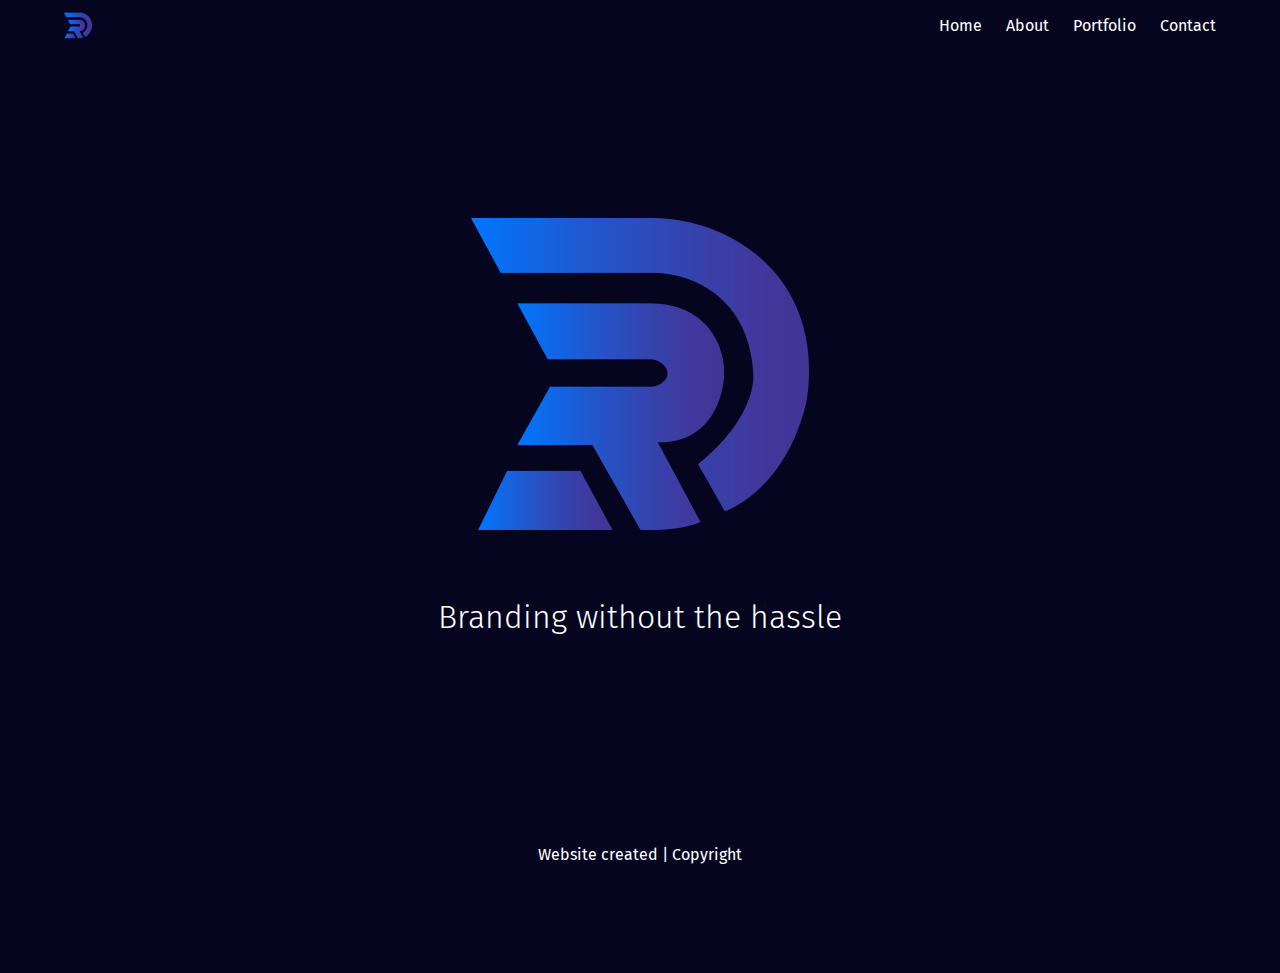
<file: index.html>
<!DOCTYPE html>
<html>

<head>
    <meta charset="utf-8">
    <meta http-equiv="X-UA-Compatible" content="IE=edge">
    <meta name="viewport" content="width=device-width, initial-scale=1">
    <link href="https://fonts.googleapis.com/css?family=Fira+Sans&display=swap" rel="stylesheet">
    <link rel="apple-touch-icon" sizes="180x180" href="/apple-touch-icon.png">
    <link rel="icon" type="image/png" sizes="32x32" href="/favicon-32x32.png">
    <link rel="icon" type="image/png" sizes="16x16" href="/favicon-16x16.png">
    <link rel="manifest" href="/site.webmanifest">
    <meta name="msapplication-TileColor" content="#da532c">
    <meta name="theme-color" content="#ffffff">
    <title>Bulma Goal</title>
    <link rel="stylesheet" href="css/main.css">
</head>

<body>

    <nav class="navbar is-primary">
        <div class="container">
            <div class="navbar-brand">
                <a class="navbar-item" href="#" style="font-weight:bold;">
                    <img src="images/logosmall.png" alt="Rydesignsstuff Logo">
                </a>
                <span class="navbar-burger burger" data-target="navMenu">
                    <span></span>
                    <span></span>
                    <span></span>
                </span>
            </div>
            <div id="navMenu" class="navbar-menu">
                <div class="navbar-end">
                    <a href="index.html" class="navbar-item">Home</a>
                    <a href="about.html" class="navbar-item">About</a>
                    <a href="#" class="navbar-item">Portfolio</a>
                    <a href="contact.html" class="navbar-item">Contact</a>
                </div>
            </div>
        </div>
    </nav>
    <section class="section has-background-primary has-text-centered">

        <br>
        <img class="image is-inline-block" src="images/logolarge.png" alt="Rydesignsstuff Logo">
        <h1 class="has-text-white title"> Branding without the hassle </h1>


        <footer class="footer">
            <div class="content has-text-centered has-text-white">
                <br>
                <br>
                <p>
                    Website created | Copyright
                </p>
            </div>
        </footer>



        <!-- 


        <script type="text/javascript">
            (function () {
                var burger = document.querySelector('.burger');
                var nav = document.querySelector('#' + burger.dataset.target);
                burger.addEventListener('click', function () {
                    burger.classList.toggle('is-active');
                    nav.classList.toggle('is-active');
                });
            })();
        </script> -->
</body>

</html>
</file>
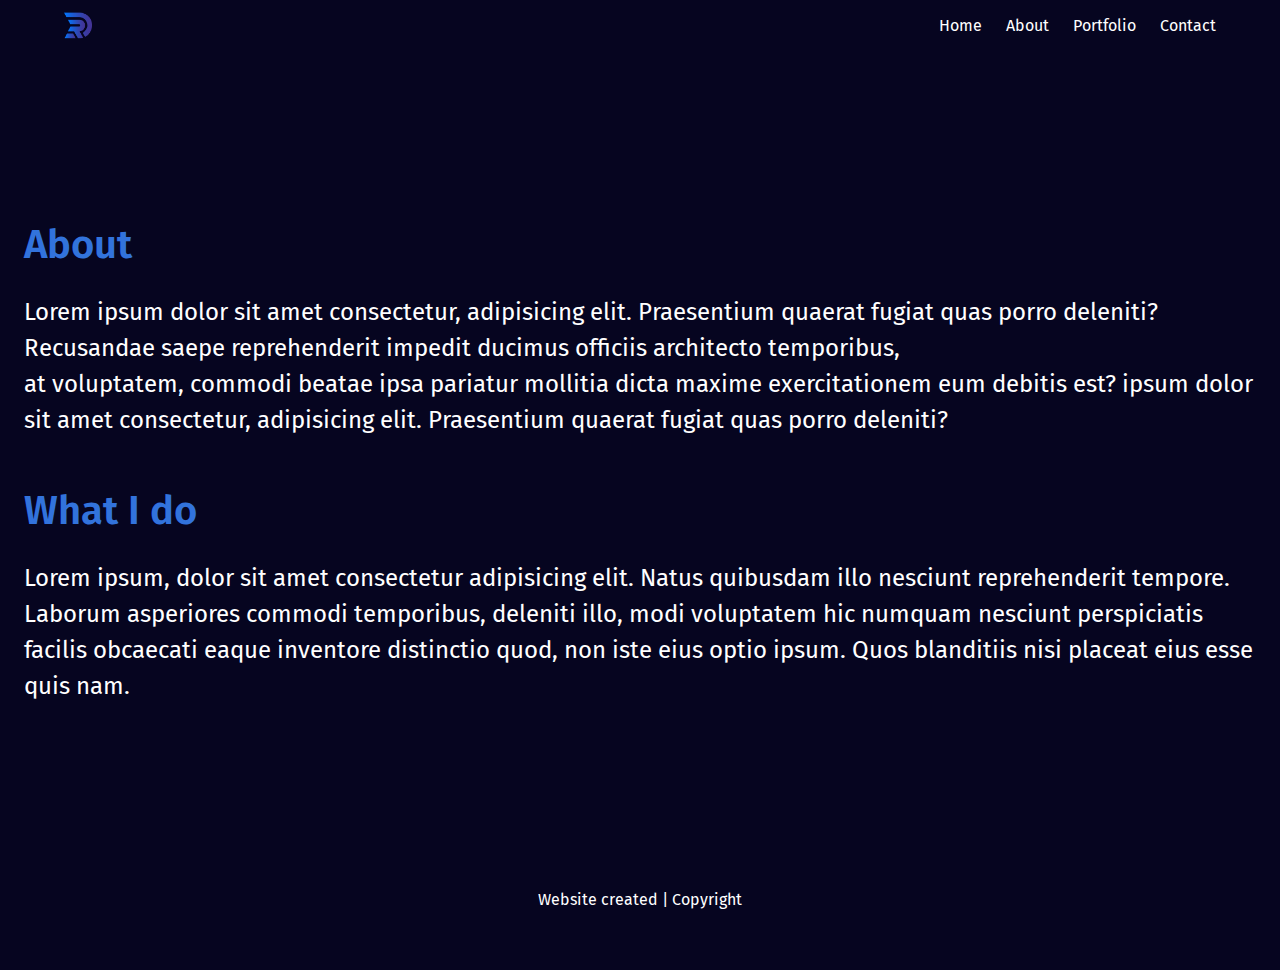
<file: about.html>
<!DOCTYPE html>
<html>

<head>
    <meta charset="utf-8">
    <meta http-equiv="X-UA-Compatible" content="IE=edge">
    <meta name="viewport" content="width=device-width, initial-scale=1">
    <link href="https://fonts.googleapis.com/css?family=Fira+Sans&display=swap" rel="stylesheet">
    <link rel="apple-touch-icon" sizes="180x180" href="/apple-touch-icon.png">
    <link rel="icon" type="image/png" sizes="32x32" href="/favicon-32x32.png">
    <link rel="icon" type="image/png" sizes="16x16" href="/favicon-16x16.png">
    <link rel="manifest" href="/site.webmanifest">
    <meta name="msapplication-TileColor" content="#da532c">
    <meta name="theme-color" content="#ffffff">
    <title>Ryan Nisbet</title>
    <link rel="stylesheet" href="css/main.css">
</head>

<body>

    <nav class="navbar is-primary">
        <div class="container">
            <div class="navbar-brand">
                <a class="navbar-item" href="index.html" style="font-weight:bold;">
                    <img src="images/logosmall.png" alt="Rydesignsstuff Logo">
                </a>
                <span class="navbar-burger burger" data-target="navMenu">
                    <span></span>
                    <span></span>
                    <span></span>
                </span>
            </div>
            <div id="navMenu" class="navbar-menu">
                <div class="navbar-end">
                    <a href="index.html" class="navbar-item">Home</a>
                    <a href="about.html" class="navbar-item">About</a>
                    <a href="#" class="navbar-item">Portfolio</a>
                    <a href="contact.html" class="navbar-item">Contact</a>
                </div>
            </div>
        </div>
    </nav>
    <section class="section has-background-primary">
        <br><br><br><br><br>
        <h1 class="has-text-link subtitle is-2 "> About </h1>
        <p class="has-text-white is-size-4"> Lorem ipsum dolor sit amet consectetur, adipisicing elit. Praesentium
            quaerat fugiat quas porro deleniti? Recusandae saepe reprehenderit impedit ducimus officiis architecto
            temporibus, <br> at voluptatem, commodi beatae ipsa pariatur mollitia dicta maxime exercitationem eum
            debitis
            est? ipsum dolor sit amet consectetur, adipisicing elit. Praesentium
            quaerat fugiat quas porro deleniti?
        </p>
        <br><br>
        <h1 class="has-text-link subtitle is-2"> What I do </h1>
        <p class="has-text-white is-size-4 "> Lorem ipsum, dolor sit amet consectetur adipisicing elit. Natus quibusdam
            illo nesciunt reprehenderit tempore. <br>Laborum asperiores commodi temporibus, deleniti illo, modi
            voluptatem
            hic numquam nesciunt perspiciatis facilis obcaecati eaque inventore distinctio quod, non iste eius optio
            ipsum. Quos blanditiis nisi placeat eius esse quis nam.</p>

    </section>
    <footer class="footer">
        <div class="content has-text-centered has-text-white">

            <p>
                Website created | Copyright
            </p>
        </div>
    </footer>






    <script type="text/javascript">
        (function () {
            var burger = document.querySelector('.burger');
            var nav = document.querySelector('#' + burger.dataset.target);
            burger.addEventListener('click', function () {
                burger.classList.toggle('is-active');
                nav.classList.toggle('is-active');
            });
        })();
    </script>
</body>

</html>
</file>
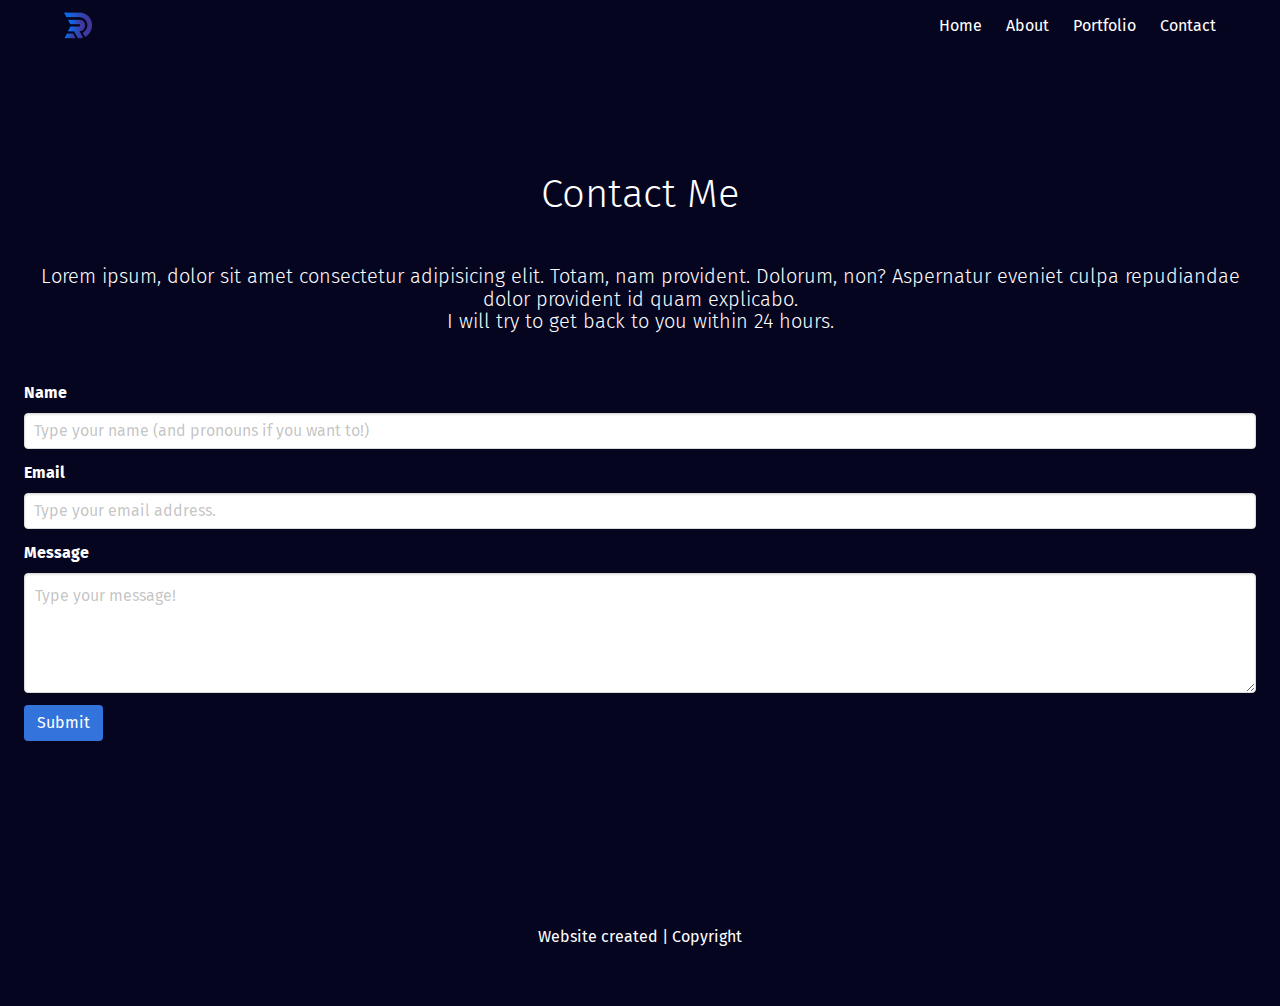
<file: contact.html>
<!DOCTYPE html>
<html>

<head>
    <meta charset="utf-8">
    <meta http-equiv="X-UA-Compatible" content="IE=edge">
    <meta name="viewport" content="width=device-width, initial-scale=1">
    <link href="https://fonts.googleapis.com/css?family=Fira+Sans&display=swap" rel="stylesheet">
    <link rel="apple-touch-icon" sizes="180x180" href="/apple-touch-icon.png">
    <link rel="icon" type="image/png" sizes="32x32" href="/favicon-32x32.png">
    <link rel="icon" type="image/png" sizes="16x16" href="/favicon-16x16.png">
    <link rel="manifest" href="/site.webmanifest">
    <meta name="msapplication-TileColor" content="#da532c">
    <meta name="theme-color" content="#ffffff">
    <title>Ryan Nisbet</title>
    <link rel="stylesheet" href="css/main.css">
</head>

<body>

    <nav class="navbar is-primary">
        <div class="container">
            <div class="navbar-brand">
                <a class="navbar-item" href="index.html" style="font-weight:bold;">
                    <img src="images/logosmall.png" alt="Rydesignsstuff Logo">
                </a>
                <span class="navbar-burger burger" data-target="navMenu">
                    <span></span>
                    <span></span>
                    <span></span>
                </span>
            </div>
            <div id="navMenu" class="navbar-menu">
                <div class="navbar-end">
                    <a href="index.html" class="navbar-item">Home</a>
                    <a href="about.html" class="navbar-item">About</a>
                    <a href="#" class="navbar-item">Portfolio</a>
                    <a href="contact.html" class="navbar-item">Contact</a>
                </div>
            </div>
        </div>
    </nav>


    <section class="section has-background-primary">
        <br>
        <br> <br>
        <h1 class="title has-text-white  has-text-centered is-2">Contact Me</h1> <br>
        <p class="title has-text-white is-5  has-text-centered">Lorem ipsum, dolor sit amet consectetur adipisicing
            elit. Totam, nam provident. Dolorum, non? Aspernatur eveniet culpa repudiandae dolor provident id quam
            explicabo. <br>
            I will try to get back to you within 24 hours.</p>
        <br>
        <form action='post' method='post'><input type='hidden' name='form-name' value='form 1' />
            <div class="field">
                <label class="label has-text-white">Name</label>
                <div class="control">
                    <input class="input" type="text" placeholder="Type your name (and pronouns if you want to!)"
                        name="name">
                </div>
            </div>



            <div class="field">
                <label class="label has-text-white">Email</label>
                <div class="control">
                    <input class="input" type="email" placeholder="Type your email address." name="email">
                    </span>
                </div>
            </div>


            <div class="field">
                <label class="label has-text-white">Message</label>
                <div class="control">
                    <textarea class="textarea" placeholder="Type your message!" name="message"></textarea>
                </div>
            </div>

            <div class="field is-grouped">
                <div class="control">
                    <button class="button is-link">Submit</button>
                </div>
            </div>
        </form>
    </section>
    <footer class="footer">
        <div class="content has-text-centered has-text-white">

            <p>
                Website created | Copyright
            </p>
        </div>
    </footer>






    <script type="text/javascript">
        (function () {
            var burger = document.querySelector('.burger');
            var nav = document.querySelector('#' + burger.dataset.target);
            burger.addEventListener('click', function () {
                burger.classList.toggle('is-active');
                nav.classList.toggle('is-active');
            });
        })();
    </script>
</body>

</html>
</file>
<file: css/main.css>
/*
// 1. Import the initial variables
@import "../node_modules/bulma/sass/utilities/initial-variables";

// 2. Set your own initial variables
// Update the blue shade, used for links
$blue: #06bcef;
// Add pink and its invert
$pink: #ff8080;
$pink-invert: #fff;
// Update the sans-serif font family
$family-sans-serif: "Helvetica", "Arial", sans-serif;

// 3. Set the derived variables
// Use the new pink as the primary color
$primary: $pink;
$primary-invert: $pink-invert;

// 4. Import the rest of Bulma
*/
/*! bulma.io v0.7.5 | MIT License | github.com/jgthms/bulma */
@keyframes spinAround {
  from {
    transform: rotate(0deg);
  }
  to {
    transform: rotate(359deg);
  }
}

.delete,
.modal-close,
.is-unselectable,
.button,
.file,
.breadcrumb,
.pagination-previous,
.pagination-next,
.pagination-link,
.pagination-ellipsis,
.tabs {
  -webkit-touch-callout: none;
  -webkit-user-select: none;
  -moz-user-select: none;
  -ms-user-select: none;
  user-select: none;
}

.select:not(.is-multiple):not(.is-loading)::after,
.navbar-link:not(.is-arrowless)::after {
  border: 3px solid transparent;
  border-radius: 2px;
  border-right: 0;
  border-top: 0;
  content: " ";
  display: block;
  height: 0.625em;
  margin-top: -0.4375em;
  pointer-events: none;
  position: absolute;
  top: 50%;
  transform: rotate(-45deg);
  transform-origin: center;
  width: 0.625em;
}

.box:not(:last-child),
.content:not(:last-child),
.notification:not(:last-child),
.progress:not(:last-child),
.table:not(:last-child),
.table-container:not(:last-child),
.title:not(:last-child),
.subtitle:not(:last-child),
.block:not(:last-child),
.highlight:not(:last-child),
.breadcrumb:not(:last-child),
.level:not(:last-child),
.list:not(:last-child),
.message:not(:last-child),
.tabs:not(:last-child) {
  margin-bottom: 1.5rem;
}

.delete,
.modal-close {
  -moz-appearance: none;
  -webkit-appearance: none;
  background-color: rgba(10, 10, 10, 0.2);
  border: none;
  border-radius: 290486px;
  cursor: pointer;
  pointer-events: auto;
  display: inline-block;
  flex-grow: 0;
  flex-shrink: 0;
  font-size: 0;
  height: 20px;
  max-height: 20px;
  max-width: 20px;
  min-height: 20px;
  min-width: 20px;
  outline: none;
  position: relative;
  vertical-align: top;
  width: 20px;
}
.delete::before,
.modal-close::before,
.delete::after,
.modal-close::after {
  background-color: white;
  content: "";
  display: block;
  left: 50%;
  position: absolute;
  top: 50%;
  transform: translateX(-50%) translateY(-50%) rotate(45deg);
  transform-origin: center center;
}
.delete::before,
.modal-close::before {
  height: 2px;
  width: 50%;
}
.delete::after,
.modal-close::after {
  height: 50%;
  width: 2px;
}
.delete:hover,
.modal-close:hover,
.delete:focus,
.modal-close:focus {
  background-color: rgba(10, 10, 10, 0.3);
}
.delete:active,
.modal-close:active {
  background-color: rgba(10, 10, 10, 0.4);
}
.is-small.delete,
.is-small.modal-close {
  height: 16px;
  max-height: 16px;
  max-width: 16px;
  min-height: 16px;
  min-width: 16px;
  width: 16px;
}
.is-medium.delete,
.is-medium.modal-close {
  height: 24px;
  max-height: 24px;
  max-width: 24px;
  min-height: 24px;
  min-width: 24px;
  width: 24px;
}
.is-large.delete,
.is-large.modal-close {
  height: 32px;
  max-height: 32px;
  max-width: 32px;
  min-height: 32px;
  min-width: 32px;
  width: 32px;
}

.button.is-loading::after,
.loader,
.select.is-loading::after,
.control.is-loading::after {
  animation: spinAround 500ms infinite linear;
  border: 2px solid #dbdbdb;
  border-radius: 290486px;
  border-right-color: transparent;
  border-top-color: transparent;
  content: "";
  display: block;
  height: 1em;
  position: relative;
  width: 1em;
}

.is-overlay,
.image.is-square img,
.image.is-square .has-ratio,
.image.is-1by1 img,
.image.is-1by1 .has-ratio,
.image.is-5by4 img,
.image.is-5by4 .has-ratio,
.image.is-4by3 img,
.image.is-4by3 .has-ratio,
.image.is-3by2 img,
.image.is-3by2 .has-ratio,
.image.is-5by3 img,
.image.is-5by3 .has-ratio,
.image.is-16by9 img,
.image.is-16by9 .has-ratio,
.image.is-2by1 img,
.image.is-2by1 .has-ratio,
.image.is-3by1 img,
.image.is-3by1 .has-ratio,
.image.is-4by5 img,
.image.is-4by5 .has-ratio,
.image.is-3by4 img,
.image.is-3by4 .has-ratio,
.image.is-2by3 img,
.image.is-2by3 .has-ratio,
.image.is-3by5 img,
.image.is-3by5 .has-ratio,
.image.is-9by16 img,
.image.is-9by16 .has-ratio,
.image.is-1by2 img,
.image.is-1by2 .has-ratio,
.image.is-1by3 img,
.image.is-1by3 .has-ratio,
.modal,
.modal-background,
.hero-video {
  bottom: 0;
  left: 0;
  position: absolute;
  right: 0;
  top: 0;
}

.button,
.input,
.textarea,
.select select,
.file-cta,
.file-name,
.pagination-previous,
.pagination-next,
.pagination-link,
.pagination-ellipsis {
  -moz-appearance: none;
  -webkit-appearance: none;
  align-items: center;
  border: 1px solid transparent;
  border-radius: 4px;
  box-shadow: none;
  display: inline-flex;
  font-size: 1rem;
  height: 2.25em;
  justify-content: flex-start;
  line-height: 1.5;
  padding-bottom: calc(0.375em - 1px);
  padding-left: calc(0.625em - 1px);
  padding-right: calc(0.625em - 1px);
  padding-top: calc(0.375em - 1px);
  position: relative;
  vertical-align: top;
}
.button:focus,
.input:focus,
.textarea:focus,
.select select:focus,
.file-cta:focus,
.file-name:focus,
.pagination-previous:focus,
.pagination-next:focus,
.pagination-link:focus,
.pagination-ellipsis:focus,
.is-focused.button,
.is-focused.input,
.is-focused.textarea,
.select select.is-focused,
.is-focused.file-cta,
.is-focused.file-name,
.is-focused.pagination-previous,
.is-focused.pagination-next,
.is-focused.pagination-link,
.is-focused.pagination-ellipsis,
.button:active,
.input:active,
.textarea:active,
.select select:active,
.file-cta:active,
.file-name:active,
.pagination-previous:active,
.pagination-next:active,
.pagination-link:active,
.pagination-ellipsis:active,
.is-active.button,
.is-active.input,
.is-active.textarea,
.select select.is-active,
.is-active.file-cta,
.is-active.file-name,
.is-active.pagination-previous,
.is-active.pagination-next,
.is-active.pagination-link,
.is-active.pagination-ellipsis {
  outline: none;
}
.button[disabled],
.input[disabled],
.textarea[disabled],
.select select[disabled],
.file-cta[disabled],
.file-name[disabled],
.pagination-previous[disabled],
.pagination-next[disabled],
.pagination-link[disabled],
.pagination-ellipsis[disabled],
fieldset[disabled] .button,
fieldset[disabled] .input,
fieldset[disabled] .textarea,
fieldset[disabled] .select select,
.select fieldset[disabled] select,
fieldset[disabled] .file-cta,
fieldset[disabled] .file-name,
fieldset[disabled] .pagination-previous,
fieldset[disabled] .pagination-next,
fieldset[disabled] .pagination-link,
fieldset[disabled] .pagination-ellipsis {
  cursor: not-allowed;
}

/*! minireset.css v0.0.4 | MIT License | github.com/jgthms/minireset.css */
html,
body,
p,
ol,
ul,
li,
dl,
dt,
dd,
blockquote,
figure,
fieldset,
legend,
textarea,
pre,
iframe,
hr,
h1,
h2,
h3,
h4,
h5,
h6 {
  margin: 0;
  padding: 0;
}

h1,
h2,
h3,
h4,
h5,
h6 {
  font-size: 100%;
  font-weight: normal;
}

ul {
  list-style: none;
}

button,
input,
select,
textarea {
  margin: 0;
}

html {
  box-sizing: border-box;
}

*,
*::before,
*::after {
  box-sizing: inherit;
}

img,
embed,
iframe,
object,
video {
  height: auto;
  max-width: 100%;
}

audio {
  max-width: 100%;
}

iframe {
  border: 0;
}

table {
  border-collapse: collapse;
  border-spacing: 0;
}

td,
th {
  padding: 0;
}
td:not([align]),
th:not([align]) {
  text-align: left;
}

html {
  background-color: white;
  font-size: 16px;
  -moz-osx-font-smoothing: grayscale;
  -webkit-font-smoothing: antialiased;
  min-width: 300px;
  overflow-x: hidden;
  overflow-y: scroll;
  text-rendering: optimizeLegibility;
  text-size-adjust: 100%;
}

article,
aside,
figure,
footer,
header,
hgroup,
section {
  display: block;
}

body,
button,
input,
select,
textarea {
  font-family: "Fira Sans", sans-serif;
}

code,
pre {
  -moz-osx-font-smoothing: auto;
  -webkit-font-smoothing: auto;
  font-family: monospace;
}

body {
  color: #4a4a4a;
  font-size: 1em;
  font-weight: 400;
  line-height: 1.5;
}

a {
  color: #3273dc;
  cursor: pointer;
  text-decoration: none;
}
a strong {
  color: currentColor;
}
a:hover {
  color: #363636;
}

code {
  background-color: whitesmoke;
  color: #ff3860;
  font-size: 0.875em;
  font-weight: normal;
  padding: 0.25em 0.5em 0.25em;
}

hr {
  background-color: whitesmoke;
  border: none;
  display: block;
  height: 2px;
  margin: 1.5rem 0;
}

img {
  height: auto;
  max-width: 100%;
}

input[type="checkbox"],
input[type="radio"] {
  vertical-align: baseline;
}

small {
  font-size: 0.875em;
}

span {
  font-style: inherit;
  font-weight: inherit;
}

strong {
  color: #363636;
  font-weight: 700;
}

fieldset {
  border: none;
}

pre {
  -webkit-overflow-scrolling: touch;
  background-color: whitesmoke;
  color: #4a4a4a;
  font-size: 0.875em;
  overflow-x: auto;
  padding: 1.25rem 1.5rem;
  white-space: pre;
  word-wrap: normal;
}
pre code {
  background-color: transparent;
  color: currentColor;
  font-size: 1em;
  padding: 0;
}

table td,
table th {
  vertical-align: top;
}
table td:not([align]),
table th:not([align]) {
  text-align: left;
}

table th {
  color: #363636;
}

.is-clearfix::after {
  clear: both;
  content: " ";
  display: table;
}

.is-pulled-left {
  float: left !important;
}

.is-pulled-right {
  float: right !important;
}

.is-clipped {
  overflow: hidden !important;
}

.is-size-1 {
  font-size: 3rem !important;
}

.is-size-2 {
  font-size: 2.5rem !important;
}

.is-size-3 {
  font-size: 2rem !important;
}

.is-size-4 {
  font-size: 1.5rem !important;
}

.is-size-5 {
  font-size: 1.25rem !important;
}

.is-size-6 {
  font-size: 1rem !important;
}

.is-size-7 {
  font-size: 0.75rem !important;
}

@media screen and (max-width: 768px) {
  .is-size-1-mobile {
    font-size: 3rem !important;
  }
  .is-size-2-mobile {
    font-size: 2.5rem !important;
  }
  .is-size-3-mobile {
    font-size: 2rem !important;
  }
  .is-size-4-mobile {
    font-size: 1.5rem !important;
  }
  .is-size-5-mobile {
    font-size: 1.25rem !important;
  }
  .is-size-6-mobile {
    font-size: 1rem !important;
  }
  .is-size-7-mobile {
    font-size: 0.75rem !important;
  }
}

@media screen and (min-width: 769px), print {
  .is-size-1-tablet {
    font-size: 3rem !important;
  }
  .is-size-2-tablet {
    font-size: 2.5rem !important;
  }
  .is-size-3-tablet {
    font-size: 2rem !important;
  }
  .is-size-4-tablet {
    font-size: 1.5rem !important;
  }
  .is-size-5-tablet {
    font-size: 1.25rem !important;
  }
  .is-size-6-tablet {
    font-size: 1rem !important;
  }
  .is-size-7-tablet {
    font-size: 0.75rem !important;
  }
}

@media screen and (max-width: 1023px) {
  .is-size-1-touch {
    font-size: 3rem !important;
  }
  .is-size-2-touch {
    font-size: 2.5rem !important;
  }
  .is-size-3-touch {
    font-size: 2rem !important;
  }
  .is-size-4-touch {
    font-size: 1.5rem !important;
  }
  .is-size-5-touch {
    font-size: 1.25rem !important;
  }
  .is-size-6-touch {
    font-size: 1rem !important;
  }
  .is-size-7-touch {
    font-size: 0.75rem !important;
  }
}

@media screen and (min-width: 1024px) {
  .is-size-1-desktop {
    font-size: 3rem !important;
  }
  .is-size-2-desktop {
    font-size: 2.5rem !important;
  }
  .is-size-3-desktop {
    font-size: 2rem !important;
  }
  .is-size-4-desktop {
    font-size: 1.5rem !important;
  }
  .is-size-5-desktop {
    font-size: 1.25rem !important;
  }
  .is-size-6-desktop {
    font-size: 1rem !important;
  }
  .is-size-7-desktop {
    font-size: 0.75rem !important;
  }
}

@media screen and (min-width: 1216px) {
  .is-size-1-widescreen {
    font-size: 3rem !important;
  }
  .is-size-2-widescreen {
    font-size: 2.5rem !important;
  }
  .is-size-3-widescreen {
    font-size: 2rem !important;
  }
  .is-size-4-widescreen {
    font-size: 1.5rem !important;
  }
  .is-size-5-widescreen {
    font-size: 1.25rem !important;
  }
  .is-size-6-widescreen {
    font-size: 1rem !important;
  }
  .is-size-7-widescreen {
    font-size: 0.75rem !important;
  }
}

@media screen and (min-width: 1408px) {
  .is-size-1-fullhd {
    font-size: 3rem !important;
  }
  .is-size-2-fullhd {
    font-size: 2.5rem !important;
  }
  .is-size-3-fullhd {
    font-size: 2rem !important;
  }
  .is-size-4-fullhd {
    font-size: 1.5rem !important;
  }
  .is-size-5-fullhd {
    font-size: 1.25rem !important;
  }
  .is-size-6-fullhd {
    font-size: 1rem !important;
  }
  .is-size-7-fullhd {
    font-size: 0.75rem !important;
  }
}

.has-text-centered {
  text-align: center !important;
}

.has-text-justified {
  text-align: justify !important;
}

.has-text-left {
  text-align: left !important;
}

.has-text-right {
  text-align: right !important;
}

@media screen and (max-width: 768px) {
  .has-text-centered-mobile {
    text-align: center !important;
  }
}

@media screen and (min-width: 769px), print {
  .has-text-centered-tablet {
    text-align: center !important;
  }
}

@media screen and (min-width: 769px) and (max-width: 1023px) {
  .has-text-centered-tablet-only {
    text-align: center !important;
  }
}

@media screen and (max-width: 1023px) {
  .has-text-centered-touch {
    text-align: center !important;
  }
}

@media screen and (min-width: 1024px) {
  .has-text-centered-desktop {
    text-align: center !important;
  }
}

@media screen and (min-width: 1024px) and (max-width: 1215px) {
  .has-text-centered-desktop-only {
    text-align: center !important;
  }
}

@media screen and (min-width: 1216px) {
  .has-text-centered-widescreen {
    text-align: center !important;
  }
}

@media screen and (min-width: 1216px) and (max-width: 1407px) {
  .has-text-centered-widescreen-only {
    text-align: center !important;
  }
}

@media screen and (min-width: 1408px) {
  .has-text-centered-fullhd {
    text-align: center !important;
  }
}

@media screen and (max-width: 768px) {
  .has-text-justified-mobile {
    text-align: justify !important;
  }
}

@media screen and (min-width: 769px), print {
  .has-text-justified-tablet {
    text-align: justify !important;
  }
}

@media screen and (min-width: 769px) and (max-width: 1023px) {
  .has-text-justified-tablet-only {
    text-align: justify !important;
  }
}

@media screen and (max-width: 1023px) {
  .has-text-justified-touch {
    text-align: justify !important;
  }
}

@media screen and (min-width: 1024px) {
  .has-text-justified-desktop {
    text-align: justify !important;
  }
}

@media screen and (min-width: 1024px) and (max-width: 1215px) {
  .has-text-justified-desktop-only {
    text-align: justify !important;
  }
}

@media screen and (min-width: 1216px) {
  .has-text-justified-widescreen {
    text-align: justify !important;
  }
}

@media screen and (min-width: 1216px) and (max-width: 1407px) {
  .has-text-justified-widescreen-only {
    text-align: justify !important;
  }
}

@media screen and (min-width: 1408px) {
  .has-text-justified-fullhd {
    text-align: justify !important;
  }
}

@media screen and (max-width: 768px) {
  .has-text-left-mobile {
    text-align: left !important;
  }
}

@media screen and (min-width: 769px), print {
  .has-text-left-tablet {
    text-align: left !important;
  }
}

@media screen and (min-width: 769px) and (max-width: 1023px) {
  .has-text-left-tablet-only {
    text-align: left !important;
  }
}

@media screen and (max-width: 1023px) {
  .has-text-left-touch {
    text-align: left !important;
  }
}

@media screen and (min-width: 1024px) {
  .has-text-left-desktop {
    text-align: left !important;
  }
}

@media screen and (min-width: 1024px) and (max-width: 1215px) {
  .has-text-left-desktop-only {
    text-align: left !important;
  }
}

@media screen and (min-width: 1216px) {
  .has-text-left-widescreen {
    text-align: left !important;
  }
}

@media screen and (min-width: 1216px) and (max-width: 1407px) {
  .has-text-left-widescreen-only {
    text-align: left !important;
  }
}

@media screen and (min-width: 1408px) {
  .has-text-left-fullhd {
    text-align: left !important;
  }
}

@media screen and (max-width: 768px) {
  .has-text-right-mobile {
    text-align: right !important;
  }
}

@media screen and (min-width: 769px), print {
  .has-text-right-tablet {
    text-align: right !important;
  }
}

@media screen and (min-width: 769px) and (max-width: 1023px) {
  .has-text-right-tablet-only {
    text-align: right !important;
  }
}

@media screen and (max-width: 1023px) {
  .has-text-right-touch {
    text-align: right !important;
  }
}

@media screen and (min-width: 1024px) {
  .has-text-right-desktop {
    text-align: right !important;
  }
}

@media screen and (min-width: 1024px) and (max-width: 1215px) {
  .has-text-right-desktop-only {
    text-align: right !important;
  }
}

@media screen and (min-width: 1216px) {
  .has-text-right-widescreen {
    text-align: right !important;
  }
}

@media screen and (min-width: 1216px) and (max-width: 1407px) {
  .has-text-right-widescreen-only {
    text-align: right !important;
  }
}

@media screen and (min-width: 1408px) {
  .has-text-right-fullhd {
    text-align: right !important;
  }
}

.is-capitalized {
  text-transform: capitalize !important;
}

.is-lowercase {
  text-transform: lowercase !important;
}

.is-uppercase {
  text-transform: uppercase !important;
}

.is-italic {
  font-style: italic !important;
}

.has-text-white {
  color: white !important;
}

a.has-text-white:hover,
a.has-text-white:focus {
  color: #e6e6e6 !important;
}

.has-background-white {
  background-color: white !important;
}

.has-text-black {
  color: #0a0a0a !important;
}

a.has-text-black:hover,
a.has-text-black:focus {
  color: black !important;
}

.has-background-black {
  background-color: #0a0a0a !important;
}

.has-text-light {
  color: whitesmoke !important;
}

a.has-text-light:hover,
a.has-text-light:focus {
  color: #dbdbdb !important;
}

.has-background-light {
  background-color: whitesmoke !important;
}

.has-text-dark {
  color: #363636 !important;
}

a.has-text-dark:hover,
a.has-text-dark:focus {
  color: #1c1c1c !important;
}

.has-background-dark {
  background-color: #363636 !important;
}

.has-text-primary {
  color: #060520 !important;
}

a.has-text-primary:hover,
a.has-text-primary:focus {
  color: black !important;
}

.has-background-primary {
  background-color: #060520 !important;
}

.has-text-link {
  color: #3273dc !important;
}

a.has-text-link:hover,
a.has-text-link:focus {
  color: #205bbc !important;
}

.has-background-link {
  background-color: #3273dc !important;
}

.has-text-info {
  color: #209cee !important;
}

a.has-text-info:hover,
a.has-text-info:focus {
  color: #0f81cc !important;
}

.has-background-info {
  background-color: #209cee !important;
}

.has-text-success {
  color: #23d160 !important;
}

a.has-text-success:hover,
a.has-text-success:focus {
  color: #1ca64c !important;
}

.has-background-success {
  background-color: #23d160 !important;
}

.has-text-warning {
  color: #ffdd57 !important;
}

a.has-text-warning:hover,
a.has-text-warning:focus {
  color: #ffd324 !important;
}

.has-background-warning {
  background-color: #ffdd57 !important;
}

.has-text-danger {
  color: #ff3860 !important;
}

a.has-text-danger:hover,
a.has-text-danger:focus {
  color: #ff0537 !important;
}

.has-background-danger {
  background-color: #ff3860 !important;
}

.has-text-black-bis {
  color: #121212 !important;
}

.has-background-black-bis {
  background-color: #121212 !important;
}

.has-text-black-ter {
  color: #242424 !important;
}

.has-background-black-ter {
  background-color: #242424 !important;
}

.has-text-grey-darker {
  color: #363636 !important;
}

.has-background-grey-darker {
  background-color: #363636 !important;
}

.has-text-grey-dark {
  color: #4a4a4a !important;
}

.has-background-grey-dark {
  background-color: #4a4a4a !important;
}

.has-text-grey {
  color: #7a7a7a !important;
}

.has-background-grey {
  background-color: #7a7a7a !important;
}

.has-text-grey-light {
  color: #b5b5b5 !important;
}

.has-background-grey-light {
  background-color: #b5b5b5 !important;
}

.has-text-grey-lighter {
  color: #dbdbdb !important;
}

.has-background-grey-lighter {
  background-color: #dbdbdb !important;
}

.has-text-white-ter {
  color: whitesmoke !important;
}

.has-background-white-ter {
  background-color: whitesmoke !important;
}

.has-text-white-bis {
  color: #fafafa !important;
}

.has-background-white-bis {
  background-color: #fafafa !important;
}

.has-text-weight-light {
  font-weight: 300 !important;
}

.has-text-weight-normal {
  font-weight: 400 !important;
}

.has-text-weight-medium {
  font-weight: 500 !important;
}

.has-text-weight-semibold {
  font-weight: 600 !important;
}

.has-text-weight-bold {
  font-weight: 700 !important;
}

.is-family-primary {
  font-family: "Fira Sans", sans-serif !important;
}

.is-family-secondary {
  font-family: BlinkMacSystemFont, -apple-system, "Segoe UI", "Roboto", "Oxygen", "Ubuntu", "Cantarell", "Fira Sans",
    "Droid Sans", "Helvetica Neue", "Helvetica", "Arial", sans-serif !important;
}

.is-family-sans-serif {
  font-family: BlinkMacSystemFont, -apple-system, "Segoe UI", "Roboto", "Oxygen", "Ubuntu", "Cantarell", "Fira Sans",
    "Droid Sans", "Helvetica Neue", "Helvetica", "Arial", sans-serif !important;
}

.is-family-monospace {
  font-family: monospace !important;
}

.is-family-code {
  font-family: monospace !important;
}

.is-block {
  display: block !important;
}

@media screen and (max-width: 768px) {
  .is-block-mobile {
    display: block !important;
  }
}

@media screen and (min-width: 769px), print {
  .is-block-tablet {
    display: block !important;
  }
}

@media screen and (min-width: 769px) and (max-width: 1023px) {
  .is-block-tablet-only {
    display: block !important;
  }
}

@media screen and (max-width: 1023px) {
  .is-block-touch {
    display: block !important;
  }
}

@media screen and (min-width: 1024px) {
  .is-block-desktop {
    display: block !important;
  }
}

@media screen and (min-width: 1024px) and (max-width: 1215px) {
  .is-block-desktop-only {
    display: block !important;
  }
}

@media screen and (min-width: 1216px) {
  .is-block-widescreen {
    display: block !important;
  }
}

@media screen and (min-width: 1216px) and (max-width: 1407px) {
  .is-block-widescreen-only {
    display: block !important;
  }
}

@media screen and (min-width: 1408px) {
  .is-block-fullhd {
    display: block !important;
  }
}

.is-flex {
  display: flex !important;
}

@media screen and (max-width: 768px) {
  .is-flex-mobile {
    display: flex !important;
  }
}

@media screen and (min-width: 769px), print {
  .is-flex-tablet {
    display: flex !important;
  }
}

@media screen and (min-width: 769px) and (max-width: 1023px) {
  .is-flex-tablet-only {
    display: flex !important;
  }
}

@media screen and (max-width: 1023px) {
  .is-flex-touch {
    display: flex !important;
  }
}

@media screen and (min-width: 1024px) {
  .is-flex-desktop {
    display: flex !important;
  }
}

@media screen and (min-width: 1024px) and (max-width: 1215px) {
  .is-flex-desktop-only {
    display: flex !important;
  }
}

@media screen and (min-width: 1216px) {
  .is-flex-widescreen {
    display: flex !important;
  }
}

@media screen and (min-width: 1216px) and (max-width: 1407px) {
  .is-flex-widescreen-only {
    display: flex !important;
  }
}

@media screen and (min-width: 1408px) {
  .is-flex-fullhd {
    display: flex !important;
  }
}

.is-inline {
  display: inline !important;
}

@media screen and (max-width: 768px) {
  .is-inline-mobile {
    display: inline !important;
  }
}

@media screen and (min-width: 769px), print {
  .is-inline-tablet {
    display: inline !important;
  }
}

@media screen and (min-width: 769px) and (max-width: 1023px) {
  .is-inline-tablet-only {
    display: inline !important;
  }
}

@media screen and (max-width: 1023px) {
  .is-inline-touch {
    display: inline !important;
  }
}

@media screen and (min-width: 1024px) {
  .is-inline-desktop {
    display: inline !important;
  }
}

@media screen and (min-width: 1024px) and (max-width: 1215px) {
  .is-inline-desktop-only {
    display: inline !important;
  }
}

@media screen and (min-width: 1216px) {
  .is-inline-widescreen {
    display: inline !important;
  }
}

@media screen and (min-width: 1216px) and (max-width: 1407px) {
  .is-inline-widescreen-only {
    display: inline !important;
  }
}

@media screen and (min-width: 1408px) {
  .is-inline-fullhd {
    display: inline !important;
  }
}

.is-inline-block {
  display: inline-block !important;
}

@media screen and (max-width: 768px) {
  .is-inline-block-mobile {
    display: inline-block !important;
  }
}

@media screen and (min-width: 769px), print {
  .is-inline-block-tablet {
    display: inline-block !important;
  }
}

@media screen and (min-width: 769px) and (max-width: 1023px) {
  .is-inline-block-tablet-only {
    display: inline-block !important;
  }
}

@media screen and (max-width: 1023px) {
  .is-inline-block-touch {
    display: inline-block !important;
  }
}

@media screen and (min-width: 1024px) {
  .is-inline-block-desktop {
    display: inline-block !important;
  }
}

@media screen and (min-width: 1024px) and (max-width: 1215px) {
  .is-inline-block-desktop-only {
    display: inline-block !important;
  }
}

@media screen and (min-width: 1216px) {
  .is-inline-block-widescreen {
    display: inline-block !important;
  }
}

@media screen and (min-width: 1216px) and (max-width: 1407px) {
  .is-inline-block-widescreen-only {
    display: inline-block !important;
  }
}

@media screen and (min-width: 1408px) {
  .is-inline-block-fullhd {
    display: inline-block !important;
  }
}

.is-inline-flex {
  display: inline-flex !important;
}

@media screen and (max-width: 768px) {
  .is-inline-flex-mobile {
    display: inline-flex !important;
  }
}

@media screen and (min-width: 769px), print {
  .is-inline-flex-tablet {
    display: inline-flex !important;
  }
}

@media screen and (min-width: 769px) and (max-width: 1023px) {
  .is-inline-flex-tablet-only {
    display: inline-flex !important;
  }
}

@media screen and (max-width: 1023px) {
  .is-inline-flex-touch {
    display: inline-flex !important;
  }
}

@media screen and (min-width: 1024px) {
  .is-inline-flex-desktop {
    display: inline-flex !important;
  }
}

@media screen and (min-width: 1024px) and (max-width: 1215px) {
  .is-inline-flex-desktop-only {
    display: inline-flex !important;
  }
}

@media screen and (min-width: 1216px) {
  .is-inline-flex-widescreen {
    display: inline-flex !important;
  }
}

@media screen and (min-width: 1216px) and (max-width: 1407px) {
  .is-inline-flex-widescreen-only {
    display: inline-flex !important;
  }
}

@media screen and (min-width: 1408px) {
  .is-inline-flex-fullhd {
    display: inline-flex !important;
  }
}

.is-hidden {
  display: none !important;
}

.is-sr-only {
  border: none !important;
  clip: rect(0, 0, 0, 0) !important;
  height: 0.01em !important;
  overflow: hidden !important;
  padding: 0 !important;
  position: absolute !important;
  white-space: nowrap !important;
  width: 0.01em !important;
}

@media screen and (max-width: 768px) {
  .is-hidden-mobile {
    display: none !important;
  }
}

@media screen and (min-width: 769px), print {
  .is-hidden-tablet {
    display: none !important;
  }
}

@media screen and (min-width: 769px) and (max-width: 1023px) {
  .is-hidden-tablet-only {
    display: none !important;
  }
}

@media screen and (max-width: 1023px) {
  .is-hidden-touch {
    display: none !important;
  }
}

@media screen and (min-width: 1024px) {
  .is-hidden-desktop {
    display: none !important;
  }
}

@media screen and (min-width: 1024px) and (max-width: 1215px) {
  .is-hidden-desktop-only {
    display: none !important;
  }
}

@media screen and (min-width: 1216px) {
  .is-hidden-widescreen {
    display: none !important;
  }
}

@media screen and (min-width: 1216px) and (max-width: 1407px) {
  .is-hidden-widescreen-only {
    display: none !important;
  }
}

@media screen and (min-width: 1408px) {
  .is-hidden-fullhd {
    display: none !important;
  }
}

.is-invisible {
  visibility: hidden !important;
}

@media screen and (max-width: 768px) {
  .is-invisible-mobile {
    visibility: hidden !important;
  }
}

@media screen and (min-width: 769px), print {
  .is-invisible-tablet {
    visibility: hidden !important;
  }
}

@media screen and (min-width: 769px) and (max-width: 1023px) {
  .is-invisible-tablet-only {
    visibility: hidden !important;
  }
}

@media screen and (max-width: 1023px) {
  .is-invisible-touch {
    visibility: hidden !important;
  }
}

@media screen and (min-width: 1024px) {
  .is-invisible-desktop {
    visibility: hidden !important;
  }
}

@media screen and (min-width: 1024px) and (max-width: 1215px) {
  .is-invisible-desktop-only {
    visibility: hidden !important;
  }
}

@media screen and (min-width: 1216px) {
  .is-invisible-widescreen {
    visibility: hidden !important;
  }
}

@media screen and (min-width: 1216px) and (max-width: 1407px) {
  .is-invisible-widescreen-only {
    visibility: hidden !important;
  }
}

@media screen and (min-width: 1408px) {
  .is-invisible-fullhd {
    visibility: hidden !important;
  }
}

.is-marginless {
  margin: 0 !important;
}

.is-paddingless {
  padding: 0 !important;
}

.is-radiusless {
  border-radius: 0 !important;
}

.is-shadowless {
  box-shadow: none !important;
}

.is-relative {
  position: relative !important;
}

.box {
  background-color: white;
  border-radius: 6px;
  box-shadow: 0 2px 3px rgba(10, 10, 10, 0.1), 0 0 0 1px rgba(10, 10, 10, 0.1);
  color: #4a4a4a;
  display: block;
  padding: 1.25rem;
}

a.box:hover,
a.box:focus {
  box-shadow: 0 2px 3px rgba(10, 10, 10, 0.1), 0 0 0 1px #3273dc;
}

a.box:active {
  box-shadow: inset 0 1px 2px rgba(10, 10, 10, 0.2), 0 0 0 1px #3273dc;
}

.button {
  background-color: white;
  border-color: #dbdbdb;
  border-width: 1px;
  color: #363636;
  cursor: pointer;
  justify-content: center;
  padding-bottom: calc(0.375em - 1px);
  padding-left: 0.75em;
  padding-right: 0.75em;
  padding-top: calc(0.375em - 1px);
  text-align: center;
  white-space: nowrap;
}
.button strong {
  color: inherit;
}
.button .icon,
.button .icon.is-small,
.button .icon.is-medium,
.button .icon.is-large {
  height: 1.5em;
  width: 1.5em;
}
.button .icon:first-child:not(:last-child) {
  margin-left: calc(-0.375em - 1px);
  margin-right: 0.1875em;
}
.button .icon:last-child:not(:first-child) {
  margin-left: 0.1875em;
  margin-right: calc(-0.375em - 1px);
}
.button .icon:first-child:last-child {
  margin-left: calc(-0.375em - 1px);
  margin-right: calc(-0.375em - 1px);
}
.button:hover,
.button.is-hovered {
  border-color: #b5b5b5;
  color: #363636;
}
.button:focus,
.button.is-focused {
  border-color: #3273dc;
  color: #363636;
}
.button:focus:not(:active),
.button.is-focused:not(:active) {
  box-shadow: 0 0 0 0.125em rgba(50, 115, 220, 0.25);
}
.button:active,
.button.is-active {
  border-color: #4a4a4a;
  color: #363636;
}
.button.is-text {
  background-color: transparent;
  border-color: transparent;
  color: #4a4a4a;
  text-decoration: underline;
}
.button.is-text:hover,
.button.is-text.is-hovered,
.button.is-text:focus,
.button.is-text.is-focused {
  background-color: whitesmoke;
  color: #363636;
}
.button.is-text:active,
.button.is-text.is-active {
  background-color: #e8e8e8;
  color: #363636;
}
.button.is-text[disabled],
fieldset[disabled] .button.is-text {
  background-color: transparent;
  border-color: transparent;
  box-shadow: none;
}
.button.is-white {
  background-color: white;
  border-color: transparent;
  color: #0a0a0a;
}
.button.is-white:hover,
.button.is-white.is-hovered {
  background-color: #f9f9f9;
  border-color: transparent;
  color: #0a0a0a;
}
.button.is-white:focus,
.button.is-white.is-focused {
  border-color: transparent;
  color: #0a0a0a;
}
.button.is-white:focus:not(:active),
.button.is-white.is-focused:not(:active) {
  box-shadow: 0 0 0 0.125em rgba(255, 255, 255, 0.25);
}
.button.is-white:active,
.button.is-white.is-active {
  background-color: #f2f2f2;
  border-color: transparent;
  color: #0a0a0a;
}
.button.is-white[disabled],
fieldset[disabled] .button.is-white {
  background-color: white;
  border-color: transparent;
  box-shadow: none;
}
.button.is-white.is-inverted {
  background-color: #0a0a0a;
  color: white;
}
.button.is-white.is-inverted:hover,
.button.is-white.is-inverted.is-hovered {
  background-color: black;
}
.button.is-white.is-inverted[disabled],
fieldset[disabled] .button.is-white.is-inverted {
  background-color: #0a0a0a;
  border-color: transparent;
  box-shadow: none;
  color: white;
}
.button.is-white.is-loading::after {
  border-color: transparent transparent #0a0a0a #0a0a0a !important;
}
.button.is-white.is-outlined {
  background-color: transparent;
  border-color: white;
  color: white;
}
.button.is-white.is-outlined:hover,
.button.is-white.is-outlined.is-hovered,
.button.is-white.is-outlined:focus,
.button.is-white.is-outlined.is-focused {
  background-color: white;
  border-color: white;
  color: #0a0a0a;
}
.button.is-white.is-outlined.is-loading::after {
  border-color: transparent transparent white white !important;
}
.button.is-white.is-outlined.is-loading:hover::after,
.button.is-white.is-outlined.is-loading.is-hovered::after,
.button.is-white.is-outlined.is-loading:focus::after,
.button.is-white.is-outlined.is-loading.is-focused::after {
  border-color: transparent transparent #0a0a0a #0a0a0a !important;
}
.button.is-white.is-outlined[disabled],
fieldset[disabled] .button.is-white.is-outlined {
  background-color: transparent;
  border-color: white;
  box-shadow: none;
  color: white;
}
.button.is-white.is-inverted.is-outlined {
  background-color: transparent;
  border-color: #0a0a0a;
  color: #0a0a0a;
}
.button.is-white.is-inverted.is-outlined:hover,
.button.is-white.is-inverted.is-outlined.is-hovered,
.button.is-white.is-inverted.is-outlined:focus,
.button.is-white.is-inverted.is-outlined.is-focused {
  background-color: #0a0a0a;
  color: white;
}
.button.is-white.is-inverted.is-outlined.is-loading:hover::after,
.button.is-white.is-inverted.is-outlined.is-loading.is-hovered::after,
.button.is-white.is-inverted.is-outlined.is-loading:focus::after,
.button.is-white.is-inverted.is-outlined.is-loading.is-focused::after {
  border-color: transparent transparent white white !important;
}
.button.is-white.is-inverted.is-outlined[disabled],
fieldset[disabled] .button.is-white.is-inverted.is-outlined {
  background-color: transparent;
  border-color: #0a0a0a;
  box-shadow: none;
  color: #0a0a0a;
}
.button.is-black {
  background-color: #0a0a0a;
  border-color: transparent;
  color: white;
}
.button.is-black:hover,
.button.is-black.is-hovered {
  background-color: #040404;
  border-color: transparent;
  color: white;
}
.button.is-black:focus,
.button.is-black.is-focused {
  border-color: transparent;
  color: white;
}
.button.is-black:focus:not(:active),
.button.is-black.is-focused:not(:active) {
  box-shadow: 0 0 0 0.125em rgba(10, 10, 10, 0.25);
}
.button.is-black:active,
.button.is-black.is-active {
  background-color: black;
  border-color: transparent;
  color: white;
}
.button.is-black[disabled],
fieldset[disabled] .button.is-black {
  background-color: #0a0a0a;
  border-color: transparent;
  box-shadow: none;
}
.button.is-black.is-inverted {
  background-color: white;
  color: #0a0a0a;
}
.button.is-black.is-inverted:hover,
.button.is-black.is-inverted.is-hovered {
  background-color: #f2f2f2;
}
.button.is-black.is-inverted[disabled],
fieldset[disabled] .button.is-black.is-inverted {
  background-color: white;
  border-color: transparent;
  box-shadow: none;
  color: #0a0a0a;
}
.button.is-black.is-loading::after {
  border-color: transparent transparent white white !important;
}
.button.is-black.is-outlined {
  background-color: transparent;
  border-color: #0a0a0a;
  color: #0a0a0a;
}
.button.is-black.is-outlined:hover,
.button.is-black.is-outlined.is-hovered,
.button.is-black.is-outlined:focus,
.button.is-black.is-outlined.is-focused {
  background-color: #0a0a0a;
  border-color: #0a0a0a;
  color: white;
}
.button.is-black.is-outlined.is-loading::after {
  border-color: transparent transparent #0a0a0a #0a0a0a !important;
}
.button.is-black.is-outlined.is-loading:hover::after,
.button.is-black.is-outlined.is-loading.is-hovered::after,
.button.is-black.is-outlined.is-loading:focus::after,
.button.is-black.is-outlined.is-loading.is-focused::after {
  border-color: transparent transparent white white !important;
}
.button.is-black.is-outlined[disabled],
fieldset[disabled] .button.is-black.is-outlined {
  background-color: transparent;
  border-color: #0a0a0a;
  box-shadow: none;
  color: #0a0a0a;
}
.button.is-black.is-inverted.is-outlined {
  background-color: transparent;
  border-color: white;
  color: white;
}
.button.is-black.is-inverted.is-outlined:hover,
.button.is-black.is-inverted.is-outlined.is-hovered,
.button.is-black.is-inverted.is-outlined:focus,
.button.is-black.is-inverted.is-outlined.is-focused {
  background-color: white;
  color: #0a0a0a;
}
.button.is-black.is-inverted.is-outlined.is-loading:hover::after,
.button.is-black.is-inverted.is-outlined.is-loading.is-hovered::after,
.button.is-black.is-inverted.is-outlined.is-loading:focus::after,
.button.is-black.is-inverted.is-outlined.is-loading.is-focused::after {
  border-color: transparent transparent #0a0a0a #0a0a0a !important;
}
.button.is-black.is-inverted.is-outlined[disabled],
fieldset[disabled] .button.is-black.is-inverted.is-outlined {
  background-color: transparent;
  border-color: white;
  box-shadow: none;
  color: white;
}
.button.is-light {
  background-color: whitesmoke;
  border-color: transparent;
  color: #363636;
}
.button.is-light:hover,
.button.is-light.is-hovered {
  background-color: #eeeeee;
  border-color: transparent;
  color: #363636;
}
.button.is-light:focus,
.button.is-light.is-focused {
  border-color: transparent;
  color: #363636;
}
.button.is-light:focus:not(:active),
.button.is-light.is-focused:not(:active) {
  box-shadow: 0 0 0 0.125em rgba(245, 245, 245, 0.25);
}
.button.is-light:active,
.button.is-light.is-active {
  background-color: #e8e8e8;
  border-color: transparent;
  color: #363636;
}
.button.is-light[disabled],
fieldset[disabled] .button.is-light {
  background-color: whitesmoke;
  border-color: transparent;
  box-shadow: none;
}
.button.is-light.is-inverted {
  background-color: #363636;
  color: whitesmoke;
}
.button.is-light.is-inverted:hover,
.button.is-light.is-inverted.is-hovered {
  background-color: #292929;
}
.button.is-light.is-inverted[disabled],
fieldset[disabled] .button.is-light.is-inverted {
  background-color: #363636;
  border-color: transparent;
  box-shadow: none;
  color: whitesmoke;
}
.button.is-light.is-loading::after {
  border-color: transparent transparent #363636 #363636 !important;
}
.button.is-light.is-outlined {
  background-color: transparent;
  border-color: whitesmoke;
  color: whitesmoke;
}
.button.is-light.is-outlined:hover,
.button.is-light.is-outlined.is-hovered,
.button.is-light.is-outlined:focus,
.button.is-light.is-outlined.is-focused {
  background-color: whitesmoke;
  border-color: whitesmoke;
  color: #363636;
}
.button.is-light.is-outlined.is-loading::after {
  border-color: transparent transparent whitesmoke whitesmoke !important;
}
.button.is-light.is-outlined.is-loading:hover::after,
.button.is-light.is-outlined.is-loading.is-hovered::after,
.button.is-light.is-outlined.is-loading:focus::after,
.button.is-light.is-outlined.is-loading.is-focused::after {
  border-color: transparent transparent #363636 #363636 !important;
}
.button.is-light.is-outlined[disabled],
fieldset[disabled] .button.is-light.is-outlined {
  background-color: transparent;
  border-color: whitesmoke;
  box-shadow: none;
  color: whitesmoke;
}
.button.is-light.is-inverted.is-outlined {
  background-color: transparent;
  border-color: #363636;
  color: #363636;
}
.button.is-light.is-inverted.is-outlined:hover,
.button.is-light.is-inverted.is-outlined.is-hovered,
.button.is-light.is-inverted.is-outlined:focus,
.button.is-light.is-inverted.is-outlined.is-focused {
  background-color: #363636;
  color: whitesmoke;
}
.button.is-light.is-inverted.is-outlined.is-loading:hover::after,
.button.is-light.is-inverted.is-outlined.is-loading.is-hovered::after,
.button.is-light.is-inverted.is-outlined.is-loading:focus::after,
.button.is-light.is-inverted.is-outlined.is-loading.is-focused::after {
  border-color: transparent transparent whitesmoke whitesmoke !important;
}
.button.is-light.is-inverted.is-outlined[disabled],
fieldset[disabled] .button.is-light.is-inverted.is-outlined {
  background-color: transparent;
  border-color: #363636;
  box-shadow: none;
  color: #363636;
}
.button.is-dark {
  background-color: #363636;
  border-color: transparent;
  color: whitesmoke;
}
.button.is-dark:hover,
.button.is-dark.is-hovered {
  background-color: #2f2f2f;
  border-color: transparent;
  color: whitesmoke;
}
.button.is-dark:focus,
.button.is-dark.is-focused {
  border-color: transparent;
  color: whitesmoke;
}
.button.is-dark:focus:not(:active),
.button.is-dark.is-focused:not(:active) {
  box-shadow: 0 0 0 0.125em rgba(54, 54, 54, 0.25);
}
.button.is-dark:active,
.button.is-dark.is-active {
  background-color: #292929;
  border-color: transparent;
  color: whitesmoke;
}
.button.is-dark[disabled],
fieldset[disabled] .button.is-dark {
  background-color: #363636;
  border-color: transparent;
  box-shadow: none;
}
.button.is-dark.is-inverted {
  background-color: whitesmoke;
  color: #363636;
}
.button.is-dark.is-inverted:hover,
.button.is-dark.is-inverted.is-hovered {
  background-color: #e8e8e8;
}
.button.is-dark.is-inverted[disabled],
fieldset[disabled] .button.is-dark.is-inverted {
  background-color: whitesmoke;
  border-color: transparent;
  box-shadow: none;
  color: #363636;
}
.button.is-dark.is-loading::after {
  border-color: transparent transparent whitesmoke whitesmoke !important;
}
.button.is-dark.is-outlined {
  background-color: transparent;
  border-color: #363636;
  color: #363636;
}
.button.is-dark.is-outlined:hover,
.button.is-dark.is-outlined.is-hovered,
.button.is-dark.is-outlined:focus,
.button.is-dark.is-outlined.is-focused {
  background-color: #363636;
  border-color: #363636;
  color: whitesmoke;
}
.button.is-dark.is-outlined.is-loading::after {
  border-color: transparent transparent #363636 #363636 !important;
}
.button.is-dark.is-outlined.is-loading:hover::after,
.button.is-dark.is-outlined.is-loading.is-hovered::after,
.button.is-dark.is-outlined.is-loading:focus::after,
.button.is-dark.is-outlined.is-loading.is-focused::after {
  border-color: transparent transparent whitesmoke whitesmoke !important;
}
.button.is-dark.is-outlined[disabled],
fieldset[disabled] .button.is-dark.is-outlined {
  background-color: transparent;
  border-color: #363636;
  box-shadow: none;
  color: #363636;
}
.button.is-dark.is-inverted.is-outlined {
  background-color: transparent;
  border-color: whitesmoke;
  color: whitesmoke;
}
.button.is-dark.is-inverted.is-outlined:hover,
.button.is-dark.is-inverted.is-outlined.is-hovered,
.button.is-dark.is-inverted.is-outlined:focus,
.button.is-dark.is-inverted.is-outlined.is-focused {
  background-color: whitesmoke;
  color: #363636;
}
.button.is-dark.is-inverted.is-outlined.is-loading:hover::after,
.button.is-dark.is-inverted.is-outlined.is-loading.is-hovered::after,
.button.is-dark.is-inverted.is-outlined.is-loading:focus::after,
.button.is-dark.is-inverted.is-outlined.is-loading.is-focused::after {
  border-color: transparent transparent #363636 #363636 !important;
}
.button.is-dark.is-inverted.is-outlined[disabled],
fieldset[disabled] .button.is-dark.is-inverted.is-outlined {
  background-color: transparent;
  border-color: whitesmoke;
  box-shadow: none;
  color: whitesmoke;
}
.button.is-primary {
  background-color: #060520;
  border-color: transparent;
  color: #fff;
}
.button.is-primary:hover,
.button.is-primary.is-hovered {
  background-color: #040315;
  border-color: transparent;
  color: #fff;
}
.button.is-primary:focus,
.button.is-primary.is-focused {
  border-color: transparent;
  color: #fff;
}
.button.is-primary:focus:not(:active),
.button.is-primary.is-focused:not(:active) {
  box-shadow: 0 0 0 0.125em rgba(6, 5, 32, 0.25);
}
.button.is-primary:active,
.button.is-primary.is-active {
  background-color: #02020a;
  border-color: transparent;
  color: #fff;
}
.button.is-primary[disabled],
fieldset[disabled] .button.is-primary {
  background-color: #060520;
  border-color: transparent;
  box-shadow: none;
}
.button.is-primary.is-inverted {
  background-color: #fff;
  color: #060520;
}
.button.is-primary.is-inverted:hover,
.button.is-primary.is-inverted.is-hovered {
  background-color: #f2f2f2;
}
.button.is-primary.is-inverted[disabled],
fieldset[disabled] .button.is-primary.is-inverted {
  background-color: #fff;
  border-color: transparent;
  box-shadow: none;
  color: #060520;
}
.button.is-primary.is-loading::after {
  border-color: transparent transparent #fff #fff !important;
}
.button.is-primary.is-outlined {
  background-color: transparent;
  border-color: #060520;
  color: #060520;
}
.button.is-primary.is-outlined:hover,
.button.is-primary.is-outlined.is-hovered,
.button.is-primary.is-outlined:focus,
.button.is-primary.is-outlined.is-focused {
  background-color: #060520;
  border-color: #060520;
  color: #fff;
}
.button.is-primary.is-outlined.is-loading::after {
  border-color: transparent transparent #060520 #060520 !important;
}
.button.is-primary.is-outlined.is-loading:hover::after,
.button.is-primary.is-outlined.is-loading.is-hovered::after,
.button.is-primary.is-outlined.is-loading:focus::after,
.button.is-primary.is-outlined.is-loading.is-focused::after {
  border-color: transparent transparent #fff #fff !important;
}
.button.is-primary.is-outlined[disabled],
fieldset[disabled] .button.is-primary.is-outlined {
  background-color: transparent;
  border-color: #060520;
  box-shadow: none;
  color: #060520;
}
.button.is-primary.is-inverted.is-outlined {
  background-color: transparent;
  border-color: #fff;
  color: #fff;
}
.button.is-primary.is-inverted.is-outlined:hover,
.button.is-primary.is-inverted.is-outlined.is-hovered,
.button.is-primary.is-inverted.is-outlined:focus,
.button.is-primary.is-inverted.is-outlined.is-focused {
  background-color: #fff;
  color: #060520;
}
.button.is-primary.is-inverted.is-outlined.is-loading:hover::after,
.button.is-primary.is-inverted.is-outlined.is-loading.is-hovered::after,
.button.is-primary.is-inverted.is-outlined.is-loading:focus::after,
.button.is-primary.is-inverted.is-outlined.is-loading.is-focused::after {
  border-color: transparent transparent #060520 #060520 !important;
}
.button.is-primary.is-inverted.is-outlined[disabled],
fieldset[disabled] .button.is-primary.is-inverted.is-outlined {
  background-color: transparent;
  border-color: #fff;
  box-shadow: none;
  color: #fff;
}
.button.is-link {
  background-color: #3273dc;
  border-color: transparent;
  color: #fff;
}
.button.is-link:hover,
.button.is-link.is-hovered {
  background-color: #276cda;
  border-color: transparent;
  color: #fff;
}
.button.is-link:focus,
.button.is-link.is-focused {
  border-color: transparent;
  color: #fff;
}
.button.is-link:focus:not(:active),
.button.is-link.is-focused:not(:active) {
  box-shadow: 0 0 0 0.125em rgba(50, 115, 220, 0.25);
}
.button.is-link:active,
.button.is-link.is-active {
  background-color: #2366d1;
  border-color: transparent;
  color: #fff;
}
.button.is-link[disabled],
fieldset[disabled] .button.is-link {
  background-color: #3273dc;
  border-color: transparent;
  box-shadow: none;
}
.button.is-link.is-inverted {
  background-color: #fff;
  color: #3273dc;
}
.button.is-link.is-inverted:hover,
.button.is-link.is-inverted.is-hovered {
  background-color: #f2f2f2;
}
.button.is-link.is-inverted[disabled],
fieldset[disabled] .button.is-link.is-inverted {
  background-color: #fff;
  border-color: transparent;
  box-shadow: none;
  color: #3273dc;
}
.button.is-link.is-loading::after {
  border-color: transparent transparent #fff #fff !important;
}
.button.is-link.is-outlined {
  background-color: transparent;
  border-color: #3273dc;
  color: #3273dc;
}
.button.is-link.is-outlined:hover,
.button.is-link.is-outlined.is-hovered,
.button.is-link.is-outlined:focus,
.button.is-link.is-outlined.is-focused {
  background-color: #3273dc;
  border-color: #3273dc;
  color: #fff;
}
.button.is-link.is-outlined.is-loading::after {
  border-color: transparent transparent #3273dc #3273dc !important;
}
.button.is-link.is-outlined.is-loading:hover::after,
.button.is-link.is-outlined.is-loading.is-hovered::after,
.button.is-link.is-outlined.is-loading:focus::after,
.button.is-link.is-outlined.is-loading.is-focused::after {
  border-color: transparent transparent #fff #fff !important;
}
.button.is-link.is-outlined[disabled],
fieldset[disabled] .button.is-link.is-outlined {
  background-color: transparent;
  border-color: #3273dc;
  box-shadow: none;
  color: #3273dc;
}
.button.is-link.is-inverted.is-outlined {
  background-color: transparent;
  border-color: #fff;
  color: #fff;
}
.button.is-link.is-inverted.is-outlined:hover,
.button.is-link.is-inverted.is-outlined.is-hovered,
.button.is-link.is-inverted.is-outlined:focus,
.button.is-link.is-inverted.is-outlined.is-focused {
  background-color: #fff;
  color: #3273dc;
}
.button.is-link.is-inverted.is-outlined.is-loading:hover::after,
.button.is-link.is-inverted.is-outlined.is-loading.is-hovered::after,
.button.is-link.is-inverted.is-outlined.is-loading:focus::after,
.button.is-link.is-inverted.is-outlined.is-loading.is-focused::after {
  border-color: transparent transparent #3273dc #3273dc !important;
}
.button.is-link.is-inverted.is-outlined[disabled],
fieldset[disabled] .button.is-link.is-inverted.is-outlined {
  background-color: transparent;
  border-color: #fff;
  box-shadow: none;
  color: #fff;
}
.button.is-info {
  background-color: #209cee;
  border-color: transparent;
  color: #fff;
}
.button.is-info:hover,
.button.is-info.is-hovered {
  background-color: #1496ed;
  border-color: transparent;
  color: #fff;
}
.button.is-info:focus,
.button.is-info.is-focused {
  border-color: transparent;
  color: #fff;
}
.button.is-info:focus:not(:active),
.button.is-info.is-focused:not(:active) {
  box-shadow: 0 0 0 0.125em rgba(32, 156, 238, 0.25);
}
.button.is-info:active,
.button.is-info.is-active {
  background-color: #118fe4;
  border-color: transparent;
  color: #fff;
}
.button.is-info[disabled],
fieldset[disabled] .button.is-info {
  background-color: #209cee;
  border-color: transparent;
  box-shadow: none;
}
.button.is-info.is-inverted {
  background-color: #fff;
  color: #209cee;
}
.button.is-info.is-inverted:hover,
.button.is-info.is-inverted.is-hovered {
  background-color: #f2f2f2;
}
.button.is-info.is-inverted[disabled],
fieldset[disabled] .button.is-info.is-inverted {
  background-color: #fff;
  border-color: transparent;
  box-shadow: none;
  color: #209cee;
}
.button.is-info.is-loading::after {
  border-color: transparent transparent #fff #fff !important;
}
.button.is-info.is-outlined {
  background-color: transparent;
  border-color: #209cee;
  color: #209cee;
}
.button.is-info.is-outlined:hover,
.button.is-info.is-outlined.is-hovered,
.button.is-info.is-outlined:focus,
.button.is-info.is-outlined.is-focused {
  background-color: #209cee;
  border-color: #209cee;
  color: #fff;
}
.button.is-info.is-outlined.is-loading::after {
  border-color: transparent transparent #209cee #209cee !important;
}
.button.is-info.is-outlined.is-loading:hover::after,
.button.is-info.is-outlined.is-loading.is-hovered::after,
.button.is-info.is-outlined.is-loading:focus::after,
.button.is-info.is-outlined.is-loading.is-focused::after {
  border-color: transparent transparent #fff #fff !important;
}
.button.is-info.is-outlined[disabled],
fieldset[disabled] .button.is-info.is-outlined {
  background-color: transparent;
  border-color: #209cee;
  box-shadow: none;
  color: #209cee;
}
.button.is-info.is-inverted.is-outlined {
  background-color: transparent;
  border-color: #fff;
  color: #fff;
}
.button.is-info.is-inverted.is-outlined:hover,
.button.is-info.is-inverted.is-outlined.is-hovered,
.button.is-info.is-inverted.is-outlined:focus,
.button.is-info.is-inverted.is-outlined.is-focused {
  background-color: #fff;
  color: #209cee;
}
.button.is-info.is-inverted.is-outlined.is-loading:hover::after,
.button.is-info.is-inverted.is-outlined.is-loading.is-hovered::after,
.button.is-info.is-inverted.is-outlined.is-loading:focus::after,
.button.is-info.is-inverted.is-outlined.is-loading.is-focused::after {
  border-color: transparent transparent #209cee #209cee !important;
}
.button.is-info.is-inverted.is-outlined[disabled],
fieldset[disabled] .button.is-info.is-inverted.is-outlined {
  background-color: transparent;
  border-color: #fff;
  box-shadow: none;
  color: #fff;
}
.button.is-success {
  background-color: #23d160;
  border-color: transparent;
  color: #fff;
}
.button.is-success:hover,
.button.is-success.is-hovered {
  background-color: #22c65b;
  border-color: transparent;
  color: #fff;
}
.button.is-success:focus,
.button.is-success.is-focused {
  border-color: transparent;
  color: #fff;
}
.button.is-success:focus:not(:active),
.button.is-success.is-focused:not(:active) {
  box-shadow: 0 0 0 0.125em rgba(35, 209, 96, 0.25);
}
.button.is-success:active,
.button.is-success.is-active {
  background-color: #20bc56;
  border-color: transparent;
  color: #fff;
}
.button.is-success[disabled],
fieldset[disabled] .button.is-success {
  background-color: #23d160;
  border-color: transparent;
  box-shadow: none;
}
.button.is-success.is-inverted {
  background-color: #fff;
  color: #23d160;
}
.button.is-success.is-inverted:hover,
.button.is-success.is-inverted.is-hovered {
  background-color: #f2f2f2;
}
.button.is-success.is-inverted[disabled],
fieldset[disabled] .button.is-success.is-inverted {
  background-color: #fff;
  border-color: transparent;
  box-shadow: none;
  color: #23d160;
}
.button.is-success.is-loading::after {
  border-color: transparent transparent #fff #fff !important;
}
.button.is-success.is-outlined {
  background-color: transparent;
  border-color: #23d160;
  color: #23d160;
}
.button.is-success.is-outlined:hover,
.button.is-success.is-outlined.is-hovered,
.button.is-success.is-outlined:focus,
.button.is-success.is-outlined.is-focused {
  background-color: #23d160;
  border-color: #23d160;
  color: #fff;
}
.button.is-success.is-outlined.is-loading::after {
  border-color: transparent transparent #23d160 #23d160 !important;
}
.button.is-success.is-outlined.is-loading:hover::after,
.button.is-success.is-outlined.is-loading.is-hovered::after,
.button.is-success.is-outlined.is-loading:focus::after,
.button.is-success.is-outlined.is-loading.is-focused::after {
  border-color: transparent transparent #fff #fff !important;
}
.button.is-success.is-outlined[disabled],
fieldset[disabled] .button.is-success.is-outlined {
  background-color: transparent;
  border-color: #23d160;
  box-shadow: none;
  color: #23d160;
}
.button.is-success.is-inverted.is-outlined {
  background-color: transparent;
  border-color: #fff;
  color: #fff;
}
.button.is-success.is-inverted.is-outlined:hover,
.button.is-success.is-inverted.is-outlined.is-hovered,
.button.is-success.is-inverted.is-outlined:focus,
.button.is-success.is-inverted.is-outlined.is-focused {
  background-color: #fff;
  color: #23d160;
}
.button.is-success.is-inverted.is-outlined.is-loading:hover::after,
.button.is-success.is-inverted.is-outlined.is-loading.is-hovered::after,
.button.is-success.is-inverted.is-outlined.is-loading:focus::after,
.button.is-success.is-inverted.is-outlined.is-loading.is-focused::after {
  border-color: transparent transparent #23d160 #23d160 !important;
}
.button.is-success.is-inverted.is-outlined[disabled],
fieldset[disabled] .button.is-success.is-inverted.is-outlined {
  background-color: transparent;
  border-color: #fff;
  box-shadow: none;
  color: #fff;
}
.button.is-warning {
  background-color: #ffdd57;
  border-color: transparent;
  color: rgba(0, 0, 0, 0.7);
}
.button.is-warning:hover,
.button.is-warning.is-hovered {
  background-color: #ffdb4a;
  border-color: transparent;
  color: rgba(0, 0, 0, 0.7);
}
.button.is-warning:focus,
.button.is-warning.is-focused {
  border-color: transparent;
  color: rgba(0, 0, 0, 0.7);
}
.button.is-warning:focus:not(:active),
.button.is-warning.is-focused:not(:active) {
  box-shadow: 0 0 0 0.125em rgba(255, 221, 87, 0.25);
}
.button.is-warning:active,
.button.is-warning.is-active {
  background-color: #ffd83d;
  border-color: transparent;
  color: rgba(0, 0, 0, 0.7);
}
.button.is-warning[disabled],
fieldset[disabled] .button.is-warning {
  background-color: #ffdd57;
  border-color: transparent;
  box-shadow: none;
}
.button.is-warning.is-inverted {
  background-color: rgba(0, 0, 0, 0.7);
  color: #ffdd57;
}
.button.is-warning.is-inverted:hover,
.button.is-warning.is-inverted.is-hovered {
  background-color: rgba(0, 0, 0, 0.7);
}
.button.is-warning.is-inverted[disabled],
fieldset[disabled] .button.is-warning.is-inverted {
  background-color: rgba(0, 0, 0, 0.7);
  border-color: transparent;
  box-shadow: none;
  color: #ffdd57;
}
.button.is-warning.is-loading::after {
  border-color: transparent transparent rgba(0, 0, 0, 0.7) rgba(0, 0, 0, 0.7) !important;
}
.button.is-warning.is-outlined {
  background-color: transparent;
  border-color: #ffdd57;
  color: #ffdd57;
}
.button.is-warning.is-outlined:hover,
.button.is-warning.is-outlined.is-hovered,
.button.is-warning.is-outlined:focus,
.button.is-warning.is-outlined.is-focused {
  background-color: #ffdd57;
  border-color: #ffdd57;
  color: rgba(0, 0, 0, 0.7);
}
.button.is-warning.is-outlined.is-loading::after {
  border-color: transparent transparent #ffdd57 #ffdd57 !important;
}
.button.is-warning.is-outlined.is-loading:hover::after,
.button.is-warning.is-outlined.is-loading.is-hovered::after,
.button.is-warning.is-outlined.is-loading:focus::after,
.button.is-warning.is-outlined.is-loading.is-focused::after {
  border-color: transparent transparent rgba(0, 0, 0, 0.7) rgba(0, 0, 0, 0.7) !important;
}
.button.is-warning.is-outlined[disabled],
fieldset[disabled] .button.is-warning.is-outlined {
  background-color: transparent;
  border-color: #ffdd57;
  box-shadow: none;
  color: #ffdd57;
}
.button.is-warning.is-inverted.is-outlined {
  background-color: transparent;
  border-color: rgba(0, 0, 0, 0.7);
  color: rgba(0, 0, 0, 0.7);
}
.button.is-warning.is-inverted.is-outlined:hover,
.button.is-warning.is-inverted.is-outlined.is-hovered,
.button.is-warning.is-inverted.is-outlined:focus,
.button.is-warning.is-inverted.is-outlined.is-focused {
  background-color: rgba(0, 0, 0, 0.7);
  color: #ffdd57;
}
.button.is-warning.is-inverted.is-outlined.is-loading:hover::after,
.button.is-warning.is-inverted.is-outlined.is-loading.is-hovered::after,
.button.is-warning.is-inverted.is-outlined.is-loading:focus::after,
.button.is-warning.is-inverted.is-outlined.is-loading.is-focused::after {
  border-color: transparent transparent #ffdd57 #ffdd57 !important;
}
.button.is-warning.is-inverted.is-outlined[disabled],
fieldset[disabled] .button.is-warning.is-inverted.is-outlined {
  background-color: transparent;
  border-color: rgba(0, 0, 0, 0.7);
  box-shadow: none;
  color: rgba(0, 0, 0, 0.7);
}
.button.is-danger {
  background-color: #ff3860;
  border-color: transparent;
  color: #fff;
}
.button.is-danger:hover,
.button.is-danger.is-hovered {
  background-color: #ff2b56;
  border-color: transparent;
  color: #fff;
}
.button.is-danger:focus,
.button.is-danger.is-focused {
  border-color: transparent;
  color: #fff;
}
.button.is-danger:focus:not(:active),
.button.is-danger.is-focused:not(:active) {
  box-shadow: 0 0 0 0.125em rgba(255, 56, 96, 0.25);
}
.button.is-danger:active,
.button.is-danger.is-active {
  background-color: #ff1f4b;
  border-color: transparent;
  color: #fff;
}
.button.is-danger[disabled],
fieldset[disabled] .button.is-danger {
  background-color: #ff3860;
  border-color: transparent;
  box-shadow: none;
}
.button.is-danger.is-inverted {
  background-color: #fff;
  color: #ff3860;
}
.button.is-danger.is-inverted:hover,
.button.is-danger.is-inverted.is-hovered {
  background-color: #f2f2f2;
}
.button.is-danger.is-inverted[disabled],
fieldset[disabled] .button.is-danger.is-inverted {
  background-color: #fff;
  border-color: transparent;
  box-shadow: none;
  color: #ff3860;
}
.button.is-danger.is-loading::after {
  border-color: transparent transparent #fff #fff !important;
}
.button.is-danger.is-outlined {
  background-color: transparent;
  border-color: #ff3860;
  color: #ff3860;
}
.button.is-danger.is-outlined:hover,
.button.is-danger.is-outlined.is-hovered,
.button.is-danger.is-outlined:focus,
.button.is-danger.is-outlined.is-focused {
  background-color: #ff3860;
  border-color: #ff3860;
  color: #fff;
}
.button.is-danger.is-outlined.is-loading::after {
  border-color: transparent transparent #ff3860 #ff3860 !important;
}
.button.is-danger.is-outlined.is-loading:hover::after,
.button.is-danger.is-outlined.is-loading.is-hovered::after,
.button.is-danger.is-outlined.is-loading:focus::after,
.button.is-danger.is-outlined.is-loading.is-focused::after {
  border-color: transparent transparent #fff #fff !important;
}
.button.is-danger.is-outlined[disabled],
fieldset[disabled] .button.is-danger.is-outlined {
  background-color: transparent;
  border-color: #ff3860;
  box-shadow: none;
  color: #ff3860;
}
.button.is-danger.is-inverted.is-outlined {
  background-color: transparent;
  border-color: #fff;
  color: #fff;
}
.button.is-danger.is-inverted.is-outlined:hover,
.button.is-danger.is-inverted.is-outlined.is-hovered,
.button.is-danger.is-inverted.is-outlined:focus,
.button.is-danger.is-inverted.is-outlined.is-focused {
  background-color: #fff;
  color: #ff3860;
}
.button.is-danger.is-inverted.is-outlined.is-loading:hover::after,
.button.is-danger.is-inverted.is-outlined.is-loading.is-hovered::after,
.button.is-danger.is-inverted.is-outlined.is-loading:focus::after,
.button.is-danger.is-inverted.is-outlined.is-loading.is-focused::after {
  border-color: transparent transparent #ff3860 #ff3860 !important;
}
.button.is-danger.is-inverted.is-outlined[disabled],
fieldset[disabled] .button.is-danger.is-inverted.is-outlined {
  background-color: transparent;
  border-color: #fff;
  box-shadow: none;
  color: #fff;
}
.button.is-small {
  border-radius: 2px;
  font-size: 0.75rem;
}
.button.is-normal {
  font-size: 1rem;
}
.button.is-medium {
  font-size: 1.25rem;
}
.button.is-large {
  font-size: 1.5rem;
}
.button[disabled],
fieldset[disabled] .button {
  background-color: white;
  border-color: #dbdbdb;
  box-shadow: none;
  opacity: 0.5;
}
.button.is-fullwidth {
  display: flex;
  width: 100%;
}
.button.is-loading {
  color: transparent !important;
  pointer-events: none;
}
.button.is-loading::after {
  position: absolute;
  left: calc(50% - (1em / 2));
  top: calc(50% - (1em / 2));
  position: absolute !important;
}
.button.is-static {
  background-color: whitesmoke;
  border-color: #dbdbdb;
  color: #7a7a7a;
  box-shadow: none;
  pointer-events: none;
}
.button.is-rounded {
  border-radius: 290486px;
  padding-left: 1em;
  padding-right: 1em;
}

.buttons {
  align-items: center;
  display: flex;
  flex-wrap: wrap;
  justify-content: flex-start;
}
.buttons .button {
  margin-bottom: 0.5rem;
}
.buttons .button:not(:last-child):not(.is-fullwidth) {
  margin-right: 0.5rem;
}
.buttons:last-child {
  margin-bottom: -0.5rem;
}
.buttons:not(:last-child) {
  margin-bottom: 1rem;
}
.buttons.are-small .button:not(.is-normal):not(.is-medium):not(.is-large) {
  border-radius: 2px;
  font-size: 0.75rem;
}
.buttons.are-medium .button:not(.is-small):not(.is-normal):not(.is-large) {
  font-size: 1.25rem;
}
.buttons.are-large .button:not(.is-small):not(.is-normal):not(.is-medium) {
  font-size: 1.5rem;
}
.buttons.has-addons .button:not(:first-child) {
  border-bottom-left-radius: 0;
  border-top-left-radius: 0;
}
.buttons.has-addons .button:not(:last-child) {
  border-bottom-right-radius: 0;
  border-top-right-radius: 0;
  margin-right: -1px;
}
.buttons.has-addons .button:last-child {
  margin-right: 0;
}
.buttons.has-addons .button:hover,
.buttons.has-addons .button.is-hovered {
  z-index: 2;
}
.buttons.has-addons .button:focus,
.buttons.has-addons .button.is-focused,
.buttons.has-addons .button:active,
.buttons.has-addons .button.is-active,
.buttons.has-addons .button.is-selected {
  z-index: 3;
}
.buttons.has-addons .button:focus:hover,
.buttons.has-addons .button.is-focused:hover,
.buttons.has-addons .button:active:hover,
.buttons.has-addons .button.is-active:hover,
.buttons.has-addons .button.is-selected:hover {
  z-index: 4;
}
.buttons.has-addons .button.is-expanded {
  flex-grow: 1;
  flex-shrink: 1;
}
.buttons.is-centered {
  justify-content: center;
}
.buttons.is-centered:not(.has-addons) .button:not(.is-fullwidth) {
  margin-left: 0.25rem;
  margin-right: 0.25rem;
}
.buttons.is-right {
  justify-content: flex-end;
}
.buttons.is-right:not(.has-addons) .button:not(.is-fullwidth) {
  margin-left: 0.25rem;
  margin-right: 0.25rem;
}

.container {
  flex-grow: 1;
  margin: 0 auto;
  position: relative;
  width: auto;
}
@media screen and (min-width: 1024px) {
  .container {
    max-width: 960px;
  }
  .container.is-fluid {
    margin-left: 32px;
    margin-right: 32px;
    max-width: none;
  }
}
@media screen and (max-width: 1215px) {
  .container.is-widescreen {
    max-width: 1152px;
  }
}
@media screen and (max-width: 1407px) {
  .container.is-fullhd {
    max-width: 1344px;
  }
}
@media screen and (min-width: 1216px) {
  .container {
    max-width: 1152px;
  }
}
@media screen and (min-width: 1408px) {
  .container {
    max-width: 1344px;
  }
}

.content li + li {
  margin-top: 0.25em;
}

.content p:not(:last-child),
.content dl:not(:last-child),
.content ol:not(:last-child),
.content ul:not(:last-child),
.content blockquote:not(:last-child),
.content pre:not(:last-child),
.content table:not(:last-child) {
  margin-bottom: 1em;
}

.content h1,
.content h2,
.content h3,
.content h4,
.content h5,
.content h6 {
  color: #363636;
  font-weight: 600;
  line-height: 1.125;
}

.content h1 {
  font-size: 2em;
  margin-bottom: 0.5em;
}
.content h1:not(:first-child) {
  margin-top: 1em;
}

.content h2 {
  font-size: 1.75em;
  margin-bottom: 0.5714em;
}
.content h2:not(:first-child) {
  margin-top: 1.1428em;
}

.content h3 {
  font-size: 1.5em;
  margin-bottom: 0.6666em;
}
.content h3:not(:first-child) {
  margin-top: 1.3333em;
}

.content h4 {
  font-size: 1.25em;
  margin-bottom: 0.8em;
}

.content h5 {
  font-size: 1.125em;
  margin-bottom: 0.8888em;
}

.content h6 {
  font-size: 1em;
  margin-bottom: 1em;
}

.content blockquote {
  background-color: whitesmoke;
  border-left: 5px solid #dbdbdb;
  padding: 1.25em 1.5em;
}

.content ol {
  list-style-position: outside;
  margin-left: 2em;
  margin-top: 1em;
}
.content ol:not([type]) {
  list-style-type: decimal;
}
.content ol:not([type]).is-lower-alpha {
  list-style-type: lower-alpha;
}
.content ol:not([type]).is-lower-roman {
  list-style-type: lower-roman;
}
.content ol:not([type]).is-upper-alpha {
  list-style-type: upper-alpha;
}
.content ol:not([type]).is-upper-roman {
  list-style-type: upper-roman;
}

.content ul {
  list-style: disc outside;
  margin-left: 2em;
  margin-top: 1em;
}
.content ul ul {
  list-style-type: circle;
  margin-top: 0.5em;
}
.content ul ul ul {
  list-style-type: square;
}

.content dd {
  margin-left: 2em;
}

.content figure {
  margin-left: 2em;
  margin-right: 2em;
  text-align: center;
}
.content figure:not(:first-child) {
  margin-top: 2em;
}
.content figure:not(:last-child) {
  margin-bottom: 2em;
}
.content figure img {
  display: inline-block;
}
.content figure figcaption {
  font-style: italic;
}

.content pre {
  -webkit-overflow-scrolling: touch;
  overflow-x: auto;
  padding: 1.25em 1.5em;
  white-space: pre;
  word-wrap: normal;
}

.content sup,
.content sub {
  font-size: 75%;
}

.content table {
  width: 100%;
}
.content table td,
.content table th {
  border: 1px solid #dbdbdb;
  border-width: 0 0 1px;
  padding: 0.5em 0.75em;
  vertical-align: top;
}
.content table th {
  color: #363636;
}
.content table th:not([align]) {
  text-align: left;
}
.content table thead td,
.content table thead th {
  border-width: 0 0 2px;
  color: #363636;
}
.content table tfoot td,
.content table tfoot th {
  border-width: 2px 0 0;
  color: #363636;
}
.content table tbody tr:last-child td,
.content table tbody tr:last-child th {
  border-bottom-width: 0;
}

.content .tabs li + li {
  margin-top: 0;
}

.content.is-small {
  font-size: 0.75rem;
}

.content.is-medium {
  font-size: 1.25rem;
}

.content.is-large {
  font-size: 1.5rem;
}

.icon {
  align-items: center;
  display: inline-flex;
  justify-content: center;
  height: 1.5rem;
  width: 1.5rem;
}
.icon.is-small {
  height: 1rem;
  width: 1rem;
}
.icon.is-medium {
  height: 2rem;
  width: 2rem;
}
.icon.is-large {
  height: 3rem;
  width: 3rem;
}

.image {
  display: block;
  position: relative;
}
.image img {
  display: block;
  height: auto;
  width: 100%;
}
.image img.is-rounded {
  border-radius: 290486px;
}
.image.is-square img,
.image.is-square .has-ratio,
.image.is-1by1 img,
.image.is-1by1 .has-ratio,
.image.is-5by4 img,
.image.is-5by4 .has-ratio,
.image.is-4by3 img,
.image.is-4by3 .has-ratio,
.image.is-3by2 img,
.image.is-3by2 .has-ratio,
.image.is-5by3 img,
.image.is-5by3 .has-ratio,
.image.is-16by9 img,
.image.is-16by9 .has-ratio,
.image.is-2by1 img,
.image.is-2by1 .has-ratio,
.image.is-3by1 img,
.image.is-3by1 .has-ratio,
.image.is-4by5 img,
.image.is-4by5 .has-ratio,
.image.is-3by4 img,
.image.is-3by4 .has-ratio,
.image.is-2by3 img,
.image.is-2by3 .has-ratio,
.image.is-3by5 img,
.image.is-3by5 .has-ratio,
.image.is-9by16 img,
.image.is-9by16 .has-ratio,
.image.is-1by2 img,
.image.is-1by2 .has-ratio,
.image.is-1by3 img,
.image.is-1by3 .has-ratio {
  height: 100%;
  width: 100%;
}
.image.is-square,
.image.is-1by1 {
  padding-top: 100%;
}
.image.is-5by4 {
  padding-top: 80%;
}
.image.is-4by3 {
  padding-top: 75%;
}
.image.is-3by2 {
  padding-top: 66.6666%;
}
.image.is-5by3 {
  padding-top: 60%;
}
.image.is-16by9 {
  padding-top: 56.25%;
}
.image.is-2by1 {
  padding-top: 50%;
}
.image.is-3by1 {
  padding-top: 33.3333%;
}
.image.is-4by5 {
  padding-top: 125%;
}
.image.is-3by4 {
  padding-top: 133.3333%;
}
.image.is-2by3 {
  padding-top: 150%;
}
.image.is-3by5 {
  padding-top: 166.6666%;
}
.image.is-9by16 {
  padding-top: 177.7777%;
}
.image.is-1by2 {
  padding-top: 200%;
}
.image.is-1by3 {
  padding-top: 300%;
}
.image.is-16x16 {
  height: 16px;
  width: 16px;
}
.image.is-24x24 {
  height: 24px;
  width: 24px;
}
.image.is-32x32 {
  height: 32px;
  width: 32px;
}
.image.is-48x48 {
  height: 48px;
  width: 48px;
}
.image.is-64x64 {
  height: 64px;
  width: 64px;
}
.image.is-96x96 {
  height: 96px;
  width: 96px;
}
.image.is-128x128 {
  height: 128px;
  width: 128px;
}

.notification {
  background-color: whitesmoke;
  border-radius: 4px;
  padding: 1.25rem 2.5rem 1.25rem 1.5rem;
  position: relative;
}
.notification a:not(.button):not(.dropdown-item) {
  color: currentColor;
  text-decoration: underline;
}
.notification strong {
  color: currentColor;
}
.notification code,
.notification pre {
  background: white;
}
.notification pre code {
  background: transparent;
}
.notification > .delete {
  position: absolute;
  right: 0.5rem;
  top: 0.5rem;
}
.notification .title,
.notification .subtitle,
.notification .content {
  color: currentColor;
}
.notification.is-white {
  background-color: white;
  color: #0a0a0a;
}
.notification.is-black {
  background-color: #0a0a0a;
  color: white;
}
.notification.is-light {
  background-color: whitesmoke;
  color: #363636;
}
.notification.is-dark {
  background-color: #363636;
  color: whitesmoke;
}
.notification.is-primary {
  background-color: #060520;
  color: #fff;
}
.notification.is-link {
  background-color: #3273dc;
  color: #fff;
}
.notification.is-info {
  background-color: #209cee;
  color: #fff;
}
.notification.is-success {
  background-color: #23d160;
  color: #fff;
}
.notification.is-warning {
  background-color: #ffdd57;
  color: rgba(0, 0, 0, 0.7);
}
.notification.is-danger {
  background-color: #ff3860;
  color: #fff;
}

.progress {
  -moz-appearance: none;
  -webkit-appearance: none;
  border: none;
  border-radius: 290486px;
  display: block;
  height: 1rem;
  overflow: hidden;
  padding: 0;
  width: 100%;
}
.progress::-webkit-progress-bar {
  background-color: #dbdbdb;
}
.progress::-webkit-progress-value {
  background-color: #4a4a4a;
}
.progress::-moz-progress-bar {
  background-color: #4a4a4a;
}
.progress::-ms-fill {
  background-color: #4a4a4a;
  border: none;
}
.progress.is-white::-webkit-progress-value {
  background-color: white;
}
.progress.is-white::-moz-progress-bar {
  background-color: white;
}
.progress.is-white::-ms-fill {
  background-color: white;
}
.progress.is-white:indeterminate {
  background-image: linear-gradient(to right, white 30%, #dbdbdb 30%);
}
.progress.is-black::-webkit-progress-value {
  background-color: #0a0a0a;
}
.progress.is-black::-moz-progress-bar {
  background-color: #0a0a0a;
}
.progress.is-black::-ms-fill {
  background-color: #0a0a0a;
}
.progress.is-black:indeterminate {
  background-image: linear-gradient(to right, #0a0a0a 30%, #dbdbdb 30%);
}
.progress.is-light::-webkit-progress-value {
  background-color: whitesmoke;
}
.progress.is-light::-moz-progress-bar {
  background-color: whitesmoke;
}
.progress.is-light::-ms-fill {
  background-color: whitesmoke;
}
.progress.is-light:indeterminate {
  background-image: linear-gradient(to right, whitesmoke 30%, #dbdbdb 30%);
}
.progress.is-dark::-webkit-progress-value {
  background-color: #363636;
}
.progress.is-dark::-moz-progress-bar {
  background-color: #363636;
}
.progress.is-dark::-ms-fill {
  background-color: #363636;
}
.progress.is-dark:indeterminate {
  background-image: linear-gradient(to right, #363636 30%, #dbdbdb 30%);
}
.progress.is-primary::-webkit-progress-value {
  background-color: #060520;
}
.progress.is-primary::-moz-progress-bar {
  background-color: #060520;
}
.progress.is-primary::-ms-fill {
  background-color: #060520;
}
.progress.is-primary:indeterminate {
  background-image: linear-gradient(to right, #060520 30%, #dbdbdb 30%);
}
.progress.is-link::-webkit-progress-value {
  background-color: #3273dc;
}
.progress.is-link::-moz-progress-bar {
  background-color: #3273dc;
}
.progress.is-link::-ms-fill {
  background-color: #3273dc;
}
.progress.is-link:indeterminate {
  background-image: linear-gradient(to right, #3273dc 30%, #dbdbdb 30%);
}
.progress.is-info::-webkit-progress-value {
  background-color: #209cee;
}
.progress.is-info::-moz-progress-bar {
  background-color: #209cee;
}
.progress.is-info::-ms-fill {
  background-color: #209cee;
}
.progress.is-info:indeterminate {
  background-image: linear-gradient(to right, #209cee 30%, #dbdbdb 30%);
}
.progress.is-success::-webkit-progress-value {
  background-color: #23d160;
}
.progress.is-success::-moz-progress-bar {
  background-color: #23d160;
}
.progress.is-success::-ms-fill {
  background-color: #23d160;
}
.progress.is-success:indeterminate {
  background-image: linear-gradient(to right, #23d160 30%, #dbdbdb 30%);
}
.progress.is-warning::-webkit-progress-value {
  background-color: #ffdd57;
}
.progress.is-warning::-moz-progress-bar {
  background-color: #ffdd57;
}
.progress.is-warning::-ms-fill {
  background-color: #ffdd57;
}
.progress.is-warning:indeterminate {
  background-image: linear-gradient(to right, #ffdd57 30%, #dbdbdb 30%);
}
.progress.is-danger::-webkit-progress-value {
  background-color: #ff3860;
}
.progress.is-danger::-moz-progress-bar {
  background-color: #ff3860;
}
.progress.is-danger::-ms-fill {
  background-color: #ff3860;
}
.progress.is-danger:indeterminate {
  background-image: linear-gradient(to right, #ff3860 30%, #dbdbdb 30%);
}
.progress:indeterminate {
  animation-duration: 1.5s;
  animation-iteration-count: infinite;
  animation-name: moveIndeterminate;
  animation-timing-function: linear;
  background-color: #dbdbdb;
  background-image: linear-gradient(to right, #4a4a4a 30%, #dbdbdb 30%);
  background-position: top left;
  background-repeat: no-repeat;
  background-size: 150% 150%;
}
.progress:indeterminate::-webkit-progress-bar {
  background-color: transparent;
}
.progress:indeterminate::-moz-progress-bar {
  background-color: transparent;
}
.progress.is-small {
  height: 0.75rem;
}
.progress.is-medium {
  height: 1.25rem;
}
.progress.is-large {
  height: 1.5rem;
}

@keyframes moveIndeterminate {
  from {
    background-position: 200% 0;
  }
  to {
    background-position: -200% 0;
  }
}

.table {
  background-color: white;
  color: #363636;
}
.table td,
.table th {
  border: 1px solid #dbdbdb;
  border-width: 0 0 1px;
  padding: 0.5em 0.75em;
  vertical-align: top;
}
.table td.is-white,
.table th.is-white {
  background-color: white;
  border-color: white;
  color: #0a0a0a;
}
.table td.is-black,
.table th.is-black {
  background-color: #0a0a0a;
  border-color: #0a0a0a;
  color: white;
}
.table td.is-light,
.table th.is-light {
  background-color: whitesmoke;
  border-color: whitesmoke;
  color: #363636;
}
.table td.is-dark,
.table th.is-dark {
  background-color: #363636;
  border-color: #363636;
  color: whitesmoke;
}
.table td.is-primary,
.table th.is-primary {
  background-color: #060520;
  border-color: #060520;
  color: #fff;
}
.table td.is-link,
.table th.is-link {
  background-color: #3273dc;
  border-color: #3273dc;
  color: #fff;
}
.table td.is-info,
.table th.is-info {
  background-color: #209cee;
  border-color: #209cee;
  color: #fff;
}
.table td.is-success,
.table th.is-success {
  background-color: #23d160;
  border-color: #23d160;
  color: #fff;
}
.table td.is-warning,
.table th.is-warning {
  background-color: #ffdd57;
  border-color: #ffdd57;
  color: rgba(0, 0, 0, 0.7);
}
.table td.is-danger,
.table th.is-danger {
  background-color: #ff3860;
  border-color: #ff3860;
  color: #fff;
}
.table td.is-narrow,
.table th.is-narrow {
  white-space: nowrap;
  width: 1%;
}
.table td.is-selected,
.table th.is-selected {
  background-color: #060520;
  color: #fff;
}
.table td.is-selected a,
.table td.is-selected strong,
.table th.is-selected a,
.table th.is-selected strong {
  color: currentColor;
}
.table th {
  color: #363636;
}
.table th:not([align]) {
  text-align: left;
}
.table tr.is-selected {
  background-color: #060520;
  color: #fff;
}
.table tr.is-selected a,
.table tr.is-selected strong {
  color: currentColor;
}
.table tr.is-selected td,
.table tr.is-selected th {
  border-color: #fff;
  color: currentColor;
}
.table thead {
  background-color: transparent;
}
.table thead td,
.table thead th {
  border-width: 0 0 2px;
  color: #363636;
}
.table tfoot {
  background-color: transparent;
}
.table tfoot td,
.table tfoot th {
  border-width: 2px 0 0;
  color: #363636;
}
.table tbody {
  background-color: transparent;
}
.table tbody tr:last-child td,
.table tbody tr:last-child th {
  border-bottom-width: 0;
}
.table.is-bordered td,
.table.is-bordered th {
  border-width: 1px;
}
.table.is-bordered tr:last-child td,
.table.is-bordered tr:last-child th {
  border-bottom-width: 1px;
}
.table.is-fullwidth {
  width: 100%;
}
.table.is-hoverable tbody tr:not(.is-selected):hover {
  background-color: #fafafa;
}
.table.is-hoverable.is-striped tbody tr:not(.is-selected):hover {
  background-color: #fafafa;
}
.table.is-hoverable.is-striped tbody tr:not(.is-selected):hover:nth-child(even) {
  background-color: whitesmoke;
}
.table.is-narrow td,
.table.is-narrow th {
  padding: 0.25em 0.5em;
}
.table.is-striped tbody tr:not(.is-selected):nth-child(even) {
  background-color: #fafafa;
}

.table-container {
  -webkit-overflow-scrolling: touch;
  overflow: auto;
  overflow-y: hidden;
  max-width: 100%;
}

.tags {
  align-items: center;
  display: flex;
  flex-wrap: wrap;
  justify-content: flex-start;
}
.tags .tag {
  margin-bottom: 0.5rem;
}
.tags .tag:not(:last-child) {
  margin-right: 0.5rem;
}
.tags:last-child {
  margin-bottom: -0.5rem;
}
.tags:not(:last-child) {
  margin-bottom: 1rem;
}
.tags.are-medium .tag:not(.is-normal):not(.is-large) {
  font-size: 1rem;
}
.tags.are-large .tag:not(.is-normal):not(.is-medium) {
  font-size: 1.25rem;
}
.tags.is-centered {
  justify-content: center;
}
.tags.is-centered .tag {
  margin-right: 0.25rem;
  margin-left: 0.25rem;
}
.tags.is-right {
  justify-content: flex-end;
}
.tags.is-right .tag:not(:first-child) {
  margin-left: 0.5rem;
}
.tags.is-right .tag:not(:last-child) {
  margin-right: 0;
}
.tags.has-addons .tag {
  margin-right: 0;
}
.tags.has-addons .tag:not(:first-child) {
  margin-left: 0;
  border-bottom-left-radius: 0;
  border-top-left-radius: 0;
}
.tags.has-addons .tag:not(:last-child) {
  border-bottom-right-radius: 0;
  border-top-right-radius: 0;
}

.tag:not(body) {
  align-items: center;
  background-color: whitesmoke;
  border-radius: 4px;
  color: #4a4a4a;
  display: inline-flex;
  font-size: 0.75rem;
  height: 2em;
  justify-content: center;
  line-height: 1.5;
  padding-left: 0.75em;
  padding-right: 0.75em;
  white-space: nowrap;
}
.tag:not(body) .delete {
  margin-left: 0.25rem;
  margin-right: -0.375rem;
}
.tag:not(body).is-white {
  background-color: white;
  color: #0a0a0a;
}
.tag:not(body).is-black {
  background-color: #0a0a0a;
  color: white;
}
.tag:not(body).is-light {
  background-color: whitesmoke;
  color: #363636;
}
.tag:not(body).is-dark {
  background-color: #363636;
  color: whitesmoke;
}
.tag:not(body).is-primary {
  background-color: #060520;
  color: #fff;
}
.tag:not(body).is-link {
  background-color: #3273dc;
  color: #fff;
}
.tag:not(body).is-info {
  background-color: #209cee;
  color: #fff;
}
.tag:not(body).is-success {
  background-color: #23d160;
  color: #fff;
}
.tag:not(body).is-warning {
  background-color: #ffdd57;
  color: rgba(0, 0, 0, 0.7);
}
.tag:not(body).is-danger {
  background-color: #ff3860;
  color: #fff;
}
.tag:not(body).is-normal {
  font-size: 0.75rem;
}
.tag:not(body).is-medium {
  font-size: 1rem;
}
.tag:not(body).is-large {
  font-size: 1.25rem;
}
.tag:not(body) .icon:first-child:not(:last-child) {
  margin-left: -0.375em;
  margin-right: 0.1875em;
}
.tag:not(body) .icon:last-child:not(:first-child) {
  margin-left: 0.1875em;
  margin-right: -0.375em;
}
.tag:not(body) .icon:first-child:last-child {
  margin-left: -0.375em;
  margin-right: -0.375em;
}
.tag:not(body).is-delete {
  margin-left: 1px;
  padding: 0;
  position: relative;
  width: 2em;
}
.tag:not(body).is-delete::before,
.tag:not(body).is-delete::after {
  background-color: currentColor;
  content: "";
  display: block;
  left: 50%;
  position: absolute;
  top: 50%;
  transform: translateX(-50%) translateY(-50%) rotate(45deg);
  transform-origin: center center;
}
.tag:not(body).is-delete::before {
  height: 1px;
  width: 50%;
}
.tag:not(body).is-delete::after {
  height: 50%;
  width: 1px;
}
.tag:not(body).is-delete:hover,
.tag:not(body).is-delete:focus {
  background-color: #e8e8e8;
}
.tag:not(body).is-delete:active {
  background-color: #dbdbdb;
}
.tag:not(body).is-rounded {
  border-radius: 290486px;
}

a.tag:hover {
  text-decoration: underline;
}

.title,
.subtitle {
  word-break: break-word;
}
.title em,
.title span,
.subtitle em,
.subtitle span {
  font-weight: inherit;
}
.title sub,
.subtitle sub {
  font-size: 0.75em;
}
.title sup,
.subtitle sup {
  font-size: 0.75em;
}
.title .tag,
.subtitle .tag {
  vertical-align: middle;
}

.title {
  color: #363636;
  font-size: 2rem;
  font-weight: 300;
  line-height: 1.125;
}
.title strong {
  color: inherit;
  font-weight: inherit;
}
.title + .highlight {
  margin-top: -0.75rem;
}
.title:not(.is-spaced) + .subtitle {
  margin-top: -1.25rem;
}
.title.is-1 {
  font-size: 3rem;
}
.title.is-2 {
  font-size: 2.5rem;
}
.title.is-3 {
  font-size: 2rem;
}
.title.is-4 {
  font-size: 1.5rem;
}
.title.is-5 {
  font-size: 1.25rem;
}
.title.is-6 {
  font-size: 1rem;
}
.title.is-7 {
  font-size: 0.75rem;
}

.subtitle {
  color: #4a4a4a;
  font-size: 1.25rem;
  font-weight: 600;
  line-height: 1.25;
}
.subtitle strong {
  color: #363636;
  font-weight: 600;
}
.subtitle:not(.is-spaced) + .title {
  margin-top: -1.25rem;
}
.subtitle.is-1 {
  font-size: 3rem;
}
.subtitle.is-2 {
  font-size: 2.5rem;
}
.subtitle.is-3 {
  font-size: 2rem;
}
.subtitle.is-4 {
  font-size: 1.5rem;
}
.subtitle.is-5 {
  font-size: 1.25rem;
}
.subtitle.is-6 {
  font-size: 1rem;
}
.subtitle.is-7 {
  font-size: 0.75rem;
}

.heading {
  display: block;
  font-size: 11px;
  letter-spacing: 1px;
  margin-bottom: 5px;
  text-transform: uppercase;
}

.highlight {
  font-weight: 400;
  max-width: 100%;
  overflow: hidden;
  padding: 0;
}
.highlight pre {
  overflow: auto;
  max-width: 100%;
}

.number {
  align-items: center;
  background-color: whitesmoke;
  border-radius: 290486px;
  display: inline-flex;
  font-size: 1.25rem;
  height: 2em;
  justify-content: center;
  margin-right: 1.5rem;
  min-width: 2.5em;
  padding: 0.25rem 0.5rem;
  text-align: center;
  vertical-align: top;
}

.input,
.textarea,
.select select {
  background-color: white;
  border-color: #dbdbdb;
  border-radius: 4px;
  color: #363636;
}
.input::-moz-placeholder,
.textarea::-moz-placeholder,
.select select::-moz-placeholder {
  color: rgba(54, 54, 54, 0.3);
}
.input::-webkit-input-placeholder,
.textarea::-webkit-input-placeholder,
.select select::-webkit-input-placeholder {
  color: rgba(54, 54, 54, 0.3);
}
.input:-moz-placeholder,
.textarea:-moz-placeholder,
.select select:-moz-placeholder {
  color: rgba(54, 54, 54, 0.3);
}
.input:-ms-input-placeholder,
.textarea:-ms-input-placeholder,
.select select:-ms-input-placeholder {
  color: rgba(54, 54, 54, 0.3);
}
.input:hover,
.textarea:hover,
.select select:hover,
.is-hovered.input,
.is-hovered.textarea,
.select select.is-hovered {
  border-color: #b5b5b5;
}
.input:focus,
.textarea:focus,
.select select:focus,
.is-focused.input,
.is-focused.textarea,
.select select.is-focused,
.input:active,
.textarea:active,
.select select:active,
.is-active.input,
.is-active.textarea,
.select select.is-active {
  border-color: #3273dc;
  box-shadow: 0 0 0 0.125em rgba(50, 115, 220, 0.25);
}
.input[disabled],
.textarea[disabled],
.select select[disabled],
fieldset[disabled] .input,
fieldset[disabled] .textarea,
fieldset[disabled] .select select,
.select fieldset[disabled] select {
  background-color: whitesmoke;
  border-color: whitesmoke;
  box-shadow: none;
  color: #7a7a7a;
}
.input[disabled]::-moz-placeholder,
.textarea[disabled]::-moz-placeholder,
.select select[disabled]::-moz-placeholder,
fieldset[disabled] .input::-moz-placeholder,
fieldset[disabled] .textarea::-moz-placeholder,
fieldset[disabled] .select select::-moz-placeholder,
.select fieldset[disabled] select::-moz-placeholder {
  color: rgba(122, 122, 122, 0.3);
}
.input[disabled]::-webkit-input-placeholder,
.textarea[disabled]::-webkit-input-placeholder,
.select select[disabled]::-webkit-input-placeholder,
fieldset[disabled] .input::-webkit-input-placeholder,
fieldset[disabled] .textarea::-webkit-input-placeholder,
fieldset[disabled] .select select::-webkit-input-placeholder,
.select fieldset[disabled] select::-webkit-input-placeholder {
  color: rgba(122, 122, 122, 0.3);
}
.input[disabled]:-moz-placeholder,
.textarea[disabled]:-moz-placeholder,
.select select[disabled]:-moz-placeholder,
fieldset[disabled] .input:-moz-placeholder,
fieldset[disabled] .textarea:-moz-placeholder,
fieldset[disabled] .select select:-moz-placeholder,
.select fieldset[disabled] select:-moz-placeholder {
  color: rgba(122, 122, 122, 0.3);
}
.input[disabled]:-ms-input-placeholder,
.textarea[disabled]:-ms-input-placeholder,
.select select[disabled]:-ms-input-placeholder,
fieldset[disabled] .input:-ms-input-placeholder,
fieldset[disabled] .textarea:-ms-input-placeholder,
fieldset[disabled] .select select:-ms-input-placeholder,
.select fieldset[disabled] select:-ms-input-placeholder {
  color: rgba(122, 122, 122, 0.3);
}

.input,
.textarea {
  box-shadow: inset 0 1px 2px rgba(10, 10, 10, 0.1);
  max-width: 100%;
  width: 100%;
}
.input[readonly],
.textarea[readonly] {
  box-shadow: none;
}
.is-white.input,
.is-white.textarea {
  border-color: white;
}
.is-white.input:focus,
.is-white.textarea:focus,
.is-white.is-focused.input,
.is-white.is-focused.textarea,
.is-white.input:active,
.is-white.textarea:active,
.is-white.is-active.input,
.is-white.is-active.textarea {
  box-shadow: 0 0 0 0.125em rgba(255, 255, 255, 0.25);
}
.is-black.input,
.is-black.textarea {
  border-color: #0a0a0a;
}
.is-black.input:focus,
.is-black.textarea:focus,
.is-black.is-focused.input,
.is-black.is-focused.textarea,
.is-black.input:active,
.is-black.textarea:active,
.is-black.is-active.input,
.is-black.is-active.textarea {
  box-shadow: 0 0 0 0.125em rgba(10, 10, 10, 0.25);
}
.is-light.input,
.is-light.textarea {
  border-color: whitesmoke;
}
.is-light.input:focus,
.is-light.textarea:focus,
.is-light.is-focused.input,
.is-light.is-focused.textarea,
.is-light.input:active,
.is-light.textarea:active,
.is-light.is-active.input,
.is-light.is-active.textarea {
  box-shadow: 0 0 0 0.125em rgba(245, 245, 245, 0.25);
}
.is-dark.input,
.is-dark.textarea {
  border-color: #363636;
}
.is-dark.input:focus,
.is-dark.textarea:focus,
.is-dark.is-focused.input,
.is-dark.is-focused.textarea,
.is-dark.input:active,
.is-dark.textarea:active,
.is-dark.is-active.input,
.is-dark.is-active.textarea {
  box-shadow: 0 0 0 0.125em rgba(54, 54, 54, 0.25);
}
.is-primary.input,
.is-primary.textarea {
  border-color: #060520;
}
.is-primary.input:focus,
.is-primary.textarea:focus,
.is-primary.is-focused.input,
.is-primary.is-focused.textarea,
.is-primary.input:active,
.is-primary.textarea:active,
.is-primary.is-active.input,
.is-primary.is-active.textarea {
  box-shadow: 0 0 0 0.125em rgba(6, 5, 32, 0.25);
}
.is-link.input,
.is-link.textarea {
  border-color: #3273dc;
}
.is-link.input:focus,
.is-link.textarea:focus,
.is-link.is-focused.input,
.is-link.is-focused.textarea,
.is-link.input:active,
.is-link.textarea:active,
.is-link.is-active.input,
.is-link.is-active.textarea {
  box-shadow: 0 0 0 0.125em rgba(50, 115, 220, 0.25);
}
.is-info.input,
.is-info.textarea {
  border-color: #209cee;
}
.is-info.input:focus,
.is-info.textarea:focus,
.is-info.is-focused.input,
.is-info.is-focused.textarea,
.is-info.input:active,
.is-info.textarea:active,
.is-info.is-active.input,
.is-info.is-active.textarea {
  box-shadow: 0 0 0 0.125em rgba(32, 156, 238, 0.25);
}
.is-success.input,
.is-success.textarea {
  border-color: #23d160;
}
.is-success.input:focus,
.is-success.textarea:focus,
.is-success.is-focused.input,
.is-success.is-focused.textarea,
.is-success.input:active,
.is-success.textarea:active,
.is-success.is-active.input,
.is-success.is-active.textarea {
  box-shadow: 0 0 0 0.125em rgba(35, 209, 96, 0.25);
}
.is-warning.input,
.is-warning.textarea {
  border-color: #ffdd57;
}
.is-warning.input:focus,
.is-warning.textarea:focus,
.is-warning.is-focused.input,
.is-warning.is-focused.textarea,
.is-warning.input:active,
.is-warning.textarea:active,
.is-warning.is-active.input,
.is-warning.is-active.textarea {
  box-shadow: 0 0 0 0.125em rgba(255, 221, 87, 0.25);
}
.is-danger.input,
.is-danger.textarea {
  border-color: #ff3860;
}
.is-danger.input:focus,
.is-danger.textarea:focus,
.is-danger.is-focused.input,
.is-danger.is-focused.textarea,
.is-danger.input:active,
.is-danger.textarea:active,
.is-danger.is-active.input,
.is-danger.is-active.textarea {
  box-shadow: 0 0 0 0.125em rgba(255, 56, 96, 0.25);
}
.is-small.input,
.is-small.textarea {
  border-radius: 2px;
  font-size: 0.75rem;
}
.is-medium.input,
.is-medium.textarea {
  font-size: 1.25rem;
}
.is-large.input,
.is-large.textarea {
  font-size: 1.5rem;
}
.is-fullwidth.input,
.is-fullwidth.textarea {
  display: block;
  width: 100%;
}
.is-inline.input,
.is-inline.textarea {
  display: inline;
  width: auto;
}

.input.is-rounded {
  border-radius: 290486px;
  padding-left: 1em;
  padding-right: 1em;
}

.input.is-static {
  background-color: transparent;
  border-color: transparent;
  box-shadow: none;
  padding-left: 0;
  padding-right: 0;
}

.textarea {
  display: block;
  max-width: 100%;
  min-width: 100%;
  padding: 0.625em;
  resize: vertical;
}
.textarea:not([rows]) {
  max-height: 600px;
  min-height: 120px;
}
.textarea[rows] {
  height: initial;
}
.textarea.has-fixed-size {
  resize: none;
}

.checkbox,
.radio {
  cursor: pointer;
  display: inline-block;
  line-height: 1.25;
  position: relative;
}
.checkbox input,
.radio input {
  cursor: pointer;
}
.checkbox:hover,
.radio:hover {
  color: #363636;
}
.checkbox[disabled],
.radio[disabled],
fieldset[disabled] .checkbox,
fieldset[disabled] .radio {
  color: #7a7a7a;
  cursor: not-allowed;
}

.radio + .radio {
  margin-left: 0.5em;
}

.select {
  display: inline-block;
  max-width: 100%;
  position: relative;
  vertical-align: top;
}
.select:not(.is-multiple) {
  height: 2.25em;
}
.select:not(.is-multiple):not(.is-loading)::after {
  border-color: #3273dc;
  right: 1.125em;
  z-index: 4;
}
.select.is-rounded select {
  border-radius: 290486px;
  padding-left: 1em;
}
.select select {
  cursor: pointer;
  display: block;
  font-size: 1em;
  max-width: 100%;
  outline: none;
}
.select select::-ms-expand {
  display: none;
}
.select select[disabled]:hover,
fieldset[disabled] .select select:hover {
  border-color: whitesmoke;
}
.select select:not([multiple]) {
  padding-right: 2.5em;
}
.select select[multiple] {
  height: auto;
  padding: 0;
}
.select select[multiple] option {
  padding: 0.5em 1em;
}
.select:not(.is-multiple):not(.is-loading):hover::after {
  border-color: #363636;
}
.select.is-white:not(:hover)::after {
  border-color: white;
}
.select.is-white select {
  border-color: white;
}
.select.is-white select:hover,
.select.is-white select.is-hovered {
  border-color: #f2f2f2;
}
.select.is-white select:focus,
.select.is-white select.is-focused,
.select.is-white select:active,
.select.is-white select.is-active {
  box-shadow: 0 0 0 0.125em rgba(255, 255, 255, 0.25);
}
.select.is-black:not(:hover)::after {
  border-color: #0a0a0a;
}
.select.is-black select {
  border-color: #0a0a0a;
}
.select.is-black select:hover,
.select.is-black select.is-hovered {
  border-color: black;
}
.select.is-black select:focus,
.select.is-black select.is-focused,
.select.is-black select:active,
.select.is-black select.is-active {
  box-shadow: 0 0 0 0.125em rgba(10, 10, 10, 0.25);
}
.select.is-light:not(:hover)::after {
  border-color: whitesmoke;
}
.select.is-light select {
  border-color: whitesmoke;
}
.select.is-light select:hover,
.select.is-light select.is-hovered {
  border-color: #e8e8e8;
}
.select.is-light select:focus,
.select.is-light select.is-focused,
.select.is-light select:active,
.select.is-light select.is-active {
  box-shadow: 0 0 0 0.125em rgba(245, 245, 245, 0.25);
}
.select.is-dark:not(:hover)::after {
  border-color: #363636;
}
.select.is-dark select {
  border-color: #363636;
}
.select.is-dark select:hover,
.select.is-dark select.is-hovered {
  border-color: #292929;
}
.select.is-dark select:focus,
.select.is-dark select.is-focused,
.select.is-dark select:active,
.select.is-dark select.is-active {
  box-shadow: 0 0 0 0.125em rgba(54, 54, 54, 0.25);
}
.select.is-primary:not(:hover)::after {
  border-color: #060520;
}
.select.is-primary select {
  border-color: #060520;
}
.select.is-primary select:hover,
.select.is-primary select.is-hovered {
  border-color: #02020a;
}
.select.is-primary select:focus,
.select.is-primary select.is-focused,
.select.is-primary select:active,
.select.is-primary select.is-active {
  box-shadow: 0 0 0 0.125em rgba(6, 5, 32, 0.25);
}
.select.is-link:not(:hover)::after {
  border-color: #3273dc;
}
.select.is-link select {
  border-color: #3273dc;
}
.select.is-link select:hover,
.select.is-link select.is-hovered {
  border-color: #2366d1;
}
.select.is-link select:focus,
.select.is-link select.is-focused,
.select.is-link select:active,
.select.is-link select.is-active {
  box-shadow: 0 0 0 0.125em rgba(50, 115, 220, 0.25);
}
.select.is-info:not(:hover)::after {
  border-color: #209cee;
}
.select.is-info select {
  border-color: #209cee;
}
.select.is-info select:hover,
.select.is-info select.is-hovered {
  border-color: #118fe4;
}
.select.is-info select:focus,
.select.is-info select.is-focused,
.select.is-info select:active,
.select.is-info select.is-active {
  box-shadow: 0 0 0 0.125em rgba(32, 156, 238, 0.25);
}
.select.is-success:not(:hover)::after {
  border-color: #23d160;
}
.select.is-success select {
  border-color: #23d160;
}
.select.is-success select:hover,
.select.is-success select.is-hovered {
  border-color: #20bc56;
}
.select.is-success select:focus,
.select.is-success select.is-focused,
.select.is-success select:active,
.select.is-success select.is-active {
  box-shadow: 0 0 0 0.125em rgba(35, 209, 96, 0.25);
}
.select.is-warning:not(:hover)::after {
  border-color: #ffdd57;
}
.select.is-warning select {
  border-color: #ffdd57;
}
.select.is-warning select:hover,
.select.is-warning select.is-hovered {
  border-color: #ffd83d;
}
.select.is-warning select:focus,
.select.is-warning select.is-focused,
.select.is-warning select:active,
.select.is-warning select.is-active {
  box-shadow: 0 0 0 0.125em rgba(255, 221, 87, 0.25);
}
.select.is-danger:not(:hover)::after {
  border-color: #ff3860;
}
.select.is-danger select {
  border-color: #ff3860;
}
.select.is-danger select:hover,
.select.is-danger select.is-hovered {
  border-color: #ff1f4b;
}
.select.is-danger select:focus,
.select.is-danger select.is-focused,
.select.is-danger select:active,
.select.is-danger select.is-active {
  box-shadow: 0 0 0 0.125em rgba(255, 56, 96, 0.25);
}
.select.is-small {
  border-radius: 2px;
  font-size: 0.75rem;
}
.select.is-medium {
  font-size: 1.25rem;
}
.select.is-large {
  font-size: 1.5rem;
}
.select.is-disabled::after {
  border-color: #7a7a7a;
}
.select.is-fullwidth {
  width: 100%;
}
.select.is-fullwidth select {
  width: 100%;
}
.select.is-loading::after {
  margin-top: 0;
  position: absolute;
  right: 0.625em;
  top: 0.625em;
  transform: none;
}
.select.is-loading.is-small:after {
  font-size: 0.75rem;
}
.select.is-loading.is-medium:after {
  font-size: 1.25rem;
}
.select.is-loading.is-large:after {
  font-size: 1.5rem;
}

.file {
  align-items: stretch;
  display: flex;
  justify-content: flex-start;
  position: relative;
}
.file.is-white .file-cta {
  background-color: white;
  border-color: transparent;
  color: #0a0a0a;
}
.file.is-white:hover .file-cta,
.file.is-white.is-hovered .file-cta {
  background-color: #f9f9f9;
  border-color: transparent;
  color: #0a0a0a;
}
.file.is-white:focus .file-cta,
.file.is-white.is-focused .file-cta {
  border-color: transparent;
  box-shadow: 0 0 0.5em rgba(255, 255, 255, 0.25);
  color: #0a0a0a;
}
.file.is-white:active .file-cta,
.file.is-white.is-active .file-cta {
  background-color: #f2f2f2;
  border-color: transparent;
  color: #0a0a0a;
}
.file.is-black .file-cta {
  background-color: #0a0a0a;
  border-color: transparent;
  color: white;
}
.file.is-black:hover .file-cta,
.file.is-black.is-hovered .file-cta {
  background-color: #040404;
  border-color: transparent;
  color: white;
}
.file.is-black:focus .file-cta,
.file.is-black.is-focused .file-cta {
  border-color: transparent;
  box-shadow: 0 0 0.5em rgba(10, 10, 10, 0.25);
  color: white;
}
.file.is-black:active .file-cta,
.file.is-black.is-active .file-cta {
  background-color: black;
  border-color: transparent;
  color: white;
}
.file.is-light .file-cta {
  background-color: whitesmoke;
  border-color: transparent;
  color: #363636;
}
.file.is-light:hover .file-cta,
.file.is-light.is-hovered .file-cta {
  background-color: #eeeeee;
  border-color: transparent;
  color: #363636;
}
.file.is-light:focus .file-cta,
.file.is-light.is-focused .file-cta {
  border-color: transparent;
  box-shadow: 0 0 0.5em rgba(245, 245, 245, 0.25);
  color: #363636;
}
.file.is-light:active .file-cta,
.file.is-light.is-active .file-cta {
  background-color: #e8e8e8;
  border-color: transparent;
  color: #363636;
}
.file.is-dark .file-cta {
  background-color: #363636;
  border-color: transparent;
  color: whitesmoke;
}
.file.is-dark:hover .file-cta,
.file.is-dark.is-hovered .file-cta {
  background-color: #2f2f2f;
  border-color: transparent;
  color: whitesmoke;
}
.file.is-dark:focus .file-cta,
.file.is-dark.is-focused .file-cta {
  border-color: transparent;
  box-shadow: 0 0 0.5em rgba(54, 54, 54, 0.25);
  color: whitesmoke;
}
.file.is-dark:active .file-cta,
.file.is-dark.is-active .file-cta {
  background-color: #292929;
  border-color: transparent;
  color: whitesmoke;
}
.file.is-primary .file-cta {
  background-color: #060520;
  border-color: transparent;
  color: #fff;
}
.file.is-primary:hover .file-cta,
.file.is-primary.is-hovered .file-cta {
  background-color: #040315;
  border-color: transparent;
  color: #fff;
}
.file.is-primary:focus .file-cta,
.file.is-primary.is-focused .file-cta {
  border-color: transparent;
  box-shadow: 0 0 0.5em rgba(6, 5, 32, 0.25);
  color: #fff;
}
.file.is-primary:active .file-cta,
.file.is-primary.is-active .file-cta {
  background-color: #02020a;
  border-color: transparent;
  color: #fff;
}
.file.is-link .file-cta {
  background-color: #3273dc;
  border-color: transparent;
  color: #fff;
}
.file.is-link:hover .file-cta,
.file.is-link.is-hovered .file-cta {
  background-color: #276cda;
  border-color: transparent;
  color: #fff;
}
.file.is-link:focus .file-cta,
.file.is-link.is-focused .file-cta {
  border-color: transparent;
  box-shadow: 0 0 0.5em rgba(50, 115, 220, 0.25);
  color: #fff;
}
.file.is-link:active .file-cta,
.file.is-link.is-active .file-cta {
  background-color: #2366d1;
  border-color: transparent;
  color: #fff;
}
.file.is-info .file-cta {
  background-color: #209cee;
  border-color: transparent;
  color: #fff;
}
.file.is-info:hover .file-cta,
.file.is-info.is-hovered .file-cta {
  background-color: #1496ed;
  border-color: transparent;
  color: #fff;
}
.file.is-info:focus .file-cta,
.file.is-info.is-focused .file-cta {
  border-color: transparent;
  box-shadow: 0 0 0.5em rgba(32, 156, 238, 0.25);
  color: #fff;
}
.file.is-info:active .file-cta,
.file.is-info.is-active .file-cta {
  background-color: #118fe4;
  border-color: transparent;
  color: #fff;
}
.file.is-success .file-cta {
  background-color: #23d160;
  border-color: transparent;
  color: #fff;
}
.file.is-success:hover .file-cta,
.file.is-success.is-hovered .file-cta {
  background-color: #22c65b;
  border-color: transparent;
  color: #fff;
}
.file.is-success:focus .file-cta,
.file.is-success.is-focused .file-cta {
  border-color: transparent;
  box-shadow: 0 0 0.5em rgba(35, 209, 96, 0.25);
  color: #fff;
}
.file.is-success:active .file-cta,
.file.is-success.is-active .file-cta {
  background-color: #20bc56;
  border-color: transparent;
  color: #fff;
}
.file.is-warning .file-cta {
  background-color: #ffdd57;
  border-color: transparent;
  color: rgba(0, 0, 0, 0.7);
}
.file.is-warning:hover .file-cta,
.file.is-warning.is-hovered .file-cta {
  background-color: #ffdb4a;
  border-color: transparent;
  color: rgba(0, 0, 0, 0.7);
}
.file.is-warning:focus .file-cta,
.file.is-warning.is-focused .file-cta {
  border-color: transparent;
  box-shadow: 0 0 0.5em rgba(255, 221, 87, 0.25);
  color: rgba(0, 0, 0, 0.7);
}
.file.is-warning:active .file-cta,
.file.is-warning.is-active .file-cta {
  background-color: #ffd83d;
  border-color: transparent;
  color: rgba(0, 0, 0, 0.7);
}
.file.is-danger .file-cta {
  background-color: #ff3860;
  border-color: transparent;
  color: #fff;
}
.file.is-danger:hover .file-cta,
.file.is-danger.is-hovered .file-cta {
  background-color: #ff2b56;
  border-color: transparent;
  color: #fff;
}
.file.is-danger:focus .file-cta,
.file.is-danger.is-focused .file-cta {
  border-color: transparent;
  box-shadow: 0 0 0.5em rgba(255, 56, 96, 0.25);
  color: #fff;
}
.file.is-danger:active .file-cta,
.file.is-danger.is-active .file-cta {
  background-color: #ff1f4b;
  border-color: transparent;
  color: #fff;
}
.file.is-small {
  font-size: 0.75rem;
}
.file.is-medium {
  font-size: 1.25rem;
}
.file.is-medium .file-icon .fa {
  font-size: 21px;
}
.file.is-large {
  font-size: 1.5rem;
}
.file.is-large .file-icon .fa {
  font-size: 28px;
}
.file.has-name .file-cta {
  border-bottom-right-radius: 0;
  border-top-right-radius: 0;
}
.file.has-name .file-name {
  border-bottom-left-radius: 0;
  border-top-left-radius: 0;
}
.file.has-name.is-empty .file-cta {
  border-radius: 4px;
}
.file.has-name.is-empty .file-name {
  display: none;
}
.file.is-boxed .file-label {
  flex-direction: column;
}
.file.is-boxed .file-cta {
  flex-direction: column;
  height: auto;
  padding: 1em 3em;
}
.file.is-boxed .file-name {
  border-width: 0 1px 1px;
}
.file.is-boxed .file-icon {
  height: 1.5em;
  width: 1.5em;
}
.file.is-boxed .file-icon .fa {
  font-size: 21px;
}
.file.is-boxed.is-small .file-icon .fa {
  font-size: 14px;
}
.file.is-boxed.is-medium .file-icon .fa {
  font-size: 28px;
}
.file.is-boxed.is-large .file-icon .fa {
  font-size: 35px;
}
.file.is-boxed.has-name .file-cta {
  border-radius: 4px 4px 0 0;
}
.file.is-boxed.has-name .file-name {
  border-radius: 0 0 4px 4px;
  border-width: 0 1px 1px;
}
.file.is-centered {
  justify-content: center;
}
.file.is-fullwidth .file-label {
  width: 100%;
}
.file.is-fullwidth .file-name {
  flex-grow: 1;
  max-width: none;
}
.file.is-right {
  justify-content: flex-end;
}
.file.is-right .file-cta {
  border-radius: 0 4px 4px 0;
}
.file.is-right .file-name {
  border-radius: 4px 0 0 4px;
  border-width: 1px 0 1px 1px;
  order: -1;
}

.file-label {
  align-items: stretch;
  display: flex;
  cursor: pointer;
  justify-content: flex-start;
  overflow: hidden;
  position: relative;
}
.file-label:hover .file-cta {
  background-color: #eeeeee;
  color: #363636;
}
.file-label:hover .file-name {
  border-color: #d5d5d5;
}
.file-label:active .file-cta {
  background-color: #e8e8e8;
  color: #363636;
}
.file-label:active .file-name {
  border-color: #cfcfcf;
}

.file-input {
  height: 100%;
  left: 0;
  opacity: 0;
  outline: none;
  position: absolute;
  top: 0;
  width: 100%;
}

.file-cta,
.file-name {
  border-color: #dbdbdb;
  border-radius: 4px;
  font-size: 1em;
  padding-left: 1em;
  padding-right: 1em;
  white-space: nowrap;
}

.file-cta {
  background-color: whitesmoke;
  color: #4a4a4a;
}

.file-name {
  border-color: #dbdbdb;
  border-style: solid;
  border-width: 1px 1px 1px 0;
  display: block;
  max-width: 16em;
  overflow: hidden;
  text-align: left;
  text-overflow: ellipsis;
}

.file-icon {
  align-items: center;
  display: flex;
  height: 1em;
  justify-content: center;
  margin-right: 0.5em;
  width: 1em;
}
.file-icon .fa {
  font-size: 14px;
}

.label {
  color: #363636;
  display: block;
  font-size: 1rem;
  font-weight: 700;
}
.label:not(:last-child) {
  margin-bottom: 0.5em;
}
.label.is-small {
  font-size: 0.75rem;
}
.label.is-medium {
  font-size: 1.25rem;
}
.label.is-large {
  font-size: 1.5rem;
}

.help {
  display: block;
  font-size: 0.75rem;
  margin-top: 0.25rem;
}
.help.is-white {
  color: white;
}
.help.is-black {
  color: #0a0a0a;
}
.help.is-light {
  color: whitesmoke;
}
.help.is-dark {
  color: #363636;
}
.help.is-primary {
  color: #060520;
}
.help.is-link {
  color: #3273dc;
}
.help.is-info {
  color: #209cee;
}
.help.is-success {
  color: #23d160;
}
.help.is-warning {
  color: #ffdd57;
}
.help.is-danger {
  color: #ff3860;
}

.field:not(:last-child) {
  margin-bottom: 0.75rem;
}

.field.has-addons {
  display: flex;
  justify-content: flex-start;
}
.field.has-addons .control:not(:last-child) {
  margin-right: -1px;
}
.field.has-addons .control:not(:first-child):not(:last-child) .button,
.field.has-addons .control:not(:first-child):not(:last-child) .input,
.field.has-addons .control:not(:first-child):not(:last-child) .select select {
  border-radius: 0;
}
.field.has-addons .control:first-child:not(:only-child) .button,
.field.has-addons .control:first-child:not(:only-child) .input,
.field.has-addons .control:first-child:not(:only-child) .select select {
  border-bottom-right-radius: 0;
  border-top-right-radius: 0;
}
.field.has-addons .control:last-child:not(:only-child) .button,
.field.has-addons .control:last-child:not(:only-child) .input,
.field.has-addons .control:last-child:not(:only-child) .select select {
  border-bottom-left-radius: 0;
  border-top-left-radius: 0;
}
.field.has-addons .control .button:not([disabled]):hover,
.field.has-addons .control .button:not([disabled]).is-hovered,
.field.has-addons .control .input:not([disabled]):hover,
.field.has-addons .control .input:not([disabled]).is-hovered,
.field.has-addons .control .select select:not([disabled]):hover,
.field.has-addons .control .select select:not([disabled]).is-hovered {
  z-index: 2;
}
.field.has-addons .control .button:not([disabled]):focus,
.field.has-addons .control .button:not([disabled]).is-focused,
.field.has-addons .control .button:not([disabled]):active,
.field.has-addons .control .button:not([disabled]).is-active,
.field.has-addons .control .input:not([disabled]):focus,
.field.has-addons .control .input:not([disabled]).is-focused,
.field.has-addons .control .input:not([disabled]):active,
.field.has-addons .control .input:not([disabled]).is-active,
.field.has-addons .control .select select:not([disabled]):focus,
.field.has-addons .control .select select:not([disabled]).is-focused,
.field.has-addons .control .select select:not([disabled]):active,
.field.has-addons .control .select select:not([disabled]).is-active {
  z-index: 3;
}
.field.has-addons .control .button:not([disabled]):focus:hover,
.field.has-addons .control .button:not([disabled]).is-focused:hover,
.field.has-addons .control .button:not([disabled]):active:hover,
.field.has-addons .control .button:not([disabled]).is-active:hover,
.field.has-addons .control .input:not([disabled]):focus:hover,
.field.has-addons .control .input:not([disabled]).is-focused:hover,
.field.has-addons .control .input:not([disabled]):active:hover,
.field.has-addons .control .input:not([disabled]).is-active:hover,
.field.has-addons .control .select select:not([disabled]):focus:hover,
.field.has-addons .control .select select:not([disabled]).is-focused:hover,
.field.has-addons .control .select select:not([disabled]):active:hover,
.field.has-addons .control .select select:not([disabled]).is-active:hover {
  z-index: 4;
}
.field.has-addons .control.is-expanded {
  flex-grow: 1;
  flex-shrink: 1;
}
.field.has-addons.has-addons-centered {
  justify-content: center;
}
.field.has-addons.has-addons-right {
  justify-content: flex-end;
}
.field.has-addons.has-addons-fullwidth .control {
  flex-grow: 1;
  flex-shrink: 0;
}

.field.is-grouped {
  display: flex;
  justify-content: flex-start;
}
.field.is-grouped > .control {
  flex-shrink: 0;
}
.field.is-grouped > .control:not(:last-child) {
  margin-bottom: 0;
  margin-right: 0.75rem;
}
.field.is-grouped > .control.is-expanded {
  flex-grow: 1;
  flex-shrink: 1;
}
.field.is-grouped.is-grouped-centered {
  justify-content: center;
}
.field.is-grouped.is-grouped-right {
  justify-content: flex-end;
}
.field.is-grouped.is-grouped-multiline {
  flex-wrap: wrap;
}
.field.is-grouped.is-grouped-multiline > .control:last-child,
.field.is-grouped.is-grouped-multiline > .control:not(:last-child) {
  margin-bottom: 0.75rem;
}
.field.is-grouped.is-grouped-multiline:last-child {
  margin-bottom: -0.75rem;
}
.field.is-grouped.is-grouped-multiline:not(:last-child) {
  margin-bottom: 0;
}

@media screen and (min-width: 769px), print {
  .field.is-horizontal {
    display: flex;
  }
}

.field-label .label {
  font-size: inherit;
}

@media screen and (max-width: 768px) {
  .field-label {
    margin-bottom: 0.5rem;
  }
}

@media screen and (min-width: 769px), print {
  .field-label {
    flex-basis: 0;
    flex-grow: 1;
    flex-shrink: 0;
    margin-right: 1.5rem;
    text-align: right;
  }
  .field-label.is-small {
    font-size: 0.75rem;
    padding-top: 0.375em;
  }
  .field-label.is-normal {
    padding-top: 0.375em;
  }
  .field-label.is-medium {
    font-size: 1.25rem;
    padding-top: 0.375em;
  }
  .field-label.is-large {
    font-size: 1.5rem;
    padding-top: 0.375em;
  }
}

.field-body .field .field {
  margin-bottom: 0;
}

@media screen and (min-width: 769px), print {
  .field-body {
    display: flex;
    flex-basis: 0;
    flex-grow: 5;
    flex-shrink: 1;
  }
  .field-body .field {
    margin-bottom: 0;
  }
  .field-body > .field {
    flex-shrink: 1;
  }
  .field-body > .field:not(.is-narrow) {
    flex-grow: 1;
  }
  .field-body > .field:not(:last-child) {
    margin-right: 0.75rem;
  }
}

.control {
  box-sizing: border-box;
  clear: both;
  font-size: 1rem;
  position: relative;
  text-align: left;
}
.control.has-icons-left .input:focus ~ .icon,
.control.has-icons-left .select:focus ~ .icon,
.control.has-icons-right .input:focus ~ .icon,
.control.has-icons-right .select:focus ~ .icon {
  color: #7a7a7a;
}
.control.has-icons-left .input.is-small ~ .icon,
.control.has-icons-left .select.is-small ~ .icon,
.control.has-icons-right .input.is-small ~ .icon,
.control.has-icons-right .select.is-small ~ .icon {
  font-size: 0.75rem;
}
.control.has-icons-left .input.is-medium ~ .icon,
.control.has-icons-left .select.is-medium ~ .icon,
.control.has-icons-right .input.is-medium ~ .icon,
.control.has-icons-right .select.is-medium ~ .icon {
  font-size: 1.25rem;
}
.control.has-icons-left .input.is-large ~ .icon,
.control.has-icons-left .select.is-large ~ .icon,
.control.has-icons-right .input.is-large ~ .icon,
.control.has-icons-right .select.is-large ~ .icon {
  font-size: 1.5rem;
}
.control.has-icons-left .icon,
.control.has-icons-right .icon {
  color: #dbdbdb;
  height: 2.25em;
  pointer-events: none;
  position: absolute;
  top: 0;
  width: 2.25em;
  z-index: 4;
}
.control.has-icons-left .input,
.control.has-icons-left .select select {
  padding-left: 2.25em;
}
.control.has-icons-left .icon.is-left {
  left: 0;
}
.control.has-icons-right .input,
.control.has-icons-right .select select {
  padding-right: 2.25em;
}
.control.has-icons-right .icon.is-right {
  right: 0;
}
.control.is-loading::after {
  position: absolute !important;
  right: 0.625em;
  top: 0.625em;
  z-index: 4;
}
.control.is-loading.is-small:after {
  font-size: 0.75rem;
}
.control.is-loading.is-medium:after {
  font-size: 1.25rem;
}
.control.is-loading.is-large:after {
  font-size: 1.5rem;
}

.breadcrumb {
  font-size: 1rem;
  white-space: nowrap;
}
.breadcrumb a {
  align-items: center;
  color: #3273dc;
  display: flex;
  justify-content: center;
  padding: 0 0.75em;
}
.breadcrumb a:hover {
  color: #363636;
}
.breadcrumb li {
  align-items: center;
  display: flex;
}
.breadcrumb li:first-child a {
  padding-left: 0;
}
.breadcrumb li.is-active a {
  color: #363636;
  cursor: default;
  pointer-events: none;
}
.breadcrumb li + li::before {
  color: #b5b5b5;
  content: "\0002f";
}
.breadcrumb ul,
.breadcrumb ol {
  align-items: flex-start;
  display: flex;
  flex-wrap: wrap;
  justify-content: flex-start;
}
.breadcrumb .icon:first-child {
  margin-right: 0.5em;
}
.breadcrumb .icon:last-child {
  margin-left: 0.5em;
}
.breadcrumb.is-centered ol,
.breadcrumb.is-centered ul {
  justify-content: center;
}
.breadcrumb.is-right ol,
.breadcrumb.is-right ul {
  justify-content: flex-end;
}
.breadcrumb.is-small {
  font-size: 0.75rem;
}
.breadcrumb.is-medium {
  font-size: 1.25rem;
}
.breadcrumb.is-large {
  font-size: 1.5rem;
}
.breadcrumb.has-arrow-separator li + li::before {
  content: "\02192";
}
.breadcrumb.has-bullet-separator li + li::before {
  content: "\02022";
}
.breadcrumb.has-dot-separator li + li::before {
  content: "\000b7";
}
.breadcrumb.has-succeeds-separator li + li::before {
  content: "\0227B";
}

.card {
  background-color: white;
  box-shadow: 0 2px 3px rgba(10, 10, 10, 0.1), 0 0 0 1px rgba(10, 10, 10, 0.1);
  color: #4a4a4a;
  max-width: 100%;
  position: relative;
}

.card-header {
  background-color: transparent;
  align-items: stretch;
  box-shadow: 0 1px 2px rgba(10, 10, 10, 0.1);
  display: flex;
}

.card-header-title {
  align-items: center;
  color: #363636;
  display: flex;
  flex-grow: 1;
  font-weight: 700;
  padding: 0.75rem;
}
.card-header-title.is-centered {
  justify-content: center;
}

.card-header-icon {
  align-items: center;
  cursor: pointer;
  display: flex;
  justify-content: center;
  padding: 0.75rem;
}

.card-image {
  display: block;
  position: relative;
}

.card-content {
  background-color: transparent;
  padding: 1.5rem;
}

.card-footer {
  background-color: transparent;
  border-top: 1px solid #dbdbdb;
  align-items: stretch;
  display: flex;
}

.card-footer-item {
  align-items: center;
  display: flex;
  flex-basis: 0;
  flex-grow: 1;
  flex-shrink: 0;
  justify-content: center;
  padding: 0.75rem;
}
.card-footer-item:not(:last-child) {
  border-right: 1px solid #dbdbdb;
}

.card .media:not(:last-child) {
  margin-bottom: 1.5rem;
}

.dropdown {
  display: inline-flex;
  position: relative;
  vertical-align: top;
}
.dropdown.is-active .dropdown-menu,
.dropdown.is-hoverable:hover .dropdown-menu {
  display: block;
}
.dropdown.is-right .dropdown-menu {
  left: auto;
  right: 0;
}
.dropdown.is-up .dropdown-menu {
  bottom: 100%;
  padding-bottom: 4px;
  padding-top: initial;
  top: auto;
}

.dropdown-menu {
  display: none;
  left: 0;
  min-width: 12rem;
  padding-top: 4px;
  position: absolute;
  top: 100%;
  z-index: 20;
}

.dropdown-content {
  background-color: white;
  border-radius: 4px;
  box-shadow: 0 2px 3px rgba(10, 10, 10, 0.1), 0 0 0 1px rgba(10, 10, 10, 0.1);
  padding-bottom: 0.5rem;
  padding-top: 0.5rem;
}

.dropdown-item {
  color: #4a4a4a;
  display: block;
  font-size: 0.875rem;
  line-height: 1.5;
  padding: 0.375rem 1rem;
  position: relative;
}

a.dropdown-item,
button.dropdown-item {
  padding-right: 3rem;
  text-align: left;
  white-space: nowrap;
  width: 100%;
}
a.dropdown-item:hover,
button.dropdown-item:hover {
  background-color: whitesmoke;
  color: #0a0a0a;
}
a.dropdown-item.is-active,
button.dropdown-item.is-active {
  background-color: #3273dc;
  color: #fff;
}

.dropdown-divider {
  background-color: #dbdbdb;
  border: none;
  display: block;
  height: 1px;
  margin: 0.5rem 0;
}

.level {
  align-items: center;
  justify-content: space-between;
}
.level code {
  border-radius: 4px;
}
.level img {
  display: inline-block;
  vertical-align: top;
}
.level.is-mobile {
  display: flex;
}
.level.is-mobile .level-left,
.level.is-mobile .level-right {
  display: flex;
}
.level.is-mobile .level-left + .level-right {
  margin-top: 0;
}
.level.is-mobile .level-item:not(:last-child) {
  margin-bottom: 0;
  margin-right: 0.75rem;
}
.level.is-mobile .level-item:not(.is-narrow) {
  flex-grow: 1;
}
@media screen and (min-width: 769px), print {
  .level {
    display: flex;
  }
  .level > .level-item:not(.is-narrow) {
    flex-grow: 1;
  }
}

.level-item {
  align-items: center;
  display: flex;
  flex-basis: auto;
  flex-grow: 0;
  flex-shrink: 0;
  justify-content: center;
}
.level-item .title,
.level-item .subtitle {
  margin-bottom: 0;
}
@media screen and (max-width: 768px) {
  .level-item:not(:last-child) {
    margin-bottom: 0.75rem;
  }
}

.level-left,
.level-right {
  flex-basis: auto;
  flex-grow: 0;
  flex-shrink: 0;
}
.level-left .level-item.is-flexible,
.level-right .level-item.is-flexible {
  flex-grow: 1;
}
@media screen and (min-width: 769px), print {
  .level-left .level-item:not(:last-child),
  .level-right .level-item:not(:last-child) {
    margin-right: 0.75rem;
  }
}

.level-left {
  align-items: center;
  justify-content: flex-start;
}
@media screen and (max-width: 768px) {
  .level-left + .level-right {
    margin-top: 1.5rem;
  }
}
@media screen and (min-width: 769px), print {
  .level-left {
    display: flex;
  }
}

.level-right {
  align-items: center;
  justify-content: flex-end;
}
@media screen and (min-width: 769px), print {
  .level-right {
    display: flex;
  }
}

.list {
  background-color: white;
  border-radius: 4px;
  box-shadow: 0 2px 3px rgba(10, 10, 10, 0.1), 0 0 0 1px rgba(10, 10, 10, 0.1);
}

.list-item {
  display: block;
  padding: 0.5em 1em;
}
.list-item:not(a) {
  color: #4a4a4a;
}
.list-item:first-child {
  border-top-left-radius: 4px;
  border-top-right-radius: 4px;
}
.list-item:last-child {
  border-bottom-left-radius: 4px;
  border-bottom-right-radius: 4px;
}
.list-item:not(:last-child) {
  border-bottom: 1px solid #dbdbdb;
}
.list-item.is-active {
  background-color: #3273dc;
  color: #fff;
}

a.list-item {
  background-color: whitesmoke;
  cursor: pointer;
}

.media {
  align-items: flex-start;
  display: flex;
  text-align: left;
}
.media .content:not(:last-child) {
  margin-bottom: 0.75rem;
}
.media .media {
  border-top: 1px solid rgba(219, 219, 219, 0.5);
  display: flex;
  padding-top: 0.75rem;
}
.media .media .content:not(:last-child),
.media .media .control:not(:last-child) {
  margin-bottom: 0.5rem;
}
.media .media .media {
  padding-top: 0.5rem;
}
.media .media .media + .media {
  margin-top: 0.5rem;
}
.media + .media {
  border-top: 1px solid rgba(219, 219, 219, 0.5);
  margin-top: 1rem;
  padding-top: 1rem;
}
.media.is-large + .media {
  margin-top: 1.5rem;
  padding-top: 1.5rem;
}

.media-left,
.media-right {
  flex-basis: auto;
  flex-grow: 0;
  flex-shrink: 0;
}

.media-left {
  margin-right: 1rem;
}

.media-right {
  margin-left: 1rem;
}

.media-content {
  flex-basis: auto;
  flex-grow: 1;
  flex-shrink: 1;
  text-align: left;
}

@media screen and (max-width: 768px) {
  .media-content {
    overflow-x: auto;
  }
}

.menu {
  font-size: 1rem;
}
.menu.is-small {
  font-size: 0.75rem;
}
.menu.is-medium {
  font-size: 1.25rem;
}
.menu.is-large {
  font-size: 1.5rem;
}

.menu-list {
  line-height: 1.25;
}
.menu-list a {
  border-radius: 2px;
  color: #4a4a4a;
  display: block;
  padding: 0.5em 0.75em;
}
.menu-list a:hover {
  background-color: whitesmoke;
  color: #363636;
}
.menu-list a.is-active {
  background-color: #3273dc;
  color: #fff;
}
.menu-list li ul {
  border-left: 1px solid #dbdbdb;
  margin: 0.75em;
  padding-left: 0.75em;
}

.menu-label {
  color: #7a7a7a;
  font-size: 0.75em;
  letter-spacing: 0.1em;
  text-transform: uppercase;
}
.menu-label:not(:first-child) {
  margin-top: 1em;
}
.menu-label:not(:last-child) {
  margin-bottom: 1em;
}

.message {
  background-color: whitesmoke;
  border-radius: 4px;
  font-size: 1rem;
}
.message strong {
  color: currentColor;
}
.message a:not(.button):not(.tag):not(.dropdown-item) {
  color: currentColor;
  text-decoration: underline;
}
.message.is-small {
  font-size: 0.75rem;
}
.message.is-medium {
  font-size: 1.25rem;
}
.message.is-large {
  font-size: 1.5rem;
}
.message.is-white {
  background-color: white;
}
.message.is-white .message-header {
  background-color: white;
  color: #0a0a0a;
}
.message.is-white .message-body {
  border-color: white;
  color: #4d4d4d;
}
.message.is-black {
  background-color: #fafafa;
}
.message.is-black .message-header {
  background-color: #0a0a0a;
  color: white;
}
.message.is-black .message-body {
  border-color: #0a0a0a;
  color: #090909;
}
.message.is-light {
  background-color: #fafafa;
}
.message.is-light .message-header {
  background-color: whitesmoke;
  color: #363636;
}
.message.is-light .message-body {
  border-color: whitesmoke;
  color: #505050;
}
.message.is-dark {
  background-color: #fafafa;
}
.message.is-dark .message-header {
  background-color: #363636;
  color: whitesmoke;
}
.message.is-dark .message-body {
  border-color: #363636;
  color: #2a2a2a;
}
.message.is-primary {
  background-color: #f6f6fe;
}
.message.is-primary .message-header {
  background-color: #060520;
  color: #fff;
}
.message.is-primary .message-body {
  border-color: #060520;
  color: #06051f;
}
.message.is-link {
  background-color: #f6f9fe;
}
.message.is-link .message-header {
  background-color: #3273dc;
  color: #fff;
}
.message.is-link .message-body {
  border-color: #3273dc;
  color: #22509a;
}
.message.is-info {
  background-color: #f6fbfe;
}
.message.is-info .message-header {
  background-color: #209cee;
  color: #fff;
}
.message.is-info .message-body {
  border-color: #209cee;
  color: #12537e;
}
.message.is-success {
  background-color: #f6fef9;
}
.message.is-success .message-header {
  background-color: #23d160;
  color: #fff;
}
.message.is-success .message-body {
  border-color: #23d160;
  color: #0e301a;
}
.message.is-warning {
  background-color: #fffdf5;
}
.message.is-warning .message-header {
  background-color: #ffdd57;
  color: rgba(0, 0, 0, 0.7);
}
.message.is-warning .message-body {
  border-color: #ffdd57;
  color: #3b3108;
}
.message.is-danger {
  background-color: #fff5f7;
}
.message.is-danger .message-header {
  background-color: #ff3860;
  color: #fff;
}
.message.is-danger .message-body {
  border-color: #ff3860;
  color: #cd0930;
}

.message-header {
  align-items: center;
  background-color: #4a4a4a;
  border-radius: 4px 4px 0 0;
  color: #fff;
  display: flex;
  font-weight: 700;
  justify-content: space-between;
  line-height: 1.25;
  padding: 0.75em 1em;
  position: relative;
}
.message-header .delete {
  flex-grow: 0;
  flex-shrink: 0;
  margin-left: 0.75em;
}
.message-header + .message-body {
  border-width: 0;
  border-top-left-radius: 0;
  border-top-right-radius: 0;
}

.message-body {
  border-color: #dbdbdb;
  border-radius: 4px;
  border-style: solid;
  border-width: 0 0 0 4px;
  color: #4a4a4a;
  padding: 1.25em 1.5em;
}
.message-body code,
.message-body pre {
  background-color: white;
}
.message-body pre code {
  background-color: transparent;
}

.modal {
  align-items: center;
  display: none;
  flex-direction: column;
  justify-content: center;
  overflow: hidden;
  position: fixed;
  z-index: 40;
}
.modal.is-active {
  display: flex;
}

.modal-background {
  background-color: rgba(10, 10, 10, 0.86);
}

.modal-content,
.modal-card {
  margin: 0 20px;
  max-height: calc(100vh - 160px);
  overflow: auto;
  position: relative;
  width: 100%;
}
@media screen and (min-width: 769px), print {
  .modal-content,
  .modal-card {
    margin: 0 auto;
    max-height: calc(100vh - 40px);
    width: 640px;
  }
}

.modal-close {
  background: none;
  height: 40px;
  position: fixed;
  right: 20px;
  top: 20px;
  width: 40px;
}

.modal-card {
  display: flex;
  flex-direction: column;
  max-height: calc(100vh - 40px);
  overflow: hidden;
  -ms-overflow-y: visible;
}

.modal-card-head,
.modal-card-foot {
  align-items: center;
  background-color: whitesmoke;
  display: flex;
  flex-shrink: 0;
  justify-content: flex-start;
  padding: 20px;
  position: relative;
}

.modal-card-head {
  border-bottom: 1px solid #dbdbdb;
  border-top-left-radius: 6px;
  border-top-right-radius: 6px;
}

.modal-card-title {
  color: #363636;
  flex-grow: 1;
  flex-shrink: 0;
  font-size: 1.5rem;
  line-height: 1;
}

.modal-card-foot {
  border-bottom-left-radius: 6px;
  border-bottom-right-radius: 6px;
  border-top: 1px solid #dbdbdb;
}
.modal-card-foot .button:not(:last-child) {
  margin-right: 0.5em;
}

.modal-card-body {
  -webkit-overflow-scrolling: touch;
  background-color: white;
  flex-grow: 1;
  flex-shrink: 1;
  overflow: auto;
  padding: 20px;
}

.navbar {
  background-color: white;
  min-height: 3.25rem;
  position: relative;
  z-index: 30;
}
.navbar.is-white {
  background-color: white;
  color: #0a0a0a;
}
.navbar.is-white .navbar-brand > .navbar-item,
.navbar.is-white .navbar-brand .navbar-link {
  color: #0a0a0a;
}
.navbar.is-white .navbar-brand > a.navbar-item:focus,
.navbar.is-white .navbar-brand > a.navbar-item:hover,
.navbar.is-white .navbar-brand > a.navbar-item.is-active,
.navbar.is-white .navbar-brand .navbar-link:focus,
.navbar.is-white .navbar-brand .navbar-link:hover,
.navbar.is-white .navbar-brand .navbar-link.is-active {
  background-color: #f2f2f2;
  color: #0a0a0a;
}
.navbar.is-white .navbar-brand .navbar-link::after {
  border-color: #0a0a0a;
}
.navbar.is-white .navbar-burger {
  color: #0a0a0a;
}
@media screen and (min-width: 1024px) {
  .navbar.is-white .navbar-start > .navbar-item,
  .navbar.is-white .navbar-start .navbar-link,
  .navbar.is-white .navbar-end > .navbar-item,
  .navbar.is-white .navbar-end .navbar-link {
    color: #0a0a0a;
  }
  .navbar.is-white .navbar-start > a.navbar-item:focus,
  .navbar.is-white .navbar-start > a.navbar-item:hover,
  .navbar.is-white .navbar-start > a.navbar-item.is-active,
  .navbar.is-white .navbar-start .navbar-link:focus,
  .navbar.is-white .navbar-start .navbar-link:hover,
  .navbar.is-white .navbar-start .navbar-link.is-active,
  .navbar.is-white .navbar-end > a.navbar-item:focus,
  .navbar.is-white .navbar-end > a.navbar-item:hover,
  .navbar.is-white .navbar-end > a.navbar-item.is-active,
  .navbar.is-white .navbar-end .navbar-link:focus,
  .navbar.is-white .navbar-end .navbar-link:hover,
  .navbar.is-white .navbar-end .navbar-link.is-active {
    background-color: #f2f2f2;
    color: #0a0a0a;
  }
  .navbar.is-white .navbar-start .navbar-link::after,
  .navbar.is-white .navbar-end .navbar-link::after {
    border-color: #0a0a0a;
  }
  .navbar.is-white .navbar-item.has-dropdown:focus .navbar-link,
  .navbar.is-white .navbar-item.has-dropdown:hover .navbar-link,
  .navbar.is-white .navbar-item.has-dropdown.is-active .navbar-link {
    background-color: #f2f2f2;
    color: #0a0a0a;
  }
  .navbar.is-white .navbar-dropdown a.navbar-item.is-active {
    background-color: white;
    color: #0a0a0a;
  }
}
.navbar.is-black {
  background-color: #0a0a0a;
  color: white;
}
.navbar.is-black .navbar-brand > .navbar-item,
.navbar.is-black .navbar-brand .navbar-link {
  color: white;
}
.navbar.is-black .navbar-brand > a.navbar-item:focus,
.navbar.is-black .navbar-brand > a.navbar-item:hover,
.navbar.is-black .navbar-brand > a.navbar-item.is-active,
.navbar.is-black .navbar-brand .navbar-link:focus,
.navbar.is-black .navbar-brand .navbar-link:hover,
.navbar.is-black .navbar-brand .navbar-link.is-active {
  background-color: black;
  color: white;
}
.navbar.is-black .navbar-brand .navbar-link::after {
  border-color: white;
}
.navbar.is-black .navbar-burger {
  color: white;
}
@media screen and (min-width: 1024px) {
  .navbar.is-black .navbar-start > .navbar-item,
  .navbar.is-black .navbar-start .navbar-link,
  .navbar.is-black .navbar-end > .navbar-item,
  .navbar.is-black .navbar-end .navbar-link {
    color: white;
  }
  .navbar.is-black .navbar-start > a.navbar-item:focus,
  .navbar.is-black .navbar-start > a.navbar-item:hover,
  .navbar.is-black .navbar-start > a.navbar-item.is-active,
  .navbar.is-black .navbar-start .navbar-link:focus,
  .navbar.is-black .navbar-start .navbar-link:hover,
  .navbar.is-black .navbar-start .navbar-link.is-active,
  .navbar.is-black .navbar-end > a.navbar-item:focus,
  .navbar.is-black .navbar-end > a.navbar-item:hover,
  .navbar.is-black .navbar-end > a.navbar-item.is-active,
  .navbar.is-black .navbar-end .navbar-link:focus,
  .navbar.is-black .navbar-end .navbar-link:hover,
  .navbar.is-black .navbar-end .navbar-link.is-active {
    background-color: black;
    color: white;
  }
  .navbar.is-black .navbar-start .navbar-link::after,
  .navbar.is-black .navbar-end .navbar-link::after {
    border-color: white;
  }
  .navbar.is-black .navbar-item.has-dropdown:focus .navbar-link,
  .navbar.is-black .navbar-item.has-dropdown:hover .navbar-link,
  .navbar.is-black .navbar-item.has-dropdown.is-active .navbar-link {
    background-color: black;
    color: white;
  }
  .navbar.is-black .navbar-dropdown a.navbar-item.is-active {
    background-color: #0a0a0a;
    color: white;
  }
}
.navbar.is-light {
  background-color: whitesmoke;
  color: #363636;
}
.navbar.is-light .navbar-brand > .navbar-item,
.navbar.is-light .navbar-brand .navbar-link {
  color: #363636;
}
.navbar.is-light .navbar-brand > a.navbar-item:focus,
.navbar.is-light .navbar-brand > a.navbar-item:hover,
.navbar.is-light .navbar-brand > a.navbar-item.is-active,
.navbar.is-light .navbar-brand .navbar-link:focus,
.navbar.is-light .navbar-brand .navbar-link:hover,
.navbar.is-light .navbar-brand .navbar-link.is-active {
  background-color: #e8e8e8;
  color: #363636;
}
.navbar.is-light .navbar-brand .navbar-link::after {
  border-color: #363636;
}
.navbar.is-light .navbar-burger {
  color: #363636;
}
@media screen and (min-width: 1024px) {
  .navbar.is-light .navbar-start > .navbar-item,
  .navbar.is-light .navbar-start .navbar-link,
  .navbar.is-light .navbar-end > .navbar-item,
  .navbar.is-light .navbar-end .navbar-link {
    color: #363636;
  }
  .navbar.is-light .navbar-start > a.navbar-item:focus,
  .navbar.is-light .navbar-start > a.navbar-item:hover,
  .navbar.is-light .navbar-start > a.navbar-item.is-active,
  .navbar.is-light .navbar-start .navbar-link:focus,
  .navbar.is-light .navbar-start .navbar-link:hover,
  .navbar.is-light .navbar-start .navbar-link.is-active,
  .navbar.is-light .navbar-end > a.navbar-item:focus,
  .navbar.is-light .navbar-end > a.navbar-item:hover,
  .navbar.is-light .navbar-end > a.navbar-item.is-active,
  .navbar.is-light .navbar-end .navbar-link:focus,
  .navbar.is-light .navbar-end .navbar-link:hover,
  .navbar.is-light .navbar-end .navbar-link.is-active {
    background-color: #e8e8e8;
    color: #363636;
  }
  .navbar.is-light .navbar-start .navbar-link::after,
  .navbar.is-light .navbar-end .navbar-link::after {
    border-color: #363636;
  }
  .navbar.is-light .navbar-item.has-dropdown:focus .navbar-link,
  .navbar.is-light .navbar-item.has-dropdown:hover .navbar-link,
  .navbar.is-light .navbar-item.has-dropdown.is-active .navbar-link {
    background-color: #e8e8e8;
    color: #363636;
  }
  .navbar.is-light .navbar-dropdown a.navbar-item.is-active {
    background-color: whitesmoke;
    color: #363636;
  }
}
.navbar.is-dark {
  background-color: #363636;
  color: whitesmoke;
}
.navbar.is-dark .navbar-brand > .navbar-item,
.navbar.is-dark .navbar-brand .navbar-link {
  color: whitesmoke;
}
.navbar.is-dark .navbar-brand > a.navbar-item:focus,
.navbar.is-dark .navbar-brand > a.navbar-item:hover,
.navbar.is-dark .navbar-brand > a.navbar-item.is-active,
.navbar.is-dark .navbar-brand .navbar-link:focus,
.navbar.is-dark .navbar-brand .navbar-link:hover,
.navbar.is-dark .navbar-brand .navbar-link.is-active {
  background-color: #292929;
  color: whitesmoke;
}
.navbar.is-dark .navbar-brand .navbar-link::after {
  border-color: whitesmoke;
}
.navbar.is-dark .navbar-burger {
  color: whitesmoke;
}
@media screen and (min-width: 1024px) {
  .navbar.is-dark .navbar-start > .navbar-item,
  .navbar.is-dark .navbar-start .navbar-link,
  .navbar.is-dark .navbar-end > .navbar-item,
  .navbar.is-dark .navbar-end .navbar-link {
    color: whitesmoke;
  }
  .navbar.is-dark .navbar-start > a.navbar-item:focus,
  .navbar.is-dark .navbar-start > a.navbar-item:hover,
  .navbar.is-dark .navbar-start > a.navbar-item.is-active,
  .navbar.is-dark .navbar-start .navbar-link:focus,
  .navbar.is-dark .navbar-start .navbar-link:hover,
  .navbar.is-dark .navbar-start .navbar-link.is-active,
  .navbar.is-dark .navbar-end > a.navbar-item:focus,
  .navbar.is-dark .navbar-end > a.navbar-item:hover,
  .navbar.is-dark .navbar-end > a.navbar-item.is-active,
  .navbar.is-dark .navbar-end .navbar-link:focus,
  .navbar.is-dark .navbar-end .navbar-link:hover,
  .navbar.is-dark .navbar-end .navbar-link.is-active {
    background-color: #292929;
    color: whitesmoke;
  }
  .navbar.is-dark .navbar-start .navbar-link::after,
  .navbar.is-dark .navbar-end .navbar-link::after {
    border-color: whitesmoke;
  }
  .navbar.is-dark .navbar-item.has-dropdown:focus .navbar-link,
  .navbar.is-dark .navbar-item.has-dropdown:hover .navbar-link,
  .navbar.is-dark .navbar-item.has-dropdown.is-active .navbar-link {
    background-color: #292929;
    color: whitesmoke;
  }
  .navbar.is-dark .navbar-dropdown a.navbar-item.is-active {
    background-color: #363636;
    color: whitesmoke;
  }
}
.navbar.is-primary {
  background-color: #060520;
  color: #fff;
}
.navbar.is-primary .navbar-brand > .navbar-item,
.navbar.is-primary .navbar-brand .navbar-link {
  color: #fff;
}
.navbar.is-primary .navbar-brand > a.navbar-item:focus,
.navbar.is-primary .navbar-brand > a.navbar-item:hover,
.navbar.is-primary .navbar-brand > a.navbar-item.is-active,
.navbar.is-primary .navbar-brand .navbar-link:focus,
.navbar.is-primary .navbar-brand .navbar-link:hover,
.navbar.is-primary .navbar-brand .navbar-link.is-active {
  background-color: #02020a;
  color: #fff;
}
.navbar.is-primary .navbar-brand .navbar-link::after {
  border-color: #fff;
}
.navbar.is-primary .navbar-burger {
  color: #fff;
}
@media screen and (min-width: 1024px) {
  .navbar.is-primary .navbar-start > .navbar-item,
  .navbar.is-primary .navbar-start .navbar-link,
  .navbar.is-primary .navbar-end > .navbar-item,
  .navbar.is-primary .navbar-end .navbar-link {
    color: #fff;
  }
  .navbar.is-primary .navbar-start > a.navbar-item:focus,
  .navbar.is-primary .navbar-start > a.navbar-item:hover,
  .navbar.is-primary .navbar-start > a.navbar-item.is-active,
  .navbar.is-primary .navbar-start .navbar-link:focus,
  .navbar.is-primary .navbar-start .navbar-link:hover,
  .navbar.is-primary .navbar-start .navbar-link.is-active,
  .navbar.is-primary .navbar-end > a.navbar-item:focus,
  .navbar.is-primary .navbar-end > a.navbar-item:hover,
  .navbar.is-primary .navbar-end > a.navbar-item.is-active,
  .navbar.is-primary .navbar-end .navbar-link:focus,
  .navbar.is-primary .navbar-end .navbar-link:hover,
  .navbar.is-primary .navbar-end .navbar-link.is-active {
    background-color: #02020a;
    color: #fff;
  }
  .navbar.is-primary .navbar-start .navbar-link::after,
  .navbar.is-primary .navbar-end .navbar-link::after {
    border-color: #fff;
  }
  .navbar.is-primary .navbar-item.has-dropdown:focus .navbar-link,
  .navbar.is-primary .navbar-item.has-dropdown:hover .navbar-link,
  .navbar.is-primary .navbar-item.has-dropdown.is-active .navbar-link {
    background-color: #02020a;
    color: #fff;
  }
  .navbar.is-primary .navbar-dropdown a.navbar-item.is-active {
    background-color: #060520;
    color: #fff;
  }
}
.navbar.is-link {
  background-color: #3273dc;
  color: #fff;
}
.navbar.is-link .navbar-brand > .navbar-item,
.navbar.is-link .navbar-brand .navbar-link {
  color: #fff;
}
.navbar.is-link .navbar-brand > a.navbar-item:focus,
.navbar.is-link .navbar-brand > a.navbar-item:hover,
.navbar.is-link .navbar-brand > a.navbar-item.is-active,
.navbar.is-link .navbar-brand .navbar-link:focus,
.navbar.is-link .navbar-brand .navbar-link:hover,
.navbar.is-link .navbar-brand .navbar-link.is-active {
  background-color: #2366d1;
  color: #fff;
}
.navbar.is-link .navbar-brand .navbar-link::after {
  border-color: #fff;
}
.navbar.is-link .navbar-burger {
  color: #fff;
}
@media screen and (min-width: 1024px) {
  .navbar.is-link .navbar-start > .navbar-item,
  .navbar.is-link .navbar-start .navbar-link,
  .navbar.is-link .navbar-end > .navbar-item,
  .navbar.is-link .navbar-end .navbar-link {
    color: #fff;
  }
  .navbar.is-link .navbar-start > a.navbar-item:focus,
  .navbar.is-link .navbar-start > a.navbar-item:hover,
  .navbar.is-link .navbar-start > a.navbar-item.is-active,
  .navbar.is-link .navbar-start .navbar-link:focus,
  .navbar.is-link .navbar-start .navbar-link:hover,
  .navbar.is-link .navbar-start .navbar-link.is-active,
  .navbar.is-link .navbar-end > a.navbar-item:focus,
  .navbar.is-link .navbar-end > a.navbar-item:hover,
  .navbar.is-link .navbar-end > a.navbar-item.is-active,
  .navbar.is-link .navbar-end .navbar-link:focus,
  .navbar.is-link .navbar-end .navbar-link:hover,
  .navbar.is-link .navbar-end .navbar-link.is-active {
    background-color: #2366d1;
    color: #fff;
  }
  .navbar.is-link .navbar-start .navbar-link::after,
  .navbar.is-link .navbar-end .navbar-link::after {
    border-color: #fff;
  }
  .navbar.is-link .navbar-item.has-dropdown:focus .navbar-link,
  .navbar.is-link .navbar-item.has-dropdown:hover .navbar-link,
  .navbar.is-link .navbar-item.has-dropdown.is-active .navbar-link {
    background-color: #2366d1;
    color: #fff;
  }
  .navbar.is-link .navbar-dropdown a.navbar-item.is-active {
    background-color: #3273dc;
    color: #fff;
  }
}
.navbar.is-info {
  background-color: #209cee;
  color: #fff;
}
.navbar.is-info .navbar-brand > .navbar-item,
.navbar.is-info .navbar-brand .navbar-link {
  color: #fff;
}
.navbar.is-info .navbar-brand > a.navbar-item:focus,
.navbar.is-info .navbar-brand > a.navbar-item:hover,
.navbar.is-info .navbar-brand > a.navbar-item.is-active,
.navbar.is-info .navbar-brand .navbar-link:focus,
.navbar.is-info .navbar-brand .navbar-link:hover,
.navbar.is-info .navbar-brand .navbar-link.is-active {
  background-color: #118fe4;
  color: #fff;
}
.navbar.is-info .navbar-brand .navbar-link::after {
  border-color: #fff;
}
.navbar.is-info .navbar-burger {
  color: #fff;
}
@media screen and (min-width: 1024px) {
  .navbar.is-info .navbar-start > .navbar-item,
  .navbar.is-info .navbar-start .navbar-link,
  .navbar.is-info .navbar-end > .navbar-item,
  .navbar.is-info .navbar-end .navbar-link {
    color: #fff;
  }
  .navbar.is-info .navbar-start > a.navbar-item:focus,
  .navbar.is-info .navbar-start > a.navbar-item:hover,
  .navbar.is-info .navbar-start > a.navbar-item.is-active,
  .navbar.is-info .navbar-start .navbar-link:focus,
  .navbar.is-info .navbar-start .navbar-link:hover,
  .navbar.is-info .navbar-start .navbar-link.is-active,
  .navbar.is-info .navbar-end > a.navbar-item:focus,
  .navbar.is-info .navbar-end > a.navbar-item:hover,
  .navbar.is-info .navbar-end > a.navbar-item.is-active,
  .navbar.is-info .navbar-end .navbar-link:focus,
  .navbar.is-info .navbar-end .navbar-link:hover,
  .navbar.is-info .navbar-end .navbar-link.is-active {
    background-color: #118fe4;
    color: #fff;
  }
  .navbar.is-info .navbar-start .navbar-link::after,
  .navbar.is-info .navbar-end .navbar-link::after {
    border-color: #fff;
  }
  .navbar.is-info .navbar-item.has-dropdown:focus .navbar-link,
  .navbar.is-info .navbar-item.has-dropdown:hover .navbar-link,
  .navbar.is-info .navbar-item.has-dropdown.is-active .navbar-link {
    background-color: #118fe4;
    color: #fff;
  }
  .navbar.is-info .navbar-dropdown a.navbar-item.is-active {
    background-color: #209cee;
    color: #fff;
  }
}
.navbar.is-success {
  background-color: #23d160;
  color: #fff;
}
.navbar.is-success .navbar-brand > .navbar-item,
.navbar.is-success .navbar-brand .navbar-link {
  color: #fff;
}
.navbar.is-success .navbar-brand > a.navbar-item:focus,
.navbar.is-success .navbar-brand > a.navbar-item:hover,
.navbar.is-success .navbar-brand > a.navbar-item.is-active,
.navbar.is-success .navbar-brand .navbar-link:focus,
.navbar.is-success .navbar-brand .navbar-link:hover,
.navbar.is-success .navbar-brand .navbar-link.is-active {
  background-color: #20bc56;
  color: #fff;
}
.navbar.is-success .navbar-brand .navbar-link::after {
  border-color: #fff;
}
.navbar.is-success .navbar-burger {
  color: #fff;
}
@media screen and (min-width: 1024px) {
  .navbar.is-success .navbar-start > .navbar-item,
  .navbar.is-success .navbar-start .navbar-link,
  .navbar.is-success .navbar-end > .navbar-item,
  .navbar.is-success .navbar-end .navbar-link {
    color: #fff;
  }
  .navbar.is-success .navbar-start > a.navbar-item:focus,
  .navbar.is-success .navbar-start > a.navbar-item:hover,
  .navbar.is-success .navbar-start > a.navbar-item.is-active,
  .navbar.is-success .navbar-start .navbar-link:focus,
  .navbar.is-success .navbar-start .navbar-link:hover,
  .navbar.is-success .navbar-start .navbar-link.is-active,
  .navbar.is-success .navbar-end > a.navbar-item:focus,
  .navbar.is-success .navbar-end > a.navbar-item:hover,
  .navbar.is-success .navbar-end > a.navbar-item.is-active,
  .navbar.is-success .navbar-end .navbar-link:focus,
  .navbar.is-success .navbar-end .navbar-link:hover,
  .navbar.is-success .navbar-end .navbar-link.is-active {
    background-color: #20bc56;
    color: #fff;
  }
  .navbar.is-success .navbar-start .navbar-link::after,
  .navbar.is-success .navbar-end .navbar-link::after {
    border-color: #fff;
  }
  .navbar.is-success .navbar-item.has-dropdown:focus .navbar-link,
  .navbar.is-success .navbar-item.has-dropdown:hover .navbar-link,
  .navbar.is-success .navbar-item.has-dropdown.is-active .navbar-link {
    background-color: #20bc56;
    color: #fff;
  }
  .navbar.is-success .navbar-dropdown a.navbar-item.is-active {
    background-color: #23d160;
    color: #fff;
  }
}
.navbar.is-warning {
  background-color: #ffdd57;
  color: rgba(0, 0, 0, 0.7);
}
.navbar.is-warning .navbar-brand > .navbar-item,
.navbar.is-warning .navbar-brand .navbar-link {
  color: rgba(0, 0, 0, 0.7);
}
.navbar.is-warning .navbar-brand > a.navbar-item:focus,
.navbar.is-warning .navbar-brand > a.navbar-item:hover,
.navbar.is-warning .navbar-brand > a.navbar-item.is-active,
.navbar.is-warning .navbar-brand .navbar-link:focus,
.navbar.is-warning .navbar-brand .navbar-link:hover,
.navbar.is-warning .navbar-brand .navbar-link.is-active {
  background-color: #ffd83d;
  color: rgba(0, 0, 0, 0.7);
}
.navbar.is-warning .navbar-brand .navbar-link::after {
  border-color: rgba(0, 0, 0, 0.7);
}
.navbar.is-warning .navbar-burger {
  color: rgba(0, 0, 0, 0.7);
}
@media screen and (min-width: 1024px) {
  .navbar.is-warning .navbar-start > .navbar-item,
  .navbar.is-warning .navbar-start .navbar-link,
  .navbar.is-warning .navbar-end > .navbar-item,
  .navbar.is-warning .navbar-end .navbar-link {
    color: rgba(0, 0, 0, 0.7);
  }
  .navbar.is-warning .navbar-start > a.navbar-item:focus,
  .navbar.is-warning .navbar-start > a.navbar-item:hover,
  .navbar.is-warning .navbar-start > a.navbar-item.is-active,
  .navbar.is-warning .navbar-start .navbar-link:focus,
  .navbar.is-warning .navbar-start .navbar-link:hover,
  .navbar.is-warning .navbar-start .navbar-link.is-active,
  .navbar.is-warning .navbar-end > a.navbar-item:focus,
  .navbar.is-warning .navbar-end > a.navbar-item:hover,
  .navbar.is-warning .navbar-end > a.navbar-item.is-active,
  .navbar.is-warning .navbar-end .navbar-link:focus,
  .navbar.is-warning .navbar-end .navbar-link:hover,
  .navbar.is-warning .navbar-end .navbar-link.is-active {
    background-color: #ffd83d;
    color: rgba(0, 0, 0, 0.7);
  }
  .navbar.is-warning .navbar-start .navbar-link::after,
  .navbar.is-warning .navbar-end .navbar-link::after {
    border-color: rgba(0, 0, 0, 0.7);
  }
  .navbar.is-warning .navbar-item.has-dropdown:focus .navbar-link,
  .navbar.is-warning .navbar-item.has-dropdown:hover .navbar-link,
  .navbar.is-warning .navbar-item.has-dropdown.is-active .navbar-link {
    background-color: #ffd83d;
    color: rgba(0, 0, 0, 0.7);
  }
  .navbar.is-warning .navbar-dropdown a.navbar-item.is-active {
    background-color: #ffdd57;
    color: rgba(0, 0, 0, 0.7);
  }
}
.navbar.is-danger {
  background-color: #ff3860;
  color: #fff;
}
.navbar.is-danger .navbar-brand > .navbar-item,
.navbar.is-danger .navbar-brand .navbar-link {
  color: #fff;
}
.navbar.is-danger .navbar-brand > a.navbar-item:focus,
.navbar.is-danger .navbar-brand > a.navbar-item:hover,
.navbar.is-danger .navbar-brand > a.navbar-item.is-active,
.navbar.is-danger .navbar-brand .navbar-link:focus,
.navbar.is-danger .navbar-brand .navbar-link:hover,
.navbar.is-danger .navbar-brand .navbar-link.is-active {
  background-color: #ff1f4b;
  color: #fff;
}
.navbar.is-danger .navbar-brand .navbar-link::after {
  border-color: #fff;
}
.navbar.is-danger .navbar-burger {
  color: #fff;
}
@media screen and (min-width: 1024px) {
  .navbar.is-danger .navbar-start > .navbar-item,
  .navbar.is-danger .navbar-start .navbar-link,
  .navbar.is-danger .navbar-end > .navbar-item,
  .navbar.is-danger .navbar-end .navbar-link {
    color: #fff;
  }
  .navbar.is-danger .navbar-start > a.navbar-item:focus,
  .navbar.is-danger .navbar-start > a.navbar-item:hover,
  .navbar.is-danger .navbar-start > a.navbar-item.is-active,
  .navbar.is-danger .navbar-start .navbar-link:focus,
  .navbar.is-danger .navbar-start .navbar-link:hover,
  .navbar.is-danger .navbar-start .navbar-link.is-active,
  .navbar.is-danger .navbar-end > a.navbar-item:focus,
  .navbar.is-danger .navbar-end > a.navbar-item:hover,
  .navbar.is-danger .navbar-end > a.navbar-item.is-active,
  .navbar.is-danger .navbar-end .navbar-link:focus,
  .navbar.is-danger .navbar-end .navbar-link:hover,
  .navbar.is-danger .navbar-end .navbar-link.is-active {
    background-color: #ff1f4b;
    color: #fff;
  }
  .navbar.is-danger .navbar-start .navbar-link::after,
  .navbar.is-danger .navbar-end .navbar-link::after {
    border-color: #fff;
  }
  .navbar.is-danger .navbar-item.has-dropdown:focus .navbar-link,
  .navbar.is-danger .navbar-item.has-dropdown:hover .navbar-link,
  .navbar.is-danger .navbar-item.has-dropdown.is-active .navbar-link {
    background-color: #ff1f4b;
    color: #fff;
  }
  .navbar.is-danger .navbar-dropdown a.navbar-item.is-active {
    background-color: #ff3860;
    color: #fff;
  }
}
.navbar > .container {
  align-items: stretch;
  display: flex;
  min-height: 3.25rem;
  width: 100%;
}
.navbar.has-shadow {
  box-shadow: 0 2px 0 0 whitesmoke;
}
.navbar.is-fixed-bottom,
.navbar.is-fixed-top {
  left: 0;
  position: fixed;
  right: 0;
  z-index: 30;
}
.navbar.is-fixed-bottom {
  bottom: 0;
}
.navbar.is-fixed-bottom.has-shadow {
  box-shadow: 0 -2px 0 0 whitesmoke;
}
.navbar.is-fixed-top {
  top: 0;
}

html.has-navbar-fixed-top,
body.has-navbar-fixed-top {
  padding-top: 3.25rem;
}

html.has-navbar-fixed-bottom,
body.has-navbar-fixed-bottom {
  padding-bottom: 3.25rem;
}

.navbar-brand,
.navbar-tabs {
  align-items: stretch;
  display: flex;
  flex-shrink: 0;
  min-height: 3.25rem;
}

.navbar-brand a.navbar-item:focus,
.navbar-brand a.navbar-item:hover {
  background-color: transparent;
}

.navbar-tabs {
  -webkit-overflow-scrolling: touch;
  max-width: 100vw;
  overflow-x: auto;
  overflow-y: hidden;
}

.navbar-burger {
  color: #4a4a4a;
  cursor: pointer;
  display: block;
  height: 3.25rem;
  position: relative;
  width: 3.25rem;
  margin-left: auto;
}
.navbar-burger span {
  background-color: currentColor;
  display: block;
  height: 1px;
  left: calc(50% - 8px);
  position: absolute;
  transform-origin: center;
  transition-duration: 86ms;
  transition-property: background-color, opacity, transform;
  transition-timing-function: ease-out;
  width: 16px;
}
.navbar-burger span:nth-child(1) {
  top: calc(50% - 6px);
}
.navbar-burger span:nth-child(2) {
  top: calc(50% - 1px);
}
.navbar-burger span:nth-child(3) {
  top: calc(50% + 4px);
}
.navbar-burger:hover {
  background-color: rgba(0, 0, 0, 0.05);
}
.navbar-burger.is-active span:nth-child(1) {
  transform: translateY(5px) rotate(45deg);
}
.navbar-burger.is-active span:nth-child(2) {
  opacity: 0;
}
.navbar-burger.is-active span:nth-child(3) {
  transform: translateY(-5px) rotate(-45deg);
}

.navbar-menu {
  display: none;
}

.navbar-item,
.navbar-link {
  color: #4a4a4a;
  display: block;
  line-height: 1.5;
  padding: 0.5rem 0.75rem;
  position: relative;
}
.navbar-item .icon:only-child,
.navbar-link .icon:only-child {
  margin-left: -0.25rem;
  margin-right: -0.25rem;
}

a.navbar-item,
.navbar-link {
  cursor: pointer;
}
a.navbar-item:focus,
a.navbar-item:focus-within,
a.navbar-item:hover,
a.navbar-item.is-active,
.navbar-link:focus,
.navbar-link:focus-within,
.navbar-link:hover,
.navbar-link.is-active {
  background-color: transparent;
  color: #3273dc;
}

.navbar-item {
  display: block;
  flex-grow: 0;
  flex-shrink: 0;
}
.navbar-item img {
  max-height: 1.75rem;
}
.navbar-item.has-dropdown {
  padding: 0;
}
.navbar-item.is-expanded {
  flex-grow: 1;
  flex-shrink: 1;
}
.navbar-item.is-tab {
  border-bottom: 1px solid transparent;
  min-height: 3.25rem;
  padding-bottom: calc(0.5rem - 1px);
}
.navbar-item.is-tab:focus,
.navbar-item.is-tab:hover {
  background-color: transparent;
  border-bottom-color: #3273dc;
}
.navbar-item.is-tab.is-active {
  background-color: transparent;
  border-bottom-color: #3273dc;
  border-bottom-style: solid;
  border-bottom-width: 3px;
  color: #3273dc;
  padding-bottom: calc(0.5rem - 3px);
}

.navbar-content {
  flex-grow: 1;
  flex-shrink: 1;
}

.navbar-link:not(.is-arrowless) {
  padding-right: 2.5em;
}
.navbar-link:not(.is-arrowless)::after {
  border-color: #3273dc;
  margin-top: -0.375em;
  right: 1.125em;
}

.navbar-dropdown {
  font-size: 0.875rem;
  padding-bottom: 0.5rem;
  padding-top: 0.5rem;
}
.navbar-dropdown .navbar-item {
  padding-left: 1.5rem;
  padding-right: 1.5rem;
}

.navbar-divider {
  background-color: whitesmoke;
  border: none;
  display: none;
  height: 2px;
  margin: 0.5rem 0;
}

@media screen and (max-width: 1023px) {
  .navbar > .container {
    display: block;
  }
  .navbar-brand .navbar-item,
  .navbar-tabs .navbar-item {
    align-items: center;
    display: flex;
  }
  .navbar-link::after {
    display: none;
  }
  .navbar-menu {
    background-color: white;
    box-shadow: 0 8px 16px rgba(10, 10, 10, 0.1);
    padding: 0.5rem 0;
  }
  .navbar-menu.is-active {
    display: block;
  }
  .navbar.is-fixed-bottom-touch,
  .navbar.is-fixed-top-touch {
    left: 0;
    position: fixed;
    right: 0;
    z-index: 30;
  }
  .navbar.is-fixed-bottom-touch {
    bottom: 0;
  }
  .navbar.is-fixed-bottom-touch.has-shadow {
    box-shadow: 0 -2px 3px rgba(10, 10, 10, 0.1);
  }
  .navbar.is-fixed-top-touch {
    top: 0;
  }
  .navbar.is-fixed-top .navbar-menu,
  .navbar.is-fixed-top-touch .navbar-menu {
    -webkit-overflow-scrolling: touch;
    max-height: calc(100vh - 3.25rem);
    overflow: auto;
  }
  html.has-navbar-fixed-top-touch,
  body.has-navbar-fixed-top-touch {
    padding-top: 3.25rem;
  }
  html.has-navbar-fixed-bottom-touch,
  body.has-navbar-fixed-bottom-touch {
    padding-bottom: 3.25rem;
  }
}

@media screen and (min-width: 1024px) {
  .navbar,
  .navbar-menu,
  .navbar-start,
  .navbar-end {
    align-items: stretch;
    display: flex;
  }
  .navbar {
    min-height: 3.25rem;
  }
  .navbar.is-spaced {
    padding: 1rem 2rem;
  }
  .navbar.is-spaced .navbar-start,
  .navbar.is-spaced .navbar-end {
    align-items: center;
  }
  .navbar.is-spaced a.navbar-item,
  .navbar.is-spaced .navbar-link {
    border-radius: 4px;
  }
  .navbar.is-transparent a.navbar-item:focus,
  .navbar.is-transparent a.navbar-item:hover,
  .navbar.is-transparent a.navbar-item.is-active,
  .navbar.is-transparent .navbar-link:focus,
  .navbar.is-transparent .navbar-link:hover,
  .navbar.is-transparent .navbar-link.is-active {
    background-color: transparent !important;
  }
  .navbar.is-transparent .navbar-item.has-dropdown.is-active .navbar-link,
  .navbar.is-transparent .navbar-item.has-dropdown.is-hoverable:focus .navbar-link,
  .navbar.is-transparent .navbar-item.has-dropdown.is-hoverable:focus-within .navbar-link,
  .navbar.is-transparent .navbar-item.has-dropdown.is-hoverable:hover .navbar-link {
    background-color: transparent !important;
  }
  .navbar.is-transparent .navbar-dropdown a.navbar-item:focus,
  .navbar.is-transparent .navbar-dropdown a.navbar-item:hover {
    background-color: whitesmoke;
    color: #0a0a0a;
  }
  .navbar.is-transparent .navbar-dropdown a.navbar-item.is-active {
    background-color: whitesmoke;
    color: #3273dc;
  }
  .navbar-burger {
    display: none;
  }
  .navbar-item,
  .navbar-link {
    align-items: center;
    display: flex;
  }
  .navbar-item {
    display: flex;
  }
  .navbar-item.has-dropdown {
    align-items: stretch;
  }
  .navbar-item.has-dropdown-up .navbar-link::after {
    transform: rotate(135deg) translate(0.25em, -0.25em);
  }
  .navbar-item.has-dropdown-up .navbar-dropdown {
    border-bottom: 2px solid #dbdbdb;
    border-radius: 6px 6px 0 0;
    border-top: none;
    bottom: 100%;
    box-shadow: 0 -8px 8px rgba(10, 10, 10, 0.1);
    top: auto;
  }
  .navbar-item.is-active .navbar-dropdown,
  .navbar-item.is-hoverable:focus .navbar-dropdown,
  .navbar-item.is-hoverable:focus-within .navbar-dropdown,
  .navbar-item.is-hoverable:hover .navbar-dropdown {
    display: block;
  }
  .navbar.is-spaced .navbar-item.is-active .navbar-dropdown,
  .navbar-item.is-active .navbar-dropdown.is-boxed,
  .navbar.is-spaced .navbar-item.is-hoverable:focus .navbar-dropdown,
  .navbar-item.is-hoverable:focus .navbar-dropdown.is-boxed,
  .navbar.is-spaced .navbar-item.is-hoverable:focus-within .navbar-dropdown,
  .navbar-item.is-hoverable:focus-within .navbar-dropdown.is-boxed,
  .navbar.is-spaced .navbar-item.is-hoverable:hover .navbar-dropdown,
  .navbar-item.is-hoverable:hover .navbar-dropdown.is-boxed {
    opacity: 1;
    pointer-events: auto;
    transform: translateY(0);
  }
  .navbar-menu {
    flex-grow: 1;
    flex-shrink: 0;
  }
  .navbar-start {
    justify-content: flex-start;
    margin-right: auto;
  }
  .navbar-end {
    justify-content: flex-end;
    margin-left: auto;
  }
  .navbar-dropdown {
    background-color: white;
    border-bottom-left-radius: 6px;
    border-bottom-right-radius: 6px;
    border-top: 2px solid #dbdbdb;
    box-shadow: 0 8px 8px rgba(10, 10, 10, 0.1);
    display: none;
    font-size: 0.875rem;
    left: 0;
    min-width: 100%;
    position: absolute;
    top: 100%;
    z-index: 20;
  }
  .navbar-dropdown .navbar-item {
    padding: 0.375rem 1rem;
    white-space: nowrap;
  }
  .navbar-dropdown a.navbar-item {
    padding-right: 3rem;
  }
  .navbar-dropdown a.navbar-item:focus,
  .navbar-dropdown a.navbar-item:hover {
    background-color: whitesmoke;
    color: #0a0a0a;
  }
  .navbar-dropdown a.navbar-item.is-active {
    background-color: whitesmoke;
    color: #3273dc;
  }
  .navbar.is-spaced .navbar-dropdown,
  .navbar-dropdown.is-boxed {
    border-radius: 6px;
    border-top: none;
    box-shadow: 0 8px 8px rgba(10, 10, 10, 0.1), 0 0 0 1px rgba(10, 10, 10, 0.1);
    display: block;
    opacity: 0;
    pointer-events: none;
    top: calc(100% + (-4px));
    transform: translateY(-5px);
    transition-duration: 86ms;
    transition-property: opacity, transform;
  }
  .navbar-dropdown.is-right {
    left: auto;
    right: 0;
  }
  .navbar-divider {
    display: block;
  }
  .navbar > .container .navbar-brand,
  .container > .navbar .navbar-brand {
    margin-left: -0.75rem;
  }
  .navbar > .container .navbar-menu,
  .container > .navbar .navbar-menu {
    margin-right: -0.75rem;
  }
  .navbar.is-fixed-bottom-desktop,
  .navbar.is-fixed-top-desktop {
    left: 0;
    position: fixed;
    right: 0;
    z-index: 30;
  }
  .navbar.is-fixed-bottom-desktop {
    bottom: 0;
  }
  .navbar.is-fixed-bottom-desktop.has-shadow {
    box-shadow: 0 -2px 3px rgba(10, 10, 10, 0.1);
  }
  .navbar.is-fixed-top-desktop {
    top: 0;
  }
  html.has-navbar-fixed-top-desktop,
  body.has-navbar-fixed-top-desktop {
    padding-top: 3.25rem;
  }
  html.has-navbar-fixed-bottom-desktop,
  body.has-navbar-fixed-bottom-desktop {
    padding-bottom: 3.25rem;
  }
  html.has-spaced-navbar-fixed-top,
  body.has-spaced-navbar-fixed-top {
    padding-top: 5.25rem;
  }
  html.has-spaced-navbar-fixed-bottom,
  body.has-spaced-navbar-fixed-bottom {
    padding-bottom: 5.25rem;
  }
  a.navbar-item.is-active,
  .navbar-link.is-active {
    color: #0a0a0a;
  }
  a.navbar-item.is-active:not(:focus):not(:hover),
  .navbar-link.is-active:not(:focus):not(:hover) {
    background-color: transparent;
  }
  .navbar-item.has-dropdown:focus .navbar-link,
  .navbar-item.has-dropdown:hover .navbar-link,
  .navbar-item.has-dropdown.is-active .navbar-link {
    background-color: transparent;
  }
}

.hero.is-fullheight-with-navbar {
  min-height: calc(100vh - 3.25rem);
}

.pagination {
  font-size: 1rem;
  margin: -0.25rem;
}
.pagination.is-small {
  font-size: 0.75rem;
}
.pagination.is-medium {
  font-size: 1.25rem;
}
.pagination.is-large {
  font-size: 1.5rem;
}
.pagination.is-rounded .pagination-previous,
.pagination.is-rounded .pagination-next {
  padding-left: 1em;
  padding-right: 1em;
  border-radius: 290486px;
}
.pagination.is-rounded .pagination-link {
  border-radius: 290486px;
}

.pagination,
.pagination-list {
  align-items: center;
  display: flex;
  justify-content: center;
  text-align: center;
}

.pagination-previous,
.pagination-next,
.pagination-link,
.pagination-ellipsis {
  font-size: 1em;
  justify-content: center;
  margin: 0.25rem;
  padding-left: 0.5em;
  padding-right: 0.5em;
  text-align: center;
}

.pagination-previous,
.pagination-next,
.pagination-link {
  border-color: #dbdbdb;
  color: #363636;
  min-width: 2.25em;
}
.pagination-previous:hover,
.pagination-next:hover,
.pagination-link:hover {
  border-color: #b5b5b5;
  color: #363636;
}
.pagination-previous:focus,
.pagination-next:focus,
.pagination-link:focus {
  border-color: #3273dc;
}
.pagination-previous:active,
.pagination-next:active,
.pagination-link:active {
  box-shadow: inset 0 1px 2px rgba(10, 10, 10, 0.2);
}
.pagination-previous[disabled],
.pagination-next[disabled],
.pagination-link[disabled] {
  background-color: #dbdbdb;
  border-color: #dbdbdb;
  box-shadow: none;
  color: #7a7a7a;
  opacity: 0.5;
}

.pagination-previous,
.pagination-next {
  padding-left: 0.75em;
  padding-right: 0.75em;
  white-space: nowrap;
}

.pagination-link.is-current {
  background-color: #3273dc;
  border-color: #3273dc;
  color: #fff;
}

.pagination-ellipsis {
  color: #b5b5b5;
  pointer-events: none;
}

.pagination-list {
  flex-wrap: wrap;
}

@media screen and (max-width: 768px) {
  .pagination {
    flex-wrap: wrap;
  }
  .pagination-previous,
  .pagination-next {
    flex-grow: 1;
    flex-shrink: 1;
  }
  .pagination-list li {
    flex-grow: 1;
    flex-shrink: 1;
  }
}

@media screen and (min-width: 769px), print {
  .pagination-list {
    flex-grow: 1;
    flex-shrink: 1;
    justify-content: flex-start;
    order: 1;
  }
  .pagination-previous {
    order: 2;
  }
  .pagination-next {
    order: 3;
  }
  .pagination {
    justify-content: space-between;
  }
  .pagination.is-centered .pagination-previous {
    order: 1;
  }
  .pagination.is-centered .pagination-list {
    justify-content: center;
    order: 2;
  }
  .pagination.is-centered .pagination-next {
    order: 3;
  }
  .pagination.is-right .pagination-previous {
    order: 1;
  }
  .pagination.is-right .pagination-next {
    order: 2;
  }
  .pagination.is-right .pagination-list {
    justify-content: flex-end;
    order: 3;
  }
}

.panel {
  font-size: 1rem;
}
.panel:not(:last-child) {
  margin-bottom: 1.5rem;
}

.panel-heading,
.panel-tabs,
.panel-block {
  border-bottom: 1px solid #dbdbdb;
  border-left: 1px solid #dbdbdb;
  border-right: 1px solid #dbdbdb;
}
.panel-heading:first-child,
.panel-tabs:first-child,
.panel-block:first-child {
  border-top: 1px solid #dbdbdb;
}

.panel-heading {
  background-color: whitesmoke;
  border-radius: 4px 4px 0 0;
  color: #363636;
  font-size: 1.25em;
  font-weight: 300;
  line-height: 1.25;
  padding: 0.5em 0.75em;
}

.panel-tabs {
  align-items: flex-end;
  display: flex;
  font-size: 0.875em;
  justify-content: center;
}
.panel-tabs a {
  border-bottom: 1px solid #dbdbdb;
  margin-bottom: -1px;
  padding: 0.5em;
}
.panel-tabs a.is-active {
  border-bottom-color: #4a4a4a;
  color: #363636;
}

.panel-list a {
  color: #4a4a4a;
}
.panel-list a:hover {
  color: #3273dc;
}

.panel-block {
  align-items: center;
  color: #363636;
  display: flex;
  justify-content: flex-start;
  padding: 0.5em 0.75em;
}
.panel-block input[type="checkbox"] {
  margin-right: 0.75em;
}
.panel-block > .control {
  flex-grow: 1;
  flex-shrink: 1;
  width: 100%;
}
.panel-block.is-wrapped {
  flex-wrap: wrap;
}
.panel-block.is-active {
  border-left-color: #3273dc;
  color: #363636;
}
.panel-block.is-active .panel-icon {
  color: #3273dc;
}

a.panel-block,
label.panel-block {
  cursor: pointer;
}
a.panel-block:hover,
label.panel-block:hover {
  background-color: whitesmoke;
}

.panel-icon {
  display: inline-block;
  font-size: 14px;
  height: 1em;
  line-height: 1em;
  text-align: center;
  vertical-align: top;
  width: 1em;
  color: #7a7a7a;
  margin-right: 0.75em;
}
.panel-icon .fa {
  font-size: inherit;
  line-height: inherit;
}

.tabs {
  -webkit-overflow-scrolling: touch;
  align-items: stretch;
  display: flex;
  font-size: 1rem;
  justify-content: space-between;
  overflow: hidden;
  overflow-x: auto;
  white-space: nowrap;
}
.tabs a {
  align-items: center;
  border-bottom-color: #dbdbdb;
  border-bottom-style: solid;
  border-bottom-width: 1px;
  color: #4a4a4a;
  display: flex;
  justify-content: center;
  margin-bottom: -1px;
  padding: 0.5em 1em;
  vertical-align: top;
}
.tabs a:hover {
  border-bottom-color: #363636;
  color: #363636;
}
.tabs li {
  display: block;
}
.tabs li.is-active a {
  border-bottom-color: #3273dc;
  color: #3273dc;
}
.tabs ul {
  align-items: center;
  border-bottom-color: #dbdbdb;
  border-bottom-style: solid;
  border-bottom-width: 1px;
  display: flex;
  flex-grow: 1;
  flex-shrink: 0;
  justify-content: flex-start;
}
.tabs ul.is-left {
  padding-right: 0.75em;
}
.tabs ul.is-center {
  flex: none;
  justify-content: center;
  padding-left: 0.75em;
  padding-right: 0.75em;
}
.tabs ul.is-right {
  justify-content: flex-end;
  padding-left: 0.75em;
}
.tabs .icon:first-child {
  margin-right: 0.5em;
}
.tabs .icon:last-child {
  margin-left: 0.5em;
}
.tabs.is-centered ul {
  justify-content: center;
}
.tabs.is-right ul {
  justify-content: flex-end;
}
.tabs.is-boxed a {
  border: 1px solid transparent;
  border-radius: 4px 4px 0 0;
}
.tabs.is-boxed a:hover {
  background-color: whitesmoke;
  border-bottom-color: #dbdbdb;
}
.tabs.is-boxed li.is-active a {
  background-color: white;
  border-color: #dbdbdb;
  border-bottom-color: transparent !important;
}
.tabs.is-fullwidth li {
  flex-grow: 1;
  flex-shrink: 0;
}
.tabs.is-toggle a {
  border-color: #dbdbdb;
  border-style: solid;
  border-width: 1px;
  margin-bottom: 0;
  position: relative;
}
.tabs.is-toggle a:hover {
  background-color: whitesmoke;
  border-color: #b5b5b5;
  z-index: 2;
}
.tabs.is-toggle li + li {
  margin-left: -1px;
}
.tabs.is-toggle li:first-child a {
  border-radius: 4px 0 0 4px;
}
.tabs.is-toggle li:last-child a {
  border-radius: 0 4px 4px 0;
}
.tabs.is-toggle li.is-active a {
  background-color: #3273dc;
  border-color: #3273dc;
  color: #fff;
  z-index: 1;
}
.tabs.is-toggle ul {
  border-bottom: none;
}
.tabs.is-toggle.is-toggle-rounded li:first-child a {
  border-bottom-left-radius: 290486px;
  border-top-left-radius: 290486px;
  padding-left: 1.25em;
}
.tabs.is-toggle.is-toggle-rounded li:last-child a {
  border-bottom-right-radius: 290486px;
  border-top-right-radius: 290486px;
  padding-right: 1.25em;
}
.tabs.is-small {
  font-size: 0.75rem;
}
.tabs.is-medium {
  font-size: 1.25rem;
}
.tabs.is-large {
  font-size: 1.5rem;
}

.column {
  display: block;
  flex-basis: 0;
  flex-grow: 1;
  flex-shrink: 1;
  padding: 0.75rem;
}
.columns.is-mobile > .column.is-narrow {
  flex: none;
}
.columns.is-mobile > .column.is-full {
  flex: none;
  width: 100%;
}
.columns.is-mobile > .column.is-three-quarters {
  flex: none;
  width: 75%;
}
.columns.is-mobile > .column.is-two-thirds {
  flex: none;
  width: 66.6666%;
}
.columns.is-mobile > .column.is-half {
  flex: none;
  width: 50%;
}
.columns.is-mobile > .column.is-one-third {
  flex: none;
  width: 33.3333%;
}
.columns.is-mobile > .column.is-one-quarter {
  flex: none;
  width: 25%;
}
.columns.is-mobile > .column.is-one-fifth {
  flex: none;
  width: 20%;
}
.columns.is-mobile > .column.is-two-fifths {
  flex: none;
  width: 40%;
}
.columns.is-mobile > .column.is-three-fifths {
  flex: none;
  width: 60%;
}
.columns.is-mobile > .column.is-four-fifths {
  flex: none;
  width: 80%;
}
.columns.is-mobile > .column.is-offset-three-quarters {
  margin-left: 75%;
}
.columns.is-mobile > .column.is-offset-two-thirds {
  margin-left: 66.6666%;
}
.columns.is-mobile > .column.is-offset-half {
  margin-left: 50%;
}
.columns.is-mobile > .column.is-offset-one-third {
  margin-left: 33.3333%;
}
.columns.is-mobile > .column.is-offset-one-quarter {
  margin-left: 25%;
}
.columns.is-mobile > .column.is-offset-one-fifth {
  margin-left: 20%;
}
.columns.is-mobile > .column.is-offset-two-fifths {
  margin-left: 40%;
}
.columns.is-mobile > .column.is-offset-three-fifths {
  margin-left: 60%;
}
.columns.is-mobile > .column.is-offset-four-fifths {
  margin-left: 80%;
}
.columns.is-mobile > .column.is-0 {
  flex: none;
  width: 0%;
}
.columns.is-mobile > .column.is-offset-0 {
  margin-left: 0%;
}
.columns.is-mobile > .column.is-1 {
  flex: none;
  width: 8.33333%;
}
.columns.is-mobile > .column.is-offset-1 {
  margin-left: 8.33333%;
}
.columns.is-mobile > .column.is-2 {
  flex: none;
  width: 16.66667%;
}
.columns.is-mobile > .column.is-offset-2 {
  margin-left: 16.66667%;
}
.columns.is-mobile > .column.is-3 {
  flex: none;
  width: 25%;
}
.columns.is-mobile > .column.is-offset-3 {
  margin-left: 25%;
}
.columns.is-mobile > .column.is-4 {
  flex: none;
  width: 33.33333%;
}
.columns.is-mobile > .column.is-offset-4 {
  margin-left: 33.33333%;
}
.columns.is-mobile > .column.is-5 {
  flex: none;
  width: 41.66667%;
}
.columns.is-mobile > .column.is-offset-5 {
  margin-left: 41.66667%;
}
.columns.is-mobile > .column.is-6 {
  flex: none;
  width: 50%;
}
.columns.is-mobile > .column.is-offset-6 {
  margin-left: 50%;
}
.columns.is-mobile > .column.is-7 {
  flex: none;
  width: 58.33333%;
}
.columns.is-mobile > .column.is-offset-7 {
  margin-left: 58.33333%;
}
.columns.is-mobile > .column.is-8 {
  flex: none;
  width: 66.66667%;
}
.columns.is-mobile > .column.is-offset-8 {
  margin-left: 66.66667%;
}
.columns.is-mobile > .column.is-9 {
  flex: none;
  width: 75%;
}
.columns.is-mobile > .column.is-offset-9 {
  margin-left: 75%;
}
.columns.is-mobile > .column.is-10 {
  flex: none;
  width: 83.33333%;
}
.columns.is-mobile > .column.is-offset-10 {
  margin-left: 83.33333%;
}
.columns.is-mobile > .column.is-11 {
  flex: none;
  width: 91.66667%;
}
.columns.is-mobile > .column.is-offset-11 {
  margin-left: 91.66667%;
}
.columns.is-mobile > .column.is-12 {
  flex: none;
  width: 100%;
}
.columns.is-mobile > .column.is-offset-12 {
  margin-left: 100%;
}
@media screen and (max-width: 768px) {
  .column.is-narrow-mobile {
    flex: none;
  }
  .column.is-full-mobile {
    flex: none;
    width: 100%;
  }
  .column.is-three-quarters-mobile {
    flex: none;
    width: 75%;
  }
  .column.is-two-thirds-mobile {
    flex: none;
    width: 66.6666%;
  }
  .column.is-half-mobile {
    flex: none;
    width: 50%;
  }
  .column.is-one-third-mobile {
    flex: none;
    width: 33.3333%;
  }
  .column.is-one-quarter-mobile {
    flex: none;
    width: 25%;
  }
  .column.is-one-fifth-mobile {
    flex: none;
    width: 20%;
  }
  .column.is-two-fifths-mobile {
    flex: none;
    width: 40%;
  }
  .column.is-three-fifths-mobile {
    flex: none;
    width: 60%;
  }
  .column.is-four-fifths-mobile {
    flex: none;
    width: 80%;
  }
  .column.is-offset-three-quarters-mobile {
    margin-left: 75%;
  }
  .column.is-offset-two-thirds-mobile {
    margin-left: 66.6666%;
  }
  .column.is-offset-half-mobile {
    margin-left: 50%;
  }
  .column.is-offset-one-third-mobile {
    margin-left: 33.3333%;
  }
  .column.is-offset-one-quarter-mobile {
    margin-left: 25%;
  }
  .column.is-offset-one-fifth-mobile {
    margin-left: 20%;
  }
  .column.is-offset-two-fifths-mobile {
    margin-left: 40%;
  }
  .column.is-offset-three-fifths-mobile {
    margin-left: 60%;
  }
  .column.is-offset-four-fifths-mobile {
    margin-left: 80%;
  }
  .column.is-0-mobile {
    flex: none;
    width: 0%;
  }
  .column.is-offset-0-mobile {
    margin-left: 0%;
  }
  .column.is-1-mobile {
    flex: none;
    width: 8.33333%;
  }
  .column.is-offset-1-mobile {
    margin-left: 8.33333%;
  }
  .column.is-2-mobile {
    flex: none;
    width: 16.66667%;
  }
  .column.is-offset-2-mobile {
    margin-left: 16.66667%;
  }
  .column.is-3-mobile {
    flex: none;
    width: 25%;
  }
  .column.is-offset-3-mobile {
    margin-left: 25%;
  }
  .column.is-4-mobile {
    flex: none;
    width: 33.33333%;
  }
  .column.is-offset-4-mobile {
    margin-left: 33.33333%;
  }
  .column.is-5-mobile {
    flex: none;
    width: 41.66667%;
  }
  .column.is-offset-5-mobile {
    margin-left: 41.66667%;
  }
  .column.is-6-mobile {
    flex: none;
    width: 50%;
  }
  .column.is-offset-6-mobile {
    margin-left: 50%;
  }
  .column.is-7-mobile {
    flex: none;
    width: 58.33333%;
  }
  .column.is-offset-7-mobile {
    margin-left: 58.33333%;
  }
  .column.is-8-mobile {
    flex: none;
    width: 66.66667%;
  }
  .column.is-offset-8-mobile {
    margin-left: 66.66667%;
  }
  .column.is-9-mobile {
    flex: none;
    width: 75%;
  }
  .column.is-offset-9-mobile {
    margin-left: 75%;
  }
  .column.is-10-mobile {
    flex: none;
    width: 83.33333%;
  }
  .column.is-offset-10-mobile {
    margin-left: 83.33333%;
  }
  .column.is-11-mobile {
    flex: none;
    width: 91.66667%;
  }
  .column.is-offset-11-mobile {
    margin-left: 91.66667%;
  }
  .column.is-12-mobile {
    flex: none;
    width: 100%;
  }
  .column.is-offset-12-mobile {
    margin-left: 100%;
  }
}
@media screen and (min-width: 769px), print {
  .column.is-narrow,
  .column.is-narrow-tablet {
    flex: none;
  }
  .column.is-full,
  .column.is-full-tablet {
    flex: none;
    width: 100%;
  }
  .column.is-three-quarters,
  .column.is-three-quarters-tablet {
    flex: none;
    width: 75%;
  }
  .column.is-two-thirds,
  .column.is-two-thirds-tablet {
    flex: none;
    width: 66.6666%;
  }
  .column.is-half,
  .column.is-half-tablet {
    flex: none;
    width: 50%;
  }
  .column.is-one-third,
  .column.is-one-third-tablet {
    flex: none;
    width: 33.3333%;
  }
  .column.is-one-quarter,
  .column.is-one-quarter-tablet {
    flex: none;
    width: 25%;
  }
  .column.is-one-fifth,
  .column.is-one-fifth-tablet {
    flex: none;
    width: 20%;
  }
  .column.is-two-fifths,
  .column.is-two-fifths-tablet {
    flex: none;
    width: 40%;
  }
  .column.is-three-fifths,
  .column.is-three-fifths-tablet {
    flex: none;
    width: 60%;
  }
  .column.is-four-fifths,
  .column.is-four-fifths-tablet {
    flex: none;
    width: 80%;
  }
  .column.is-offset-three-quarters,
  .column.is-offset-three-quarters-tablet {
    margin-left: 75%;
  }
  .column.is-offset-two-thirds,
  .column.is-offset-two-thirds-tablet {
    margin-left: 66.6666%;
  }
  .column.is-offset-half,
  .column.is-offset-half-tablet {
    margin-left: 50%;
  }
  .column.is-offset-one-third,
  .column.is-offset-one-third-tablet {
    margin-left: 33.3333%;
  }
  .column.is-offset-one-quarter,
  .column.is-offset-one-quarter-tablet {
    margin-left: 25%;
  }
  .column.is-offset-one-fifth,
  .column.is-offset-one-fifth-tablet {
    margin-left: 20%;
  }
  .column.is-offset-two-fifths,
  .column.is-offset-two-fifths-tablet {
    margin-left: 40%;
  }
  .column.is-offset-three-fifths,
  .column.is-offset-three-fifths-tablet {
    margin-left: 60%;
  }
  .column.is-offset-four-fifths,
  .column.is-offset-four-fifths-tablet {
    margin-left: 80%;
  }
  .column.is-0,
  .column.is-0-tablet {
    flex: none;
    width: 0%;
  }
  .column.is-offset-0,
  .column.is-offset-0-tablet {
    margin-left: 0%;
  }
  .column.is-1,
  .column.is-1-tablet {
    flex: none;
    width: 8.33333%;
  }
  .column.is-offset-1,
  .column.is-offset-1-tablet {
    margin-left: 8.33333%;
  }
  .column.is-2,
  .column.is-2-tablet {
    flex: none;
    width: 16.66667%;
  }
  .column.is-offset-2,
  .column.is-offset-2-tablet {
    margin-left: 16.66667%;
  }
  .column.is-3,
  .column.is-3-tablet {
    flex: none;
    width: 25%;
  }
  .column.is-offset-3,
  .column.is-offset-3-tablet {
    margin-left: 25%;
  }
  .column.is-4,
  .column.is-4-tablet {
    flex: none;
    width: 33.33333%;
  }
  .column.is-offset-4,
  .column.is-offset-4-tablet {
    margin-left: 33.33333%;
  }
  .column.is-5,
  .column.is-5-tablet {
    flex: none;
    width: 41.66667%;
  }
  .column.is-offset-5,
  .column.is-offset-5-tablet {
    margin-left: 41.66667%;
  }
  .column.is-6,
  .column.is-6-tablet {
    flex: none;
    width: 50%;
  }
  .column.is-offset-6,
  .column.is-offset-6-tablet {
    margin-left: 50%;
  }
  .column.is-7,
  .column.is-7-tablet {
    flex: none;
    width: 58.33333%;
  }
  .column.is-offset-7,
  .column.is-offset-7-tablet {
    margin-left: 58.33333%;
  }
  .column.is-8,
  .column.is-8-tablet {
    flex: none;
    width: 66.66667%;
  }
  .column.is-offset-8,
  .column.is-offset-8-tablet {
    margin-left: 66.66667%;
  }
  .column.is-9,
  .column.is-9-tablet {
    flex: none;
    width: 75%;
  }
  .column.is-offset-9,
  .column.is-offset-9-tablet {
    margin-left: 75%;
  }
  .column.is-10,
  .column.is-10-tablet {
    flex: none;
    width: 83.33333%;
  }
  .column.is-offset-10,
  .column.is-offset-10-tablet {
    margin-left: 83.33333%;
  }
  .column.is-11,
  .column.is-11-tablet {
    flex: none;
    width: 91.66667%;
  }
  .column.is-offset-11,
  .column.is-offset-11-tablet {
    margin-left: 91.66667%;
  }
  .column.is-12,
  .column.is-12-tablet {
    flex: none;
    width: 100%;
  }
  .column.is-offset-12,
  .column.is-offset-12-tablet {
    margin-left: 100%;
  }
}
@media screen and (max-width: 1023px) {
  .column.is-narrow-touch {
    flex: none;
  }
  .column.is-full-touch {
    flex: none;
    width: 100%;
  }
  .column.is-three-quarters-touch {
    flex: none;
    width: 75%;
  }
  .column.is-two-thirds-touch {
    flex: none;
    width: 66.6666%;
  }
  .column.is-half-touch {
    flex: none;
    width: 50%;
  }
  .column.is-one-third-touch {
    flex: none;
    width: 33.3333%;
  }
  .column.is-one-quarter-touch {
    flex: none;
    width: 25%;
  }
  .column.is-one-fifth-touch {
    flex: none;
    width: 20%;
  }
  .column.is-two-fifths-touch {
    flex: none;
    width: 40%;
  }
  .column.is-three-fifths-touch {
    flex: none;
    width: 60%;
  }
  .column.is-four-fifths-touch {
    flex: none;
    width: 80%;
  }
  .column.is-offset-three-quarters-touch {
    margin-left: 75%;
  }
  .column.is-offset-two-thirds-touch {
    margin-left: 66.6666%;
  }
  .column.is-offset-half-touch {
    margin-left: 50%;
  }
  .column.is-offset-one-third-touch {
    margin-left: 33.3333%;
  }
  .column.is-offset-one-quarter-touch {
    margin-left: 25%;
  }
  .column.is-offset-one-fifth-touch {
    margin-left: 20%;
  }
  .column.is-offset-two-fifths-touch {
    margin-left: 40%;
  }
  .column.is-offset-three-fifths-touch {
    margin-left: 60%;
  }
  .column.is-offset-four-fifths-touch {
    margin-left: 80%;
  }
  .column.is-0-touch {
    flex: none;
    width: 0%;
  }
  .column.is-offset-0-touch {
    margin-left: 0%;
  }
  .column.is-1-touch {
    flex: none;
    width: 8.33333%;
  }
  .column.is-offset-1-touch {
    margin-left: 8.33333%;
  }
  .column.is-2-touch {
    flex: none;
    width: 16.66667%;
  }
  .column.is-offset-2-touch {
    margin-left: 16.66667%;
  }
  .column.is-3-touch {
    flex: none;
    width: 25%;
  }
  .column.is-offset-3-touch {
    margin-left: 25%;
  }
  .column.is-4-touch {
    flex: none;
    width: 33.33333%;
  }
  .column.is-offset-4-touch {
    margin-left: 33.33333%;
  }
  .column.is-5-touch {
    flex: none;
    width: 41.66667%;
  }
  .column.is-offset-5-touch {
    margin-left: 41.66667%;
  }
  .column.is-6-touch {
    flex: none;
    width: 50%;
  }
  .column.is-offset-6-touch {
    margin-left: 50%;
  }
  .column.is-7-touch {
    flex: none;
    width: 58.33333%;
  }
  .column.is-offset-7-touch {
    margin-left: 58.33333%;
  }
  .column.is-8-touch {
    flex: none;
    width: 66.66667%;
  }
  .column.is-offset-8-touch {
    margin-left: 66.66667%;
  }
  .column.is-9-touch {
    flex: none;
    width: 75%;
  }
  .column.is-offset-9-touch {
    margin-left: 75%;
  }
  .column.is-10-touch {
    flex: none;
    width: 83.33333%;
  }
  .column.is-offset-10-touch {
    margin-left: 83.33333%;
  }
  .column.is-11-touch {
    flex: none;
    width: 91.66667%;
  }
  .column.is-offset-11-touch {
    margin-left: 91.66667%;
  }
  .column.is-12-touch {
    flex: none;
    width: 100%;
  }
  .column.is-offset-12-touch {
    margin-left: 100%;
  }
}
@media screen and (min-width: 1024px) {
  .column.is-narrow-desktop {
    flex: none;
  }
  .column.is-full-desktop {
    flex: none;
    width: 100%;
  }
  .column.is-three-quarters-desktop {
    flex: none;
    width: 75%;
  }
  .column.is-two-thirds-desktop {
    flex: none;
    width: 66.6666%;
  }
  .column.is-half-desktop {
    flex: none;
    width: 50%;
  }
  .column.is-one-third-desktop {
    flex: none;
    width: 33.3333%;
  }
  .column.is-one-quarter-desktop {
    flex: none;
    width: 25%;
  }
  .column.is-one-fifth-desktop {
    flex: none;
    width: 20%;
  }
  .column.is-two-fifths-desktop {
    flex: none;
    width: 40%;
  }
  .column.is-three-fifths-desktop {
    flex: none;
    width: 60%;
  }
  .column.is-four-fifths-desktop {
    flex: none;
    width: 80%;
  }
  .column.is-offset-three-quarters-desktop {
    margin-left: 75%;
  }
  .column.is-offset-two-thirds-desktop {
    margin-left: 66.6666%;
  }
  .column.is-offset-half-desktop {
    margin-left: 50%;
  }
  .column.is-offset-one-third-desktop {
    margin-left: 33.3333%;
  }
  .column.is-offset-one-quarter-desktop {
    margin-left: 25%;
  }
  .column.is-offset-one-fifth-desktop {
    margin-left: 20%;
  }
  .column.is-offset-two-fifths-desktop {
    margin-left: 40%;
  }
  .column.is-offset-three-fifths-desktop {
    margin-left: 60%;
  }
  .column.is-offset-four-fifths-desktop {
    margin-left: 80%;
  }
  .column.is-0-desktop {
    flex: none;
    width: 0%;
  }
  .column.is-offset-0-desktop {
    margin-left: 0%;
  }
  .column.is-1-desktop {
    flex: none;
    width: 8.33333%;
  }
  .column.is-offset-1-desktop {
    margin-left: 8.33333%;
  }
  .column.is-2-desktop {
    flex: none;
    width: 16.66667%;
  }
  .column.is-offset-2-desktop {
    margin-left: 16.66667%;
  }
  .column.is-3-desktop {
    flex: none;
    width: 25%;
  }
  .column.is-offset-3-desktop {
    margin-left: 25%;
  }
  .column.is-4-desktop {
    flex: none;
    width: 33.33333%;
  }
  .column.is-offset-4-desktop {
    margin-left: 33.33333%;
  }
  .column.is-5-desktop {
    flex: none;
    width: 41.66667%;
  }
  .column.is-offset-5-desktop {
    margin-left: 41.66667%;
  }
  .column.is-6-desktop {
    flex: none;
    width: 50%;
  }
  .column.is-offset-6-desktop {
    margin-left: 50%;
  }
  .column.is-7-desktop {
    flex: none;
    width: 58.33333%;
  }
  .column.is-offset-7-desktop {
    margin-left: 58.33333%;
  }
  .column.is-8-desktop {
    flex: none;
    width: 66.66667%;
  }
  .column.is-offset-8-desktop {
    margin-left: 66.66667%;
  }
  .column.is-9-desktop {
    flex: none;
    width: 75%;
  }
  .column.is-offset-9-desktop {
    margin-left: 75%;
  }
  .column.is-10-desktop {
    flex: none;
    width: 83.33333%;
  }
  .column.is-offset-10-desktop {
    margin-left: 83.33333%;
  }
  .column.is-11-desktop {
    flex: none;
    width: 91.66667%;
  }
  .column.is-offset-11-desktop {
    margin-left: 91.66667%;
  }
  .column.is-12-desktop {
    flex: none;
    width: 100%;
  }
  .column.is-offset-12-desktop {
    margin-left: 100%;
  }
}
@media screen and (min-width: 1216px) {
  .column.is-narrow-widescreen {
    flex: none;
  }
  .column.is-full-widescreen {
    flex: none;
    width: 100%;
  }
  .column.is-three-quarters-widescreen {
    flex: none;
    width: 75%;
  }
  .column.is-two-thirds-widescreen {
    flex: none;
    width: 66.6666%;
  }
  .column.is-half-widescreen {
    flex: none;
    width: 50%;
  }
  .column.is-one-third-widescreen {
    flex: none;
    width: 33.3333%;
  }
  .column.is-one-quarter-widescreen {
    flex: none;
    width: 25%;
  }
  .column.is-one-fifth-widescreen {
    flex: none;
    width: 20%;
  }
  .column.is-two-fifths-widescreen {
    flex: none;
    width: 40%;
  }
  .column.is-three-fifths-widescreen {
    flex: none;
    width: 60%;
  }
  .column.is-four-fifths-widescreen {
    flex: none;
    width: 80%;
  }
  .column.is-offset-three-quarters-widescreen {
    margin-left: 75%;
  }
  .column.is-offset-two-thirds-widescreen {
    margin-left: 66.6666%;
  }
  .column.is-offset-half-widescreen {
    margin-left: 50%;
  }
  .column.is-offset-one-third-widescreen {
    margin-left: 33.3333%;
  }
  .column.is-offset-one-quarter-widescreen {
    margin-left: 25%;
  }
  .column.is-offset-one-fifth-widescreen {
    margin-left: 20%;
  }
  .column.is-offset-two-fifths-widescreen {
    margin-left: 40%;
  }
  .column.is-offset-three-fifths-widescreen {
    margin-left: 60%;
  }
  .column.is-offset-four-fifths-widescreen {
    margin-left: 80%;
  }
  .column.is-0-widescreen {
    flex: none;
    width: 0%;
  }
  .column.is-offset-0-widescreen {
    margin-left: 0%;
  }
  .column.is-1-widescreen {
    flex: none;
    width: 8.33333%;
  }
  .column.is-offset-1-widescreen {
    margin-left: 8.33333%;
  }
  .column.is-2-widescreen {
    flex: none;
    width: 16.66667%;
  }
  .column.is-offset-2-widescreen {
    margin-left: 16.66667%;
  }
  .column.is-3-widescreen {
    flex: none;
    width: 25%;
  }
  .column.is-offset-3-widescreen {
    margin-left: 25%;
  }
  .column.is-4-widescreen {
    flex: none;
    width: 33.33333%;
  }
  .column.is-offset-4-widescreen {
    margin-left: 33.33333%;
  }
  .column.is-5-widescreen {
    flex: none;
    width: 41.66667%;
  }
  .column.is-offset-5-widescreen {
    margin-left: 41.66667%;
  }
  .column.is-6-widescreen {
    flex: none;
    width: 50%;
  }
  .column.is-offset-6-widescreen {
    margin-left: 50%;
  }
  .column.is-7-widescreen {
    flex: none;
    width: 58.33333%;
  }
  .column.is-offset-7-widescreen {
    margin-left: 58.33333%;
  }
  .column.is-8-widescreen {
    flex: none;
    width: 66.66667%;
  }
  .column.is-offset-8-widescreen {
    margin-left: 66.66667%;
  }
  .column.is-9-widescreen {
    flex: none;
    width: 75%;
  }
  .column.is-offset-9-widescreen {
    margin-left: 75%;
  }
  .column.is-10-widescreen {
    flex: none;
    width: 83.33333%;
  }
  .column.is-offset-10-widescreen {
    margin-left: 83.33333%;
  }
  .column.is-11-widescreen {
    flex: none;
    width: 91.66667%;
  }
  .column.is-offset-11-widescreen {
    margin-left: 91.66667%;
  }
  .column.is-12-widescreen {
    flex: none;
    width: 100%;
  }
  .column.is-offset-12-widescreen {
    margin-left: 100%;
  }
}
@media screen and (min-width: 1408px) {
  .column.is-narrow-fullhd {
    flex: none;
  }
  .column.is-full-fullhd {
    flex: none;
    width: 100%;
  }
  .column.is-three-quarters-fullhd {
    flex: none;
    width: 75%;
  }
  .column.is-two-thirds-fullhd {
    flex: none;
    width: 66.6666%;
  }
  .column.is-half-fullhd {
    flex: none;
    width: 50%;
  }
  .column.is-one-third-fullhd {
    flex: none;
    width: 33.3333%;
  }
  .column.is-one-quarter-fullhd {
    flex: none;
    width: 25%;
  }
  .column.is-one-fifth-fullhd {
    flex: none;
    width: 20%;
  }
  .column.is-two-fifths-fullhd {
    flex: none;
    width: 40%;
  }
  .column.is-three-fifths-fullhd {
    flex: none;
    width: 60%;
  }
  .column.is-four-fifths-fullhd {
    flex: none;
    width: 80%;
  }
  .column.is-offset-three-quarters-fullhd {
    margin-left: 75%;
  }
  .column.is-offset-two-thirds-fullhd {
    margin-left: 66.6666%;
  }
  .column.is-offset-half-fullhd {
    margin-left: 50%;
  }
  .column.is-offset-one-third-fullhd {
    margin-left: 33.3333%;
  }
  .column.is-offset-one-quarter-fullhd {
    margin-left: 25%;
  }
  .column.is-offset-one-fifth-fullhd {
    margin-left: 20%;
  }
  .column.is-offset-two-fifths-fullhd {
    margin-left: 40%;
  }
  .column.is-offset-three-fifths-fullhd {
    margin-left: 60%;
  }
  .column.is-offset-four-fifths-fullhd {
    margin-left: 80%;
  }
  .column.is-0-fullhd {
    flex: none;
    width: 0%;
  }
  .column.is-offset-0-fullhd {
    margin-left: 0%;
  }
  .column.is-1-fullhd {
    flex: none;
    width: 8.33333%;
  }
  .column.is-offset-1-fullhd {
    margin-left: 8.33333%;
  }
  .column.is-2-fullhd {
    flex: none;
    width: 16.66667%;
  }
  .column.is-offset-2-fullhd {
    margin-left: 16.66667%;
  }
  .column.is-3-fullhd {
    flex: none;
    width: 25%;
  }
  .column.is-offset-3-fullhd {
    margin-left: 25%;
  }
  .column.is-4-fullhd {
    flex: none;
    width: 33.33333%;
  }
  .column.is-offset-4-fullhd {
    margin-left: 33.33333%;
  }
  .column.is-5-fullhd {
    flex: none;
    width: 41.66667%;
  }
  .column.is-offset-5-fullhd {
    margin-left: 41.66667%;
  }
  .column.is-6-fullhd {
    flex: none;
    width: 50%;
  }
  .column.is-offset-6-fullhd {
    margin-left: 50%;
  }
  .column.is-7-fullhd {
    flex: none;
    width: 58.33333%;
  }
  .column.is-offset-7-fullhd {
    margin-left: 58.33333%;
  }
  .column.is-8-fullhd {
    flex: none;
    width: 66.66667%;
  }
  .column.is-offset-8-fullhd {
    margin-left: 66.66667%;
  }
  .column.is-9-fullhd {
    flex: none;
    width: 75%;
  }
  .column.is-offset-9-fullhd {
    margin-left: 75%;
  }
  .column.is-10-fullhd {
    flex: none;
    width: 83.33333%;
  }
  .column.is-offset-10-fullhd {
    margin-left: 83.33333%;
  }
  .column.is-11-fullhd {
    flex: none;
    width: 91.66667%;
  }
  .column.is-offset-11-fullhd {
    margin-left: 91.66667%;
  }
  .column.is-12-fullhd {
    flex: none;
    width: 100%;
  }
  .column.is-offset-12-fullhd {
    margin-left: 100%;
  }
}

.columns {
  margin-left: -0.75rem;
  margin-right: -0.75rem;
  margin-top: -0.75rem;
}
.columns:last-child {
  margin-bottom: -0.75rem;
}
.columns:not(:last-child) {
  margin-bottom: calc(1.5rem - 0.75rem);
}
.columns.is-centered {
  justify-content: center;
}
.columns.is-gapless {
  margin-left: 0;
  margin-right: 0;
  margin-top: 0;
}
.columns.is-gapless > .column {
  margin: 0;
  padding: 0 !important;
}
.columns.is-gapless:not(:last-child) {
  margin-bottom: 1.5rem;
}
.columns.is-gapless:last-child {
  margin-bottom: 0;
}
.columns.is-mobile {
  display: flex;
}
.columns.is-multiline {
  flex-wrap: wrap;
}
.columns.is-vcentered {
  align-items: center;
}
@media screen and (min-width: 769px), print {
  .columns:not(.is-desktop) {
    display: flex;
  }
}
@media screen and (min-width: 1024px) {
  .columns.is-desktop {
    display: flex;
  }
}

.columns.is-variable {
  --columnGap: 0.75rem;
  margin-left: calc(-1 * var(--columnGap));
  margin-right: calc(-1 * var(--columnGap));
}
.columns.is-variable .column {
  padding-left: var(--columnGap);
  padding-right: var(--columnGap);
}
.columns.is-variable.is-0 {
  --columnGap: 0rem;
}
@media screen and (max-width: 768px) {
  .columns.is-variable.is-0-mobile {
    --columnGap: 0rem;
  }
}
@media screen and (min-width: 769px), print {
  .columns.is-variable.is-0-tablet {
    --columnGap: 0rem;
  }
}
@media screen and (min-width: 769px) and (max-width: 1023px) {
  .columns.is-variable.is-0-tablet-only {
    --columnGap: 0rem;
  }
}
@media screen and (max-width: 1023px) {
  .columns.is-variable.is-0-touch {
    --columnGap: 0rem;
  }
}
@media screen and (min-width: 1024px) {
  .columns.is-variable.is-0-desktop {
    --columnGap: 0rem;
  }
}
@media screen and (min-width: 1024px) and (max-width: 1215px) {
  .columns.is-variable.is-0-desktop-only {
    --columnGap: 0rem;
  }
}
@media screen and (min-width: 1216px) {
  .columns.is-variable.is-0-widescreen {
    --columnGap: 0rem;
  }
}
@media screen and (min-width: 1216px) and (max-width: 1407px) {
  .columns.is-variable.is-0-widescreen-only {
    --columnGap: 0rem;
  }
}
@media screen and (min-width: 1408px) {
  .columns.is-variable.is-0-fullhd {
    --columnGap: 0rem;
  }
}
.columns.is-variable.is-1 {
  --columnGap: 0.25rem;
}
@media screen and (max-width: 768px) {
  .columns.is-variable.is-1-mobile {
    --columnGap: 0.25rem;
  }
}
@media screen and (min-width: 769px), print {
  .columns.is-variable.is-1-tablet {
    --columnGap: 0.25rem;
  }
}
@media screen and (min-width: 769px) and (max-width: 1023px) {
  .columns.is-variable.is-1-tablet-only {
    --columnGap: 0.25rem;
  }
}
@media screen and (max-width: 1023px) {
  .columns.is-variable.is-1-touch {
    --columnGap: 0.25rem;
  }
}
@media screen and (min-width: 1024px) {
  .columns.is-variable.is-1-desktop {
    --columnGap: 0.25rem;
  }
}
@media screen and (min-width: 1024px) and (max-width: 1215px) {
  .columns.is-variable.is-1-desktop-only {
    --columnGap: 0.25rem;
  }
}
@media screen and (min-width: 1216px) {
  .columns.is-variable.is-1-widescreen {
    --columnGap: 0.25rem;
  }
}
@media screen and (min-width: 1216px) and (max-width: 1407px) {
  .columns.is-variable.is-1-widescreen-only {
    --columnGap: 0.25rem;
  }
}
@media screen and (min-width: 1408px) {
  .columns.is-variable.is-1-fullhd {
    --columnGap: 0.25rem;
  }
}
.columns.is-variable.is-2 {
  --columnGap: 0.5rem;
}
@media screen and (max-width: 768px) {
  .columns.is-variable.is-2-mobile {
    --columnGap: 0.5rem;
  }
}
@media screen and (min-width: 769px), print {
  .columns.is-variable.is-2-tablet {
    --columnGap: 0.5rem;
  }
}
@media screen and (min-width: 769px) and (max-width: 1023px) {
  .columns.is-variable.is-2-tablet-only {
    --columnGap: 0.5rem;
  }
}
@media screen and (max-width: 1023px) {
  .columns.is-variable.is-2-touch {
    --columnGap: 0.5rem;
  }
}
@media screen and (min-width: 1024px) {
  .columns.is-variable.is-2-desktop {
    --columnGap: 0.5rem;
  }
}
@media screen and (min-width: 1024px) and (max-width: 1215px) {
  .columns.is-variable.is-2-desktop-only {
    --columnGap: 0.5rem;
  }
}
@media screen and (min-width: 1216px) {
  .columns.is-variable.is-2-widescreen {
    --columnGap: 0.5rem;
  }
}
@media screen and (min-width: 1216px) and (max-width: 1407px) {
  .columns.is-variable.is-2-widescreen-only {
    --columnGap: 0.5rem;
  }
}
@media screen and (min-width: 1408px) {
  .columns.is-variable.is-2-fullhd {
    --columnGap: 0.5rem;
  }
}
.columns.is-variable.is-3 {
  --columnGap: 0.75rem;
}
@media screen and (max-width: 768px) {
  .columns.is-variable.is-3-mobile {
    --columnGap: 0.75rem;
  }
}
@media screen and (min-width: 769px), print {
  .columns.is-variable.is-3-tablet {
    --columnGap: 0.75rem;
  }
}
@media screen and (min-width: 769px) and (max-width: 1023px) {
  .columns.is-variable.is-3-tablet-only {
    --columnGap: 0.75rem;
  }
}
@media screen and (max-width: 1023px) {
  .columns.is-variable.is-3-touch {
    --columnGap: 0.75rem;
  }
}
@media screen and (min-width: 1024px) {
  .columns.is-variable.is-3-desktop {
    --columnGap: 0.75rem;
  }
}
@media screen and (min-width: 1024px) and (max-width: 1215px) {
  .columns.is-variable.is-3-desktop-only {
    --columnGap: 0.75rem;
  }
}
@media screen and (min-width: 1216px) {
  .columns.is-variable.is-3-widescreen {
    --columnGap: 0.75rem;
  }
}
@media screen and (min-width: 1216px) and (max-width: 1407px) {
  .columns.is-variable.is-3-widescreen-only {
    --columnGap: 0.75rem;
  }
}
@media screen and (min-width: 1408px) {
  .columns.is-variable.is-3-fullhd {
    --columnGap: 0.75rem;
  }
}
.columns.is-variable.is-4 {
  --columnGap: 1rem;
}
@media screen and (max-width: 768px) {
  .columns.is-variable.is-4-mobile {
    --columnGap: 1rem;
  }
}
@media screen and (min-width: 769px), print {
  .columns.is-variable.is-4-tablet {
    --columnGap: 1rem;
  }
}
@media screen and (min-width: 769px) and (max-width: 1023px) {
  .columns.is-variable.is-4-tablet-only {
    --columnGap: 1rem;
  }
}
@media screen and (max-width: 1023px) {
  .columns.is-variable.is-4-touch {
    --columnGap: 1rem;
  }
}
@media screen and (min-width: 1024px) {
  .columns.is-variable.is-4-desktop {
    --columnGap: 1rem;
  }
}
@media screen and (min-width: 1024px) and (max-width: 1215px) {
  .columns.is-variable.is-4-desktop-only {
    --columnGap: 1rem;
  }
}
@media screen and (min-width: 1216px) {
  .columns.is-variable.is-4-widescreen {
    --columnGap: 1rem;
  }
}
@media screen and (min-width: 1216px) and (max-width: 1407px) {
  .columns.is-variable.is-4-widescreen-only {
    --columnGap: 1rem;
  }
}
@media screen and (min-width: 1408px) {
  .columns.is-variable.is-4-fullhd {
    --columnGap: 1rem;
  }
}
.columns.is-variable.is-5 {
  --columnGap: 1.25rem;
}
@media screen and (max-width: 768px) {
  .columns.is-variable.is-5-mobile {
    --columnGap: 1.25rem;
  }
}
@media screen and (min-width: 769px), print {
  .columns.is-variable.is-5-tablet {
    --columnGap: 1.25rem;
  }
}
@media screen and (min-width: 769px) and (max-width: 1023px) {
  .columns.is-variable.is-5-tablet-only {
    --columnGap: 1.25rem;
  }
}
@media screen and (max-width: 1023px) {
  .columns.is-variable.is-5-touch {
    --columnGap: 1.25rem;
  }
}
@media screen and (min-width: 1024px) {
  .columns.is-variable.is-5-desktop {
    --columnGap: 1.25rem;
  }
}
@media screen and (min-width: 1024px) and (max-width: 1215px) {
  .columns.is-variable.is-5-desktop-only {
    --columnGap: 1.25rem;
  }
}
@media screen and (min-width: 1216px) {
  .columns.is-variable.is-5-widescreen {
    --columnGap: 1.25rem;
  }
}
@media screen and (min-width: 1216px) and (max-width: 1407px) {
  .columns.is-variable.is-5-widescreen-only {
    --columnGap: 1.25rem;
  }
}
@media screen and (min-width: 1408px) {
  .columns.is-variable.is-5-fullhd {
    --columnGap: 1.25rem;
  }
}
.columns.is-variable.is-6 {
  --columnGap: 1.5rem;
}
@media screen and (max-width: 768px) {
  .columns.is-variable.is-6-mobile {
    --columnGap: 1.5rem;
  }
}
@media screen and (min-width: 769px), print {
  .columns.is-variable.is-6-tablet {
    --columnGap: 1.5rem;
  }
}
@media screen and (min-width: 769px) and (max-width: 1023px) {
  .columns.is-variable.is-6-tablet-only {
    --columnGap: 1.5rem;
  }
}
@media screen and (max-width: 1023px) {
  .columns.is-variable.is-6-touch {
    --columnGap: 1.5rem;
  }
}
@media screen and (min-width: 1024px) {
  .columns.is-variable.is-6-desktop {
    --columnGap: 1.5rem;
  }
}
@media screen and (min-width: 1024px) and (max-width: 1215px) {
  .columns.is-variable.is-6-desktop-only {
    --columnGap: 1.5rem;
  }
}
@media screen and (min-width: 1216px) {
  .columns.is-variable.is-6-widescreen {
    --columnGap: 1.5rem;
  }
}
@media screen and (min-width: 1216px) and (max-width: 1407px) {
  .columns.is-variable.is-6-widescreen-only {
    --columnGap: 1.5rem;
  }
}
@media screen and (min-width: 1408px) {
  .columns.is-variable.is-6-fullhd {
    --columnGap: 1.5rem;
  }
}
.columns.is-variable.is-7 {
  --columnGap: 1.75rem;
}
@media screen and (max-width: 768px) {
  .columns.is-variable.is-7-mobile {
    --columnGap: 1.75rem;
  }
}
@media screen and (min-width: 769px), print {
  .columns.is-variable.is-7-tablet {
    --columnGap: 1.75rem;
  }
}
@media screen and (min-width: 769px) and (max-width: 1023px) {
  .columns.is-variable.is-7-tablet-only {
    --columnGap: 1.75rem;
  }
}
@media screen and (max-width: 1023px) {
  .columns.is-variable.is-7-touch {
    --columnGap: 1.75rem;
  }
}
@media screen and (min-width: 1024px) {
  .columns.is-variable.is-7-desktop {
    --columnGap: 1.75rem;
  }
}
@media screen and (min-width: 1024px) and (max-width: 1215px) {
  .columns.is-variable.is-7-desktop-only {
    --columnGap: 1.75rem;
  }
}
@media screen and (min-width: 1216px) {
  .columns.is-variable.is-7-widescreen {
    --columnGap: 1.75rem;
  }
}
@media screen and (min-width: 1216px) and (max-width: 1407px) {
  .columns.is-variable.is-7-widescreen-only {
    --columnGap: 1.75rem;
  }
}
@media screen and (min-width: 1408px) {
  .columns.is-variable.is-7-fullhd {
    --columnGap: 1.75rem;
  }
}
.columns.is-variable.is-8 {
  --columnGap: 2rem;
}
@media screen and (max-width: 768px) {
  .columns.is-variable.is-8-mobile {
    --columnGap: 2rem;
  }
}
@media screen and (min-width: 769px), print {
  .columns.is-variable.is-8-tablet {
    --columnGap: 2rem;
  }
}
@media screen and (min-width: 769px) and (max-width: 1023px) {
  .columns.is-variable.is-8-tablet-only {
    --columnGap: 2rem;
  }
}
@media screen and (max-width: 1023px) {
  .columns.is-variable.is-8-touch {
    --columnGap: 2rem;
  }
}
@media screen and (min-width: 1024px) {
  .columns.is-variable.is-8-desktop {
    --columnGap: 2rem;
  }
}
@media screen and (min-width: 1024px) and (max-width: 1215px) {
  .columns.is-variable.is-8-desktop-only {
    --columnGap: 2rem;
  }
}
@media screen and (min-width: 1216px) {
  .columns.is-variable.is-8-widescreen {
    --columnGap: 2rem;
  }
}
@media screen and (min-width: 1216px) and (max-width: 1407px) {
  .columns.is-variable.is-8-widescreen-only {
    --columnGap: 2rem;
  }
}
@media screen and (min-width: 1408px) {
  .columns.is-variable.is-8-fullhd {
    --columnGap: 2rem;
  }
}

.tile {
  align-items: stretch;
  display: block;
  flex-basis: 0;
  flex-grow: 1;
  flex-shrink: 1;
  min-height: min-content;
}
.tile.is-ancestor {
  margin-left: -0.75rem;
  margin-right: -0.75rem;
  margin-top: -0.75rem;
}
.tile.is-ancestor:last-child {
  margin-bottom: -0.75rem;
}
.tile.is-ancestor:not(:last-child) {
  margin-bottom: 0.75rem;
}
.tile.is-child {
  margin: 0 !important;
}
.tile.is-parent {
  padding: 0.75rem;
}
.tile.is-vertical {
  flex-direction: column;
}
.tile.is-vertical > .tile.is-child:not(:last-child) {
  margin-bottom: 1.5rem !important;
}
@media screen and (min-width: 769px), print {
  .tile:not(.is-child) {
    display: flex;
  }
  .tile.is-1 {
    flex: none;
    width: 8.33333%;
  }
  .tile.is-2 {
    flex: none;
    width: 16.66667%;
  }
  .tile.is-3 {
    flex: none;
    width: 25%;
  }
  .tile.is-4 {
    flex: none;
    width: 33.33333%;
  }
  .tile.is-5 {
    flex: none;
    width: 41.66667%;
  }
  .tile.is-6 {
    flex: none;
    width: 50%;
  }
  .tile.is-7 {
    flex: none;
    width: 58.33333%;
  }
  .tile.is-8 {
    flex: none;
    width: 66.66667%;
  }
  .tile.is-9 {
    flex: none;
    width: 75%;
  }
  .tile.is-10 {
    flex: none;
    width: 83.33333%;
  }
  .tile.is-11 {
    flex: none;
    width: 91.66667%;
  }
  .tile.is-12 {
    flex: none;
    width: 100%;
  }
}

.hero {
  align-items: stretch;
  display: flex;
  flex-direction: column;
  justify-content: space-between;
}
.hero .navbar {
  background: none;
}
.hero .tabs ul {
  border-bottom: none;
}
.hero.is-white {
  background-color: white;
  color: #0a0a0a;
}
.hero.is-white a:not(.button):not(.dropdown-item):not(.tag):not(.pagination-link.is-current),
.hero.is-white strong {
  color: inherit;
}
.hero.is-white .title {
  color: #0a0a0a;
}
.hero.is-white .subtitle {
  color: rgba(10, 10, 10, 0.9);
}
.hero.is-white .subtitle a:not(.button),
.hero.is-white .subtitle strong {
  color: #0a0a0a;
}
@media screen and (max-width: 1023px) {
  .hero.is-white .navbar-menu {
    background-color: white;
  }
}
.hero.is-white .navbar-item,
.hero.is-white .navbar-link {
  color: rgba(10, 10, 10, 0.7);
}
.hero.is-white a.navbar-item:hover,
.hero.is-white a.navbar-item.is-active,
.hero.is-white .navbar-link:hover,
.hero.is-white .navbar-link.is-active {
  background-color: #f2f2f2;
  color: #0a0a0a;
}
.hero.is-white .tabs a {
  color: #0a0a0a;
  opacity: 0.9;
}
.hero.is-white .tabs a:hover {
  opacity: 1;
}
.hero.is-white .tabs li.is-active a {
  opacity: 1;
}
.hero.is-white .tabs.is-boxed a,
.hero.is-white .tabs.is-toggle a {
  color: #0a0a0a;
}
.hero.is-white .tabs.is-boxed a:hover,
.hero.is-white .tabs.is-toggle a:hover {
  background-color: rgba(10, 10, 10, 0.1);
}
.hero.is-white .tabs.is-boxed li.is-active a,
.hero.is-white .tabs.is-boxed li.is-active a:hover,
.hero.is-white .tabs.is-toggle li.is-active a,
.hero.is-white .tabs.is-toggle li.is-active a:hover {
  background-color: #0a0a0a;
  border-color: #0a0a0a;
  color: white;
}
.hero.is-white.is-bold {
  background-image: linear-gradient(141deg, #e6e6e6 0%, white 71%, white 100%);
}
@media screen and (max-width: 768px) {
  .hero.is-white.is-bold .navbar-menu {
    background-image: linear-gradient(141deg, #e6e6e6 0%, white 71%, white 100%);
  }
}
.hero.is-black {
  background-color: #0a0a0a;
  color: white;
}
.hero.is-black a:not(.button):not(.dropdown-item):not(.tag):not(.pagination-link.is-current),
.hero.is-black strong {
  color: inherit;
}
.hero.is-black .title {
  color: white;
}
.hero.is-black .subtitle {
  color: rgba(255, 255, 255, 0.9);
}
.hero.is-black .subtitle a:not(.button),
.hero.is-black .subtitle strong {
  color: white;
}
@media screen and (max-width: 1023px) {
  .hero.is-black .navbar-menu {
    background-color: #0a0a0a;
  }
}
.hero.is-black .navbar-item,
.hero.is-black .navbar-link {
  color: rgba(255, 255, 255, 0.7);
}
.hero.is-black a.navbar-item:hover,
.hero.is-black a.navbar-item.is-active,
.hero.is-black .navbar-link:hover,
.hero.is-black .navbar-link.is-active {
  background-color: black;
  color: white;
}
.hero.is-black .tabs a {
  color: white;
  opacity: 0.9;
}
.hero.is-black .tabs a:hover {
  opacity: 1;
}
.hero.is-black .tabs li.is-active a {
  opacity: 1;
}
.hero.is-black .tabs.is-boxed a,
.hero.is-black .tabs.is-toggle a {
  color: white;
}
.hero.is-black .tabs.is-boxed a:hover,
.hero.is-black .tabs.is-toggle a:hover {
  background-color: rgba(10, 10, 10, 0.1);
}
.hero.is-black .tabs.is-boxed li.is-active a,
.hero.is-black .tabs.is-boxed li.is-active a:hover,
.hero.is-black .tabs.is-toggle li.is-active a,
.hero.is-black .tabs.is-toggle li.is-active a:hover {
  background-color: white;
  border-color: white;
  color: #0a0a0a;
}
.hero.is-black.is-bold {
  background-image: linear-gradient(141deg, black 0%, #0a0a0a 71%, #181616 100%);
}
@media screen and (max-width: 768px) {
  .hero.is-black.is-bold .navbar-menu {
    background-image: linear-gradient(141deg, black 0%, #0a0a0a 71%, #181616 100%);
  }
}
.hero.is-light {
  background-color: whitesmoke;
  color: #363636;
}
.hero.is-light a:not(.button):not(.dropdown-item):not(.tag):not(.pagination-link.is-current),
.hero.is-light strong {
  color: inherit;
}
.hero.is-light .title {
  color: #363636;
}
.hero.is-light .subtitle {
  color: rgba(54, 54, 54, 0.9);
}
.hero.is-light .subtitle a:not(.button),
.hero.is-light .subtitle strong {
  color: #363636;
}
@media screen and (max-width: 1023px) {
  .hero.is-light .navbar-menu {
    background-color: whitesmoke;
  }
}
.hero.is-light .navbar-item,
.hero.is-light .navbar-link {
  color: rgba(54, 54, 54, 0.7);
}
.hero.is-light a.navbar-item:hover,
.hero.is-light a.navbar-item.is-active,
.hero.is-light .navbar-link:hover,
.hero.is-light .navbar-link.is-active {
  background-color: #e8e8e8;
  color: #363636;
}
.hero.is-light .tabs a {
  color: #363636;
  opacity: 0.9;
}
.hero.is-light .tabs a:hover {
  opacity: 1;
}
.hero.is-light .tabs li.is-active a {
  opacity: 1;
}
.hero.is-light .tabs.is-boxed a,
.hero.is-light .tabs.is-toggle a {
  color: #363636;
}
.hero.is-light .tabs.is-boxed a:hover,
.hero.is-light .tabs.is-toggle a:hover {
  background-color: rgba(10, 10, 10, 0.1);
}
.hero.is-light .tabs.is-boxed li.is-active a,
.hero.is-light .tabs.is-boxed li.is-active a:hover,
.hero.is-light .tabs.is-toggle li.is-active a,
.hero.is-light .tabs.is-toggle li.is-active a:hover {
  background-color: #363636;
  border-color: #363636;
  color: whitesmoke;
}
.hero.is-light.is-bold {
  background-image: linear-gradient(141deg, #dfd8d9 0%, whitesmoke 71%, white 100%);
}
@media screen and (max-width: 768px) {
  .hero.is-light.is-bold .navbar-menu {
    background-image: linear-gradient(141deg, #dfd8d9 0%, whitesmoke 71%, white 100%);
  }
}
.hero.is-dark {
  background-color: #363636;
  color: whitesmoke;
}
.hero.is-dark a:not(.button):not(.dropdown-item):not(.tag):not(.pagination-link.is-current),
.hero.is-dark strong {
  color: inherit;
}
.hero.is-dark .title {
  color: whitesmoke;
}
.hero.is-dark .subtitle {
  color: rgba(245, 245, 245, 0.9);
}
.hero.is-dark .subtitle a:not(.button),
.hero.is-dark .subtitle strong {
  color: whitesmoke;
}
@media screen and (max-width: 1023px) {
  .hero.is-dark .navbar-menu {
    background-color: #363636;
  }
}
.hero.is-dark .navbar-item,
.hero.is-dark .navbar-link {
  color: rgba(245, 245, 245, 0.7);
}
.hero.is-dark a.navbar-item:hover,
.hero.is-dark a.navbar-item.is-active,
.hero.is-dark .navbar-link:hover,
.hero.is-dark .navbar-link.is-active {
  background-color: #292929;
  color: whitesmoke;
}
.hero.is-dark .tabs a {
  color: whitesmoke;
  opacity: 0.9;
}
.hero.is-dark .tabs a:hover {
  opacity: 1;
}
.hero.is-dark .tabs li.is-active a {
  opacity: 1;
}
.hero.is-dark .tabs.is-boxed a,
.hero.is-dark .tabs.is-toggle a {
  color: whitesmoke;
}
.hero.is-dark .tabs.is-boxed a:hover,
.hero.is-dark .tabs.is-toggle a:hover {
  background-color: rgba(10, 10, 10, 0.1);
}
.hero.is-dark .tabs.is-boxed li.is-active a,
.hero.is-dark .tabs.is-boxed li.is-active a:hover,
.hero.is-dark .tabs.is-toggle li.is-active a,
.hero.is-dark .tabs.is-toggle li.is-active a:hover {
  background-color: whitesmoke;
  border-color: whitesmoke;
  color: #363636;
}
.hero.is-dark.is-bold {
  background-image: linear-gradient(141deg, #1f191a 0%, #363636 71%, #46403f 100%);
}
@media screen and (max-width: 768px) {
  .hero.is-dark.is-bold .navbar-menu {
    background-image: linear-gradient(141deg, #1f191a 0%, #363636 71%, #46403f 100%);
  }
}
.hero.is-primary {
  background-color: #060520;
  color: #fff;
}
.hero.is-primary a:not(.button):not(.dropdown-item):not(.tag):not(.pagination-link.is-current),
.hero.is-primary strong {
  color: inherit;
}
.hero.is-primary .title {
  color: #fff;
}
.hero.is-primary .subtitle {
  color: rgba(255, 255, 255, 0.9);
}
.hero.is-primary .subtitle a:not(.button),
.hero.is-primary .subtitle strong {
  color: #fff;
}
@media screen and (max-width: 1023px) {
  .hero.is-primary .navbar-menu {
    background-color: #060520;
  }
}
.hero.is-primary .navbar-item,
.hero.is-primary .navbar-link {
  color: rgba(255, 255, 255, 0.7);
}
.hero.is-primary a.navbar-item:hover,
.hero.is-primary a.navbar-item.is-active,
.hero.is-primary .navbar-link:hover,
.hero.is-primary .navbar-link.is-active {
  background-color: #02020a;
  color: #fff;
}
.hero.is-primary .tabs a {
  color: #fff;
  opacity: 0.9;
}
.hero.is-primary .tabs a:hover {
  opacity: 1;
}
.hero.is-primary .tabs li.is-active a {
  opacity: 1;
}
.hero.is-primary .tabs.is-boxed a,
.hero.is-primary .tabs.is-toggle a {
  color: #fff;
}
.hero.is-primary .tabs.is-boxed a:hover,
.hero.is-primary .tabs.is-toggle a:hover {
  background-color: rgba(10, 10, 10, 0.1);
}
.hero.is-primary .tabs.is-boxed li.is-active a,
.hero.is-primary .tabs.is-boxed li.is-active a:hover,
.hero.is-primary .tabs.is-toggle li.is-active a,
.hero.is-primary .tabs.is-toggle li.is-active a:hover {
  background-color: #fff;
  border-color: #fff;
  color: #060520;
}
.hero.is-primary.is-bold {
  background-image: linear-gradient(141deg, black 0%, #060520 71%, #110738 100%);
}
@media screen and (max-width: 768px) {
  .hero.is-primary.is-bold .navbar-menu {
    background-image: linear-gradient(141deg, black 0%, #060520 71%, #110738 100%);
  }
}
.hero.is-link {
  background-color: #3273dc;
  color: #fff;
}
.hero.is-link a:not(.button):not(.dropdown-item):not(.tag):not(.pagination-link.is-current),
.hero.is-link strong {
  color: inherit;
}
.hero.is-link .title {
  color: #fff;
}
.hero.is-link .subtitle {
  color: rgba(255, 255, 255, 0.9);
}
.hero.is-link .subtitle a:not(.button),
.hero.is-link .subtitle strong {
  color: #fff;
}
@media screen and (max-width: 1023px) {
  .hero.is-link .navbar-menu {
    background-color: #3273dc;
  }
}
.hero.is-link .navbar-item,
.hero.is-link .navbar-link {
  color: rgba(255, 255, 255, 0.7);
}
.hero.is-link a.navbar-item:hover,
.hero.is-link a.navbar-item.is-active,
.hero.is-link .navbar-link:hover,
.hero.is-link .navbar-link.is-active {
  background-color: #2366d1;
  color: #fff;
}
.hero.is-link .tabs a {
  color: #fff;
  opacity: 0.9;
}
.hero.is-link .tabs a:hover {
  opacity: 1;
}
.hero.is-link .tabs li.is-active a {
  opacity: 1;
}
.hero.is-link .tabs.is-boxed a,
.hero.is-link .tabs.is-toggle a {
  color: #fff;
}
.hero.is-link .tabs.is-boxed a:hover,
.hero.is-link .tabs.is-toggle a:hover {
  background-color: rgba(10, 10, 10, 0.1);
}
.hero.is-link .tabs.is-boxed li.is-active a,
.hero.is-link .tabs.is-boxed li.is-active a:hover,
.hero.is-link .tabs.is-toggle li.is-active a,
.hero.is-link .tabs.is-toggle li.is-active a:hover {
  background-color: #fff;
  border-color: #fff;
  color: #3273dc;
}
.hero.is-link.is-bold {
  background-image: linear-gradient(141deg, #1577c6 0%, #3273dc 71%, #4366e5 100%);
}
@media screen and (max-width: 768px) {
  .hero.is-link.is-bold .navbar-menu {
    background-image: linear-gradient(141deg, #1577c6 0%, #3273dc 71%, #4366e5 100%);
  }
}
.hero.is-info {
  background-color: #209cee;
  color: #fff;
}
.hero.is-info a:not(.button):not(.dropdown-item):not(.tag):not(.pagination-link.is-current),
.hero.is-info strong {
  color: inherit;
}
.hero.is-info .title {
  color: #fff;
}
.hero.is-info .subtitle {
  color: rgba(255, 255, 255, 0.9);
}
.hero.is-info .subtitle a:not(.button),
.hero.is-info .subtitle strong {
  color: #fff;
}
@media screen and (max-width: 1023px) {
  .hero.is-info .navbar-menu {
    background-color: #209cee;
  }
}
.hero.is-info .navbar-item,
.hero.is-info .navbar-link {
  color: rgba(255, 255, 255, 0.7);
}
.hero.is-info a.navbar-item:hover,
.hero.is-info a.navbar-item.is-active,
.hero.is-info .navbar-link:hover,
.hero.is-info .navbar-link.is-active {
  background-color: #118fe4;
  color: #fff;
}
.hero.is-info .tabs a {
  color: #fff;
  opacity: 0.9;
}
.hero.is-info .tabs a:hover {
  opacity: 1;
}
.hero.is-info .tabs li.is-active a {
  opacity: 1;
}
.hero.is-info .tabs.is-boxed a,
.hero.is-info .tabs.is-toggle a {
  color: #fff;
}
.hero.is-info .tabs.is-boxed a:hover,
.hero.is-info .tabs.is-toggle a:hover {
  background-color: rgba(10, 10, 10, 0.1);
}
.hero.is-info .tabs.is-boxed li.is-active a,
.hero.is-info .tabs.is-boxed li.is-active a:hover,
.hero.is-info .tabs.is-toggle li.is-active a,
.hero.is-info .tabs.is-toggle li.is-active a:hover {
  background-color: #fff;
  border-color: #fff;
  color: #209cee;
}
.hero.is-info.is-bold {
  background-image: linear-gradient(141deg, #04a6d7 0%, #209cee 71%, #3287f5 100%);
}
@media screen and (max-width: 768px) {
  .hero.is-info.is-bold .navbar-menu {
    background-image: linear-gradient(141deg, #04a6d7 0%, #209cee 71%, #3287f5 100%);
  }
}
.hero.is-success {
  background-color: #23d160;
  color: #fff;
}
.hero.is-success a:not(.button):not(.dropdown-item):not(.tag):not(.pagination-link.is-current),
.hero.is-success strong {
  color: inherit;
}
.hero.is-success .title {
  color: #fff;
}
.hero.is-success .subtitle {
  color: rgba(255, 255, 255, 0.9);
}
.hero.is-success .subtitle a:not(.button),
.hero.is-success .subtitle strong {
  color: #fff;
}
@media screen and (max-width: 1023px) {
  .hero.is-success .navbar-menu {
    background-color: #23d160;
  }
}
.hero.is-success .navbar-item,
.hero.is-success .navbar-link {
  color: rgba(255, 255, 255, 0.7);
}
.hero.is-success a.navbar-item:hover,
.hero.is-success a.navbar-item.is-active,
.hero.is-success .navbar-link:hover,
.hero.is-success .navbar-link.is-active {
  background-color: #20bc56;
  color: #fff;
}
.hero.is-success .tabs a {
  color: #fff;
  opacity: 0.9;
}
.hero.is-success .tabs a:hover {
  opacity: 1;
}
.hero.is-success .tabs li.is-active a {
  opacity: 1;
}
.hero.is-success .tabs.is-boxed a,
.hero.is-success .tabs.is-toggle a {
  color: #fff;
}
.hero.is-success .tabs.is-boxed a:hover,
.hero.is-success .tabs.is-toggle a:hover {
  background-color: rgba(10, 10, 10, 0.1);
}
.hero.is-success .tabs.is-boxed li.is-active a,
.hero.is-success .tabs.is-boxed li.is-active a:hover,
.hero.is-success .tabs.is-toggle li.is-active a,
.hero.is-success .tabs.is-toggle li.is-active a:hover {
  background-color: #fff;
  border-color: #fff;
  color: #23d160;
}
.hero.is-success.is-bold {
  background-image: linear-gradient(141deg, #12af2f 0%, #23d160 71%, #2ce28a 100%);
}
@media screen and (max-width: 768px) {
  .hero.is-success.is-bold .navbar-menu {
    background-image: linear-gradient(141deg, #12af2f 0%, #23d160 71%, #2ce28a 100%);
  }
}
.hero.is-warning {
  background-color: #ffdd57;
  color: rgba(0, 0, 0, 0.7);
}
.hero.is-warning a:not(.button):not(.dropdown-item):not(.tag):not(.pagination-link.is-current),
.hero.is-warning strong {
  color: inherit;
}
.hero.is-warning .title {
  color: rgba(0, 0, 0, 0.7);
}
.hero.is-warning .subtitle {
  color: rgba(0, 0, 0, 0.9);
}
.hero.is-warning .subtitle a:not(.button),
.hero.is-warning .subtitle strong {
  color: rgba(0, 0, 0, 0.7);
}
@media screen and (max-width: 1023px) {
  .hero.is-warning .navbar-menu {
    background-color: #ffdd57;
  }
}
.hero.is-warning .navbar-item,
.hero.is-warning .navbar-link {
  color: rgba(0, 0, 0, 0.7);
}
.hero.is-warning a.navbar-item:hover,
.hero.is-warning a.navbar-item.is-active,
.hero.is-warning .navbar-link:hover,
.hero.is-warning .navbar-link.is-active {
  background-color: #ffd83d;
  color: rgba(0, 0, 0, 0.7);
}
.hero.is-warning .tabs a {
  color: rgba(0, 0, 0, 0.7);
  opacity: 0.9;
}
.hero.is-warning .tabs a:hover {
  opacity: 1;
}
.hero.is-warning .tabs li.is-active a {
  opacity: 1;
}
.hero.is-warning .tabs.is-boxed a,
.hero.is-warning .tabs.is-toggle a {
  color: rgba(0, 0, 0, 0.7);
}
.hero.is-warning .tabs.is-boxed a:hover,
.hero.is-warning .tabs.is-toggle a:hover {
  background-color: rgba(10, 10, 10, 0.1);
}
.hero.is-warning .tabs.is-boxed li.is-active a,
.hero.is-warning .tabs.is-boxed li.is-active a:hover,
.hero.is-warning .tabs.is-toggle li.is-active a,
.hero.is-warning .tabs.is-toggle li.is-active a:hover {
  background-color: rgba(0, 0, 0, 0.7);
  border-color: rgba(0, 0, 0, 0.7);
  color: #ffdd57;
}
.hero.is-warning.is-bold {
  background-image: linear-gradient(141deg, #ffaf24 0%, #ffdd57 71%, #fffa70 100%);
}
@media screen and (max-width: 768px) {
  .hero.is-warning.is-bold .navbar-menu {
    background-image: linear-gradient(141deg, #ffaf24 0%, #ffdd57 71%, #fffa70 100%);
  }
}
.hero.is-danger {
  background-color: #ff3860;
  color: #fff;
}
.hero.is-danger a:not(.button):not(.dropdown-item):not(.tag):not(.pagination-link.is-current),
.hero.is-danger strong {
  color: inherit;
}
.hero.is-danger .title {
  color: #fff;
}
.hero.is-danger .subtitle {
  color: rgba(255, 255, 255, 0.9);
}
.hero.is-danger .subtitle a:not(.button),
.hero.is-danger .subtitle strong {
  color: #fff;
}
@media screen and (max-width: 1023px) {
  .hero.is-danger .navbar-menu {
    background-color: #ff3860;
  }
}
.hero.is-danger .navbar-item,
.hero.is-danger .navbar-link {
  color: rgba(255, 255, 255, 0.7);
}
.hero.is-danger a.navbar-item:hover,
.hero.is-danger a.navbar-item.is-active,
.hero.is-danger .navbar-link:hover,
.hero.is-danger .navbar-link.is-active {
  background-color: #ff1f4b;
  color: #fff;
}
.hero.is-danger .tabs a {
  color: #fff;
  opacity: 0.9;
}
.hero.is-danger .tabs a:hover {
  opacity: 1;
}
.hero.is-danger .tabs li.is-active a {
  opacity: 1;
}
.hero.is-danger .tabs.is-boxed a,
.hero.is-danger .tabs.is-toggle a {
  color: #fff;
}
.hero.is-danger .tabs.is-boxed a:hover,
.hero.is-danger .tabs.is-toggle a:hover {
  background-color: rgba(10, 10, 10, 0.1);
}
.hero.is-danger .tabs.is-boxed li.is-active a,
.hero.is-danger .tabs.is-boxed li.is-active a:hover,
.hero.is-danger .tabs.is-toggle li.is-active a,
.hero.is-danger .tabs.is-toggle li.is-active a:hover {
  background-color: #fff;
  border-color: #fff;
  color: #ff3860;
}
.hero.is-danger.is-bold {
  background-image: linear-gradient(141deg, #ff0561 0%, #ff3860 71%, #ff5257 100%);
}
@media screen and (max-width: 768px) {
  .hero.is-danger.is-bold .navbar-menu {
    background-image: linear-gradient(141deg, #ff0561 0%, #ff3860 71%, #ff5257 100%);
  }
}
.hero.is-small .hero-body {
  padding-bottom: 1.5rem;
  padding-top: 1.5rem;
}
@media screen and (min-width: 769px), print {
  .hero.is-medium .hero-body {
    padding-bottom: 9rem;
    padding-top: 9rem;
  }
}
@media screen and (min-width: 769px), print {
  .hero.is-large .hero-body {
    padding-bottom: 18rem;
    padding-top: 18rem;
  }
}
.hero.is-halfheight .hero-body,
.hero.is-fullheight .hero-body,
.hero.is-fullheight-with-navbar .hero-body {
  align-items: center;
  display: flex;
}
.hero.is-halfheight .hero-body > .container,
.hero.is-fullheight .hero-body > .container,
.hero.is-fullheight-with-navbar .hero-body > .container {
  flex-grow: 1;
  flex-shrink: 1;
}
.hero.is-halfheight {
  min-height: 50vh;
}
.hero.is-fullheight {
  min-height: 100vh;
}

.hero-video {
  overflow: hidden;
}
.hero-video video {
  left: 50%;
  min-height: 100%;
  min-width: 100%;
  position: absolute;
  top: 50%;
  transform: translate3d(-50%, -50%, 0);
}
.hero-video.is-transparent {
  opacity: 0.3;
}
@media screen and (max-width: 768px) {
  .hero-video {
    display: none;
  }
}

.hero-buttons {
  margin-top: 1.5rem;
}
@media screen and (max-width: 768px) {
  .hero-buttons .button {
    display: flex;
  }
  .hero-buttons .button:not(:last-child) {
    margin-bottom: 0.75rem;
  }
}
@media screen and (min-width: 769px), print {
  .hero-buttons {
    display: flex;
    justify-content: center;
  }
  .hero-buttons .button:not(:last-child) {
    margin-right: 1.5rem;
  }
}

.hero-head,
.hero-foot {
  flex-grow: 0;
  flex-shrink: 0;
}

.hero-body {
  flex-grow: 1;
  flex-shrink: 0;
  padding: 3rem 1.5rem;
}

.section {
  padding: 3rem 1.5rem;
}
@media screen and (min-width: 1024px) {
  .section.is-medium {
    padding: 9rem 1.5rem;
  }
  .section.is-large {
    padding: 18rem 1.5rem;
  }
}

.footer {
  background-color: #060520;
  padding: 8.5rem 1.5rem 3.6rem;
}
</file>
